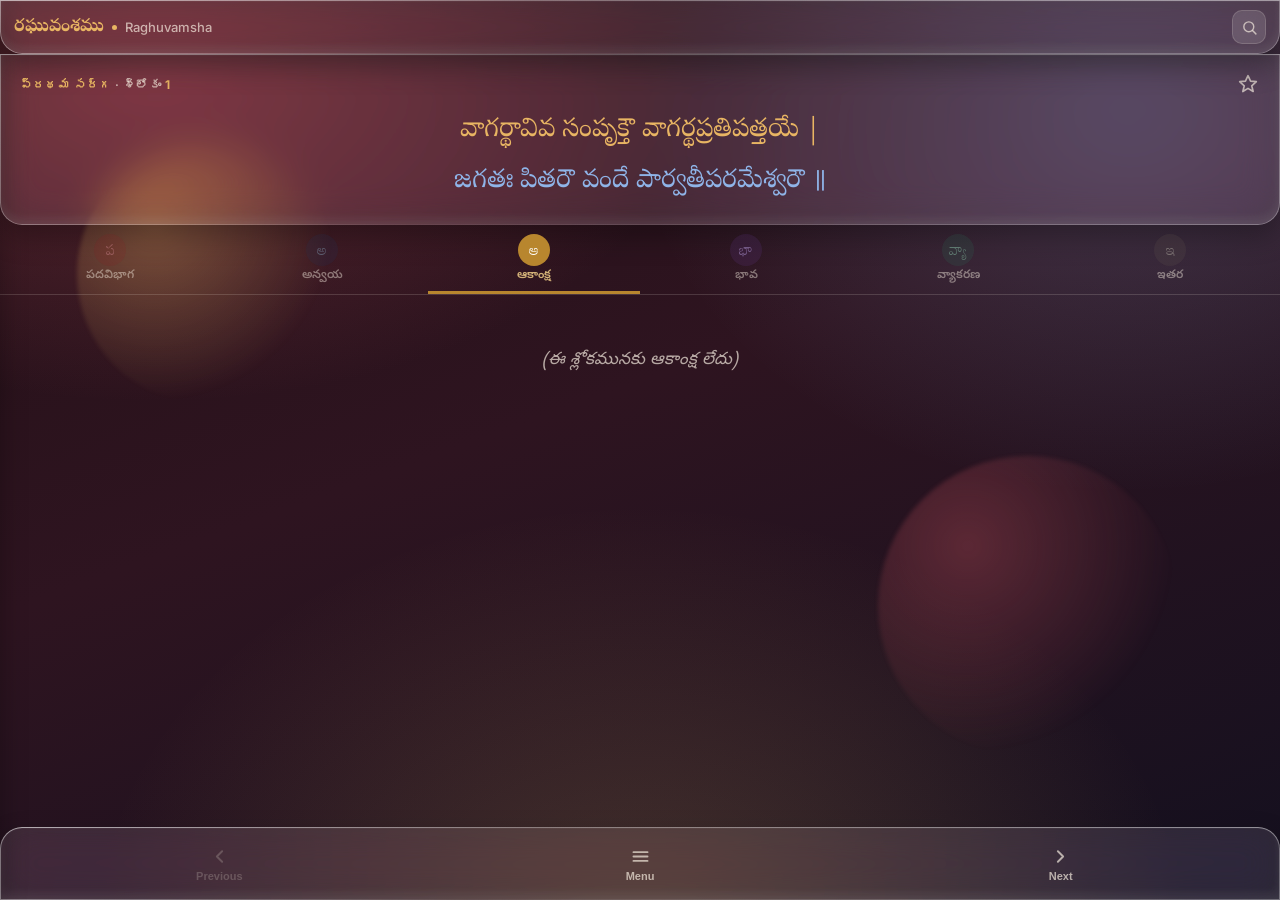
<file: index.html>
<!DOCTYPE html>
<html lang="te">
<head>
<meta charset="UTF-8">
<meta name="viewport" content="width=device-width, initial-scale=1.0, maximum-scale=1, user-scalable=no, viewport-fit=cover">
<title>రఘువంశము — Raghuvamsha Reader</title>

<script>
  /* iOS WebKit bug, confirmed via on-device diagnostics (2026-08-11): at a
     cold launch of a standalone/home-screen PWA specifically, window.innerHeight,
     visualViewport.height, and CSS vh/dvh can all under-report the true
     viewport height by exactly safe-area-inset-top — as if
     viewport-fit=cover hadn't taken effect yet — and this persists
     indefinitely until a genuine orientation change forces WebKit to
     recompute it. Crucially, position:fixed's own bottom:0 anchor is tied
     to this same buggy internal value, so it's not immune either.
     screen.width/screen.height were confirmed stable and correct across
     both the broken and self-corrected (post-rotation) states there — but
     ONLY because standalone mode has no browser chrome, making screen
     dimensions a valid stand-in for the viewport. In a REGULAR browser tab
     (any platform, including plain Safari on iPhone), screen dimensions
     are the full physical display and are LARGER than the real,
     chrome-shrunk viewport — confirmed via diagnostics from Windows,
     Android, and Mac/iPad Safari all showing plain dvh already working
     correctly there. Applying this override outside standalone iOS mode
     was an earlier mistake that pushed the footer off-screen everywhere
     else. navigator.standalone exists ONLY in iOS Safari and is true ONLY
     for a Home Screen launch, making it a precise gate for exactly (and
     only) the one broken scenario. */
  (function () {
    var isIOSStandalone = (window.navigator && window.navigator.standalone === true);
    if (!isIOSStandalone) return; // everywhere else: plain CSS dvh already works correctly, untouched

    function computeTrueHeight() {
      var portrait = true;
      try {
        if (window.matchMedia) portrait = window.matchMedia('(orientation: portrait)').matches;
        else portrait = window.innerWidth <= window.innerHeight;
      } catch (e) { /* keep default: portrait */ }
      var longSide = Math.max(screen.width, screen.height);
      var shortSide = Math.min(screen.width, screen.height);
      return portrait ? longSide : shortSide;
    }
    function apply() {
      try {
        document.documentElement.style.setProperty('--true-vh', computeTrueHeight() + 'px');
      } catch (e) { /* CSS custom properties unsupported or screen API unavailable — dvh fallback in CSS still applies */ }
    }
    apply();
    window.addEventListener('resize', apply);
    window.addEventListener('orientationchange', function () { setTimeout(apply, 50); });
    if (window.visualViewport) window.visualViewport.addEventListener('resize', apply);
    window.__applyTrueHeight = apply; // exposed for the manual "Fix Layout" button in app.js
  })();
</script>

<!-- PWA -->
<link rel="manifest" href="./manifest.json">
<meta name="theme-color" content="#1a0f14">
<meta name="apple-mobile-web-app-capable" content="yes">
<meta name="apple-mobile-web-app-status-bar-style" content="black-translucent">
<meta name="apple-mobile-web-app-title" content="రఘువంశము">
<link rel="apple-touch-icon" href="./icons/apple-touch-icon.png">
<link rel="icon" type="image/png" sizes="32x32" href="./icons/favicon-32.png">

<link rel="preconnect" href="https://fonts.googleapis.com">
<link rel="preconnect" href="https://fonts.gstatic.com" crossorigin>
<link href="https://fonts.googleapis.com/css2?family=Mandali&family=Noto+Serif+Telugu:wght@400;600;700&family=Noto+Sans+Telugu:wght@400;500;600&family=Inter:wght@400;500;600;700&display=swap" rel="stylesheet">
<style>
  :root{
    /* "Temple dusk" palette — same glass technique as the reference (blur,
       translucent fill, gradient rim-light border) but warm maroon/gold/
       indigo tones instead of neon, to fit a classical Telugu/Sanskrit text
       rather than a tech demo. */
    --bg-deep:#1a0f14;
    --maroon:#C4525E;
    --maroon-deep:#8C1F28;
    --indigo:#8FB4E8;
    --gold:#E8B563;
    --cream:#F7EFE2;
    --ink:#F7EFE2;
    --ink-soft:rgba(247,239,226,0.68);
    --line:rgba(247,239,226,0.16);
    --sloka-font-size:26px;
    --shadow: 0 12px 28px rgba(0,0,0,0.35);

    --blur:18px;
    --glass-fill:rgba(255,255,255,0.10);
    --glass-fill-hover:rgba(255,255,255,0.16);
    --glass-border:rgba(255,255,255,0.45);
    --glass-shadow:rgba(0,0,0,0.30);
  }

  *{box-sizing:border-box;}
  html{
    /* --true-vh comes from the inline <head> script above (screen.width/
       height + orientation) — proven correct at cold launch when
       window.innerHeight/dvh were not. The dvh fallback only matters for
       the near-instant window before that script's first apply() call,
       and for browsers where matchMedia/screen sizing isn't available. */
    height:100vh;
    height:100dvh;
    height:var(--true-vh, 100dvh);
    overflow:hidden;
    background:var(--bg-deep);
  }
  body{
    margin:0; padding:0;
    position:relative;
    background:
      radial-gradient(1000px 600px at 12% 8%, rgba(196,82,94,0.35) 0%, transparent 55%),
      radial-gradient(900px 700px at 88% 12%, rgba(143,180,232,0.22) 0%, transparent 55%),
      radial-gradient(1000px 800px at 50% 105%, rgba(232,181,99,0.20) 0%, transparent 55%),
      linear-gradient(160deg, #241016 0%, #2e1420 45%, #14101f 100%);
    color:var(--ink);
    font-family:'Inter',system-ui,sans-serif;
    -webkit-tap-highlight-color: transparent;
    height:100%;
    overflow:hidden;
    overscroll-behavior:none;
    display:flex; flex-direction:column;
  }
  /* Slow-drifting soft light blobs, same technique as the reference —
     purely decorative, sit behind everything (z-index 0), ignore taps. */
  body::before, body::after{
    content:""; position:fixed; border-radius:50%; filter:blur(2px);
    opacity:.35; pointer-events:none; z-index:0;
    animation: raghu-float 18s ease-in-out infinite;
  }
  body::before{
    width:260px; height:260px; top:16%; left:6%;
    background:radial-gradient(circle at 30% 30%, var(--gold), transparent 70%);
  }
  body::after{
    width:300px; height:300px; bottom:16%; right:8%;
    background:radial-gradient(circle at 30% 30%, var(--maroon), transparent 70%);
    animation-delay:-9s;
  }
  @keyframes raghu-float{
    0%,100%{ transform:translate(0,0); }
    50%{ transform:translate(18px,-26px); }
  }

  /* ---------- Glass panel base, shared by header/footer/sloka/menu/modals ---------- */
  .glass{
    background:var(--glass-fill);
    -webkit-backdrop-filter:blur(var(--blur)) saturate(150%);
    backdrop-filter:blur(var(--blur)) saturate(150%);
    box-shadow:
      0 1px 1px rgba(255,255,255,0.35) inset,
      0 -6px 10px rgba(255,255,255,0.08) inset,
      0 12px 28px var(--glass-shadow);
    position:relative; isolation:isolate;
  }
  .glass::before{
    content:""; position:absolute; inset:0; border-radius:inherit; padding:1px;
    background:linear-gradient(135deg, var(--glass-border), rgba(255,255,255,0.04) 40%, rgba(255,255,255,0.28) 100%);
    -webkit-mask:linear-gradient(#000 0 0) content-box, linear-gradient(#000 0 0);
    -webkit-mask-composite:xor; mask-composite:exclude;
    pointer-events:none; z-index:1;
  }

  /* ---------- Header ---------- */
  .app-header{
    flex:0 0 auto;
    display:flex; align-items:center; justify-content:space-between;
    padding:10px 14px;
    padding-top: calc(10px + env(safe-area-inset-top));
    padding-left: calc(14px + env(safe-area-inset-left));
    padding-right: calc(14px + env(safe-area-inset-right));
    border-radius:0 0 22px 22px;
    z-index:20;
  }
  .app-title{
    font-family:'Noto Serif Telugu',serif;
    font-size:18px; font-weight:700; color:var(--gold);
    display:flex; align-items:center; gap:8px;
  }
  .app-title .divider-dot{ width:5px;height:5px;border-radius:50%;background:var(--gold); }
  .header-controls{display:flex; align-items:center; gap:6px;}
  .icon-btn{
    background:var(--glass-fill); border:1px solid var(--line); border-radius:10px;
    width:34px; height:34px; display:flex; align-items:center; justify-content:center;
    cursor:pointer; color:var(--ink-soft); transition:.15s;
    -webkit-backdrop-filter:blur(var(--blur)); backdrop-filter:blur(var(--blur));
  }
  .icon-btn:hover, .icon-btn:active{ background:var(--glass-fill-hover); color:var(--gold); border-color:var(--gold);}
  .icon-btn svg{width:17px;height:17px;}

  /* ---------- Back-to-bookmark banner (shown only while viewing a search result) ---------- */
  .bookmark-banner{
    flex:0 0 auto; display:flex; align-items:center; justify-content:space-between; gap:10px;
    padding:8px 14px;
    background:rgba(232,181,99,0.16); border-bottom:1px solid var(--gold);
    -webkit-backdrop-filter:blur(var(--blur)); backdrop-filter:blur(var(--blur));
    font-family:'Noto Sans Telugu',sans-serif; font-size:13px; color:var(--ink);
  }
  .bookmark-banner[hidden]{ display:none; }
  .bookmark-banner button{
    background:var(--maroon-deep); color:#fff; border:none; border-radius:16px;
    padding:6px 12px; font-size:12px; font-family:'Noto Sans Telugu',sans-serif;
    font-weight:600; cursor:pointer; white-space:nowrap;
  }

  /* ---------- Search overlay ---------- */
  .search-overlay{
    position:fixed; inset:0; background:rgba(10,6,10,0.45); z-index:60;
    display:none; align-items:flex-start; justify-content:center; padding-top:14vh;
  }
  .search-overlay.open{display:flex;}
  .search-box{
    width:min(92vw,480px); border-radius:18px;
    max-height:70vh; display:flex; flex-direction:column; overflow:hidden;
  }
  .search-input-row{ display:flex; align-items:center; gap:8px; padding:12px; border-bottom:1px solid var(--line);}
  .search-input-row input{
    flex:1; border:none; outline:none; font-size:17px; font-family:'Noto Sans Telugu','Inter',sans-serif;
    background:transparent; color:var(--ink);
  }
  .search-input-row input::placeholder{ color:var(--ink-soft); }
  .search-results{ overflow-y:auto; overscroll-behavior:none; -webkit-overflow-scrolling:touch; }
  .search-result{ padding:12px 14px; border-bottom:1px solid var(--line); cursor:pointer; }
  .search-result:hover{background:var(--glass-fill-hover);}
  .search-result .meta{font-size:11px; color:var(--gold); font-weight:600; letter-spacing:.03em; text-transform:uppercase; margin-bottom:3px;}
  .search-result .snippet{font-family:'Noto Sans Telugu',sans-serif; font-size:15px; color:var(--ink); line-height:1.5;}
  .search-empty{padding:24px; text-align:center; color:var(--ink-soft); font-size:14px;}
  mark.hl, .search-result mark{ background:rgba(232,181,99,0.45); color:var(--gold); border-radius:2px; padding:0 1px; font-weight:600; }

  /* ---------- Sloka fixed panel ---------- */
  .sloka-wrap{
    flex:0 0 auto; padding:18px 20px 16px;
    border-radius:0 0 22px 22px;
    position:relative; z-index:15;
  }
  .sloka-meta{ display:flex; align-items:center; justify-content:space-between; margin-bottom:10px; }
  .sloka-meta .ref{ font-size:12px; letter-spacing:.05em; text-transform:uppercase; color:var(--ink-soft); font-weight:600; }
  .sloka-meta .ref b{ color:var(--gold); font-weight:700; }
  .star-btn{ background:none; border:none; cursor:pointer; padding:2px; display:flex; align-items:center; }
  .star-btn svg{width:20px;height:20px; transition:.15s;}
  .star-btn.saved svg{ fill:var(--gold); stroke:var(--gold); }
  .star-btn:not(.saved) svg{ fill:none; stroke:var(--ink-soft); }

  .sloka-text{ font-family:'Noto Serif Telugu',serif; font-size:var(--sloka-font-size); line-height:1.9; text-align:center; }
  .sloka-line{ padding:1px 0; }
  .sloka-line.line-a{ color:var(--gold); }
  .sloka-line.line-b{ color:var(--indigo); }

  /* ---------- Topic icon row (Mandali-letter badges) ---------- */
  .topic-row{ flex:0 0 auto; display:flex; padding:7px 4px 0; border-bottom:1px solid var(--line); position:relative; z-index:15; }
  .topic-btn{
    flex:1 1 0; min-width:0;
    display:flex; flex-direction:column; align-items:center; justify-content:flex-end; gap:4px;
    padding:2px 2px 8px; background:none; border:none; cursor:pointer;
    opacity:.65; border-bottom:3px solid transparent; transition:opacity .15s, border-color .15s;
  }
  .topic-glyph{
    width:32px; height:32px; border-radius:50%;
    display:flex; align-items:center; justify-content:center;
    font-family:'Mandali', sans-serif; font-size:15px; line-height:1;
    /* Topic accent colors (set inline via --topic-color) were designed as dark
       text on a light background — lightened here via color-mix so they stay
       legible as text against this dark glass panel, without needing to
       change the actual color values shared with the active-state fill. */
    color:color-mix(in srgb, var(--topic-color, var(--ink-soft)) 65%, white);
    background:color-mix(in srgb, var(--topic-color, var(--ink-soft)) 26%, transparent);
    transition:.15s;
  }
  .topic-btn .label-te{ font-size:12px; font-weight:600; font-family:'Noto Sans Telugu',sans-serif; line-height:1.1; white-space:nowrap; color:var(--ink-soft); }
  .topic-btn.active{ opacity:1; border-bottom-color:var(--topic-color); }
  .topic-btn.active .topic-glyph{ background:var(--topic-color); color:#fff; }
  .topic-btn.active .label-te{ color:color-mix(in srgb, var(--topic-color) 65%, white); }
  .topic-btn:active{ opacity:.85; }

  /* ---------- Content panel (swipeable) ---------- */
  .content-panel{
    flex:1 1 auto; overflow-y:auto; overscroll-behavior:none; -webkit-overflow-scrolling:touch;
    padding:20px 18px 28px;
    position:relative; z-index:5;
  }
  .content-inner{
    font-family:'Noto Sans Telugu',sans-serif; font-size:var(--content-font-size, 17px); line-height:1.85; color:var(--ink);
    white-space:pre-line; max-width:640px; margin:0 auto; animation: fadein .18s ease;
  }
  @keyframes fadein{ from{opacity:0; transform:translateY(4px);} to{opacity:1; transform:translateY(0);} }
  .content-empty{ color:var(--ink-soft); font-style:italic; text-align:center; margin-top:30px; }
  .content-line{ padding:3px 0; }
  .content-line.line-a{ color:var(--gold); }
  .content-line.line-b{ color:var(--indigo); }

  /* ---------- Footer nav ---------- */
  /* Still a normal flex child (flex:0 0 auto, last in the body flex
     column) — position:fixed;bottom:0 was tried previously, but on-device
     diagnostics showed bottom:0 is anchored to the same buggy internal
     WebKit viewport value as dvh/window.innerHeight at cold launch on iOS,
     so it wasn't actually immune to the bug either. html/body's height is
     sourced from --true-vh there (screen dimensions, proven correct even
     when WebKit's own viewport primitives weren't), so a plain flex child
     reliably lands at the true bottom without needing any WebKit-native
     "fixed to viewport" mechanism at all. */
  .app-footer{
    flex:0 0 auto;
    display:flex; gap:10px;
    padding:10px 14px;
    padding-bottom: calc(10px + env(safe-area-inset-bottom));
    padding-left: calc(14px + env(safe-area-inset-left));
    padding-right: calc(14px + env(safe-area-inset-right));
    border-radius:22px 22px 0 0;
    z-index:20;
  }
  .foot-btn{
    flex:1; display:flex; flex-direction:column; align-items:center; gap:3px;
    padding:9px 4px 8px; background:none; border:none; cursor:pointer; color:var(--ink-soft);
    -webkit-user-select:none; user-select:none;
    border-radius:16px; transition:background .15s, transform .15s;
  }
  .foot-btn:not(:disabled):hover{ background:var(--glass-fill-hover); }
  .foot-btn:not(:disabled):active{ color:var(--gold); transform:scale(.94); }
  .foot-btn svg{width:21px;height:21px;}
  .foot-btn .flabel{font-size:11px; font-weight:600;}
  .foot-btn:disabled{opacity:.3; cursor:default;}

  /* ---------- Hamburger side menu ---------- */
  .menu-backdrop{
    position:fixed; inset:0; background:rgba(10,6,10,0.45); z-index:70;
    opacity:0; pointer-events:none; transition:opacity .2s;
  }
  .menu-backdrop.open{ opacity:1; pointer-events:auto; }
  .menu-drawer{
    position:fixed; top:0; left:0; bottom:0; width:min(86vw, 340px);
    z-index:71;
    transform:translateX(-100%); transition:transform .22s ease;
    display:flex; flex-direction:column;
    padding-left: env(safe-area-inset-left);
    padding-bottom: env(safe-area-inset-bottom);
    border-radius:0 22px 22px 0;
  }
  .menu-drawer.open{ transform:translateX(0); }
  .menu-head{
    flex:0 0 auto; display:flex; align-items:center; justify-content:space-between;
    padding:14px 16px; border-bottom:1px solid var(--line);
    padding-top: calc(14px + env(safe-area-inset-top));
  }
  .menu-title{ font-family:'Noto Serif Telugu',serif; font-weight:700; color:var(--gold); font-size:17px; }
  .menu-body{ flex:1 1 auto; overflow-y:auto; overscroll-behavior:none; -webkit-overflow-scrolling:touch; padding:6px 0 20px; }
  .menu-section{ padding:14px 16px; border-bottom:1px solid var(--line); }
  .menu-section h4{
    margin:0 0 10px; font-size:12px; letter-spacing:.04em; text-transform:uppercase;
    color:var(--gold); font-weight:700; font-family:'Inter',sans-serif;
  }
  .menu-about-text{
    margin:0; font-family:'Noto Sans Telugu',sans-serif; font-size:14px; line-height:1.7; color:var(--ink-soft);
  }
  .about-update-row{ display:flex; align-items:center; justify-content:space-between; gap:8px; margin-top:10px; }
  .last-updated-label{ font-size:11.5px; color:var(--ink-soft); font-family:'Noto Sans Telugu',sans-serif; }
  .about-update-row button{
    background:var(--glass-fill); border:1px solid var(--line); border-radius:14px; padding:5px 11px;
    font-size:11.5px; font-family:'Noto Sans Telugu',sans-serif; font-weight:600; color:var(--gold); cursor:pointer;
  }
  .menu-font-controls{ display:flex; gap:8px; }
  .menu-font-controls button{
    width:38px; height:38px; border-radius:10px; border:1px solid var(--line); background:var(--glass-fill);
    font-size:15px; font-weight:600; color:var(--gold); cursor:pointer;
  }

  .menu-bookmark-list, .menu-sarga-list{ display:flex; flex-direction:column; gap:2px; }
  .menu-empty{ font-size:13px; color:var(--ink-soft); font-style:italic; padding:6px 2px; }

  .bm-summary-row{ display:flex; align-items:center; justify-content:space-between; gap:10px; flex-wrap:wrap; }
  .bm-summary-row .bm-count{ font-family:'Noto Sans Telugu',sans-serif; font-size:14px; color:var(--ink-soft); }
  .bm-summary-actions{ display:flex; gap:8px; }
  .bm-summary-row button{
    background:var(--maroon-deep); color:#fff; border:none; border-radius:16px; padding:6px 13px;
    font-size:12px; font-family:'Noto Sans Telugu',sans-serif; font-weight:600; cursor:pointer;
  }
  .bm-summary-row button.secondary{
    background:none; color:var(--gold); border:1px solid var(--gold);
  }

  .bm-row{
    display:flex; align-items:center; justify-content:space-between; gap:8px;
    padding:11px 14px; border-bottom:1px solid var(--line); cursor:pointer;
  }
  .bm-row:hover{ background:var(--glass-fill-hover); }
  .bm-row .bm-ref{ font-size:13px; font-weight:600; color:var(--ink); font-family:'Noto Sans Telugu',sans-serif; }
  .bm-row .bm-snip{ font-size:12.5px; color:var(--ink-soft); font-family:'Noto Sans Telugu',sans-serif; margin-top:2px; max-width:280px; overflow:hidden; text-overflow:ellipsis; white-space:nowrap; }
  .bm-row .bm-remove{ background:none; border:none; color:#E28080; cursor:pointer; font-size:16px; padding:6px 8px; flex:0 0 auto; }

  .sarga-group{ border-radius:8px; overflow:hidden; }
  .sarga-header{
    width:100%; display:flex; align-items:center; justify-content:space-between; gap:8px;
    padding:10px 8px; background:none; border:none; cursor:pointer; text-align:left;
    font-family:'Noto Sans Telugu',sans-serif; font-size:14px; font-weight:600; color:var(--ink);
  }
  .sarga-header:hover{ background:var(--glass-fill-hover); }
  .sarga-header .count{ font-size:11px; color:var(--ink-soft); font-family:'Inter',sans-serif; font-weight:500; margin-left:4px; }
  .sarga-header .chev{ color:var(--gold); transition:transform .15s; flex:0 0 auto; }
  .sarga-header.expanded .chev{ transform:rotate(90deg); }
  .sarga-slokas{ display:flex; flex-direction:column; padding:0 0 6px 10px; }
  .sarga-slokas[hidden]{ display:none; }
  .sloka-item{
    text-align:left; background:none; border:none; cursor:pointer; padding:7px 8px;
    font-family:'Noto Sans Telugu',sans-serif; font-size:13.5px; color:var(--ink-soft);
    border-radius:6px; display:flex; gap:6px;
  }
  .sloka-item:hover{ background:var(--glass-fill-hover); color:var(--ink); }
  .sloka-item .snum{ color:var(--gold); font-weight:700; flex:0 0 auto; }
  .sloka-item.current{ background:color-mix(in srgb, var(--gold) 16%, transparent); color:var(--gold); font-weight:600; }

  .toast{
    position:fixed; bottom:70px; left:50%; transform:translateX(-50%) translateY(10px);
    background:rgba(20,12,18,0.85); color:#fff; padding:8px 16px; border-radius:20px; font-size:13px;
    -webkit-backdrop-filter:blur(var(--blur)); backdrop-filter:blur(var(--blur));
    border:1px solid var(--line);
    opacity:0; pointer-events:none; transition:.2s; z-index:80;
  }
  .toast.show{opacity:1; transform:translateX(-50%) translateY(0);}

  @media (prefers-reduced-motion: reduce){ *{animation:none !important; transition:none !important;} }
</style>
</head>
<body>

  <!-- HEADER -->
  <header class="app-header glass">
    <div class="app-title"><span>రఘువంశము</span><span class="divider-dot"></span><span style="font-size:13px;color:var(--ink-soft);font-family:Inter;font-weight:500;">Raghuvamsha</span></div>
    <div class="header-controls">
      <button class="icon-btn" id="searchOpenBtn" title="Search" aria-label="Search">
        <svg viewBox="0 0 24 24" fill="none" stroke="currentColor" stroke-width="2" stroke-linecap="round"><circle cx="11" cy="11" r="7"/><line x1="21" y1="21" x2="16.65" y2="16.65"/></svg>
      </button>
    </div>
  </header>

  <!-- NEW DATA AVAILABLE BANNER (shown when LAST_UPDATED changes since last visit) -->
  <div class="bookmark-banner" id="updateBanner" hidden>
    <span>కొత్త డేటా అందుబాటులో ఉంది</span>
    <button id="refreshDataBtn">రిఫ్రెష్ చేయండి</button>
  </div>

  <!-- BACK-TO-BOOKMARK BANNER (only while viewing a search result) -->
  <div class="bookmark-banner" id="bookmarkBanner" hidden>
    <span id="bookmarkBannerText">ప్రధాన బుక్‌మార్క్ నుండి వేరుగా చూస్తున్నారు</span>
    <button id="backToBookmarkBtn">ప్రధాన బుక్‌మార్క్‌కు ↩</button>
  </div>

  <!-- SLOKA -->
  <section class="sloka-wrap glass" id="slokaWrap">
    <div class="sloka-meta">
      <span class="ref" id="slokaRef">Sarga <b>—</b> · Verse <b>—</b></span>
      <button class="star-btn" id="starBtn" title="Save bookmark" aria-label="Save bookmark">
        <svg viewBox="0 0 24 24" stroke-width="2" stroke-linejoin="round"><polygon points="12 2 15.09 8.63 22 9.24 16.5 14.14 18.18 21 12 17.27 5.82 21 7.5 14.14 2 9.24 8.91 8.63 12 2"/></svg>
      </button>
    </div>
    <div class="sloka-text" id="slokaText"></div>
  </section>

  <!-- TOPIC ICONS -->
  <nav class="topic-row" id="topicRow"></nav>

  <!-- CONTENT -->
  <main class="content-panel" id="contentPanel">
    <div class="content-inner" id="contentInner"></div>
  </main>

  <!-- FOOTER -->
  <footer class="app-footer glass">
    <button class="foot-btn" id="prevBtn">
      <svg viewBox="0 0 24 24" fill="none" stroke="currentColor" stroke-width="2.2" stroke-linecap="round" stroke-linejoin="round"><polyline points="15 18 9 12 15 6"/></svg>
      <span class="flabel">Previous</span>
    </button>
    <button class="foot-btn" id="homeBtn">
      <svg viewBox="0 0 24 24" fill="none" stroke="currentColor" stroke-width="2.2" stroke-linecap="round" stroke-linejoin="round"><line x1="4" y1="7" x2="20" y2="7"/><line x1="4" y1="12" x2="20" y2="12"/><line x1="4" y1="17" x2="20" y2="17"/></svg>
      <span class="flabel">Menu</span>
    </button>
    <button class="foot-btn" id="nextBtn">
      <svg viewBox="0 0 24 24" fill="none" stroke="currentColor" stroke-width="2.2" stroke-linecap="round" stroke-linejoin="round"><polyline points="9 6 15 12 9 18"/></svg>
      <span class="flabel">Next</span>
    </button>
  </footer>

  <!-- SEARCH OVERLAY -->
  <div class="search-overlay" id="searchOverlay">
    <div class="search-box glass">
      <div class="search-input-row">
        <svg width="17" height="17" viewBox="0 0 24 24" fill="none" stroke="currentColor" style="color:var(--ink-soft)" stroke-width="2" stroke-linecap="round"><circle cx="11" cy="11" r="7"/><line x1="21" y1="21" x2="16.65" y2="16.65"/></svg>
        <input type="text" id="searchInput" placeholder="శ్లోకంలో వెతకండి... (search)" autocomplete="off">
        <button class="icon-btn" id="searchCloseBtn" style="border:none;">✕</button>
      </div>
      <div class="search-results" id="searchResults"></div>
    </div>
  </div>

  <!-- HAMBURGER SIDE MENU -->
  <div class="menu-backdrop" id="menuBackdrop"></div>
  <aside class="menu-drawer glass" id="menuDrawer">
    <div class="menu-head">
      <div class="menu-title">రఘువంశము</div>
      <button class="icon-btn" id="menuCloseBtn" style="border:none;">✕</button>
    </div>
    <div class="menu-body">
      <section class="menu-section">
        <h4>గురించి</h4>
        <p class="menu-about-text">మహాకవి కాళిదాస విరచిత రఘువంశం కావ్యమునకు శ్రీ సాంప్రతి సురేంద్రనాథ్ గారి రఘువంశ కావ్య అధ్యయనంలో భాగంగా అందించిన డేటా ఆధారంగా ఇది నిర్మితం.</p>
        <div class="about-update-row">
          <span id="lastUpdatedLabel" class="last-updated-label"></span>
          <button id="checkUpdateBtn">తనిఖీ చేయండి</button>
        </div>
      </section>
      <section class="menu-section">
        <h4>అక్షర పరిమాణం</h4>
        <div class="menu-font-controls">
          <button id="mFontDec">A-</button>
          <button id="mFontReset">A</button>
          <button id="mFontInc">A+</button>
        </div>
      </section>
      <section class="menu-section">
        <h4>గుర్తు పెట్టిన శ్లోకాలు</h4>
        <div id="menuBookmarkSummary"></div>
      </section>
      <section class="menu-section">
        <h4>సర్గలు</h4>
        <div class="menu-sarga-list" id="menuSargaList"></div>
      </section>
      <section class="menu-section">
        <h4>సమస్య నివేదిక</h4>
        <p class="menu-about-text" style="margin-bottom:10px;">యాప్‌లో ఏదైనా సమస్య కనిపిస్తే, కింద నొక్కి వివరాల ఫైల్‌ను పంపండి.</p>
        <div class="about-update-row">
          <span class="last-updated-label"></span>
          <button id="shareDiagBtn">నివేదికను పంపండి</button>
        </div>
        <p class="menu-about-text" style="margin:12px 0 6px;">ఫుటర్ కింద ఖాళీ కనిపిస్తే (బహుశా ఫోన్ తిప్పితే సరిపోతుంది), ఇక్కడ నొక్కండి:</p>
        <div class="about-update-row">
          <span class="last-updated-label"></span>
          <button id="fixLayoutBtn">లేఅవుట్ సరిచేయండి</button>
        </div>
      </section>
    </div>
  </aside>

  <!-- BOOKMARKS MODAL (sorted, scrollable list of all starred slokas) -->
  <div class="search-overlay" id="bmModalOverlay">
    <div class="search-box glass">
      <div class="search-input-row">
        <span style="font-family:'Noto Sans Telugu',sans-serif; font-weight:700; color:var(--maroon); flex:1;">గుర్తు పెట్టిన శ్లోకాలు</span>
        <button class="icon-btn" id="bmModalCloseBtn" style="border:none;">✕</button>
      </div>
      <div class="search-results" id="bmModalList"></div>
    </div>
  </div>

  <div class="toast" id="toast"></div>

  <!-- Primary data source: hosted raghu.json (still JS-assignment syntax: defines
       global `raghu`). Falls back to the embedded copy below if unreachable.
       TODO: migrate to IndexedDB-backed loading once dataset is finalized. -->
  <script src="https://gvssmark.github.io/raghu/raghu.json" onerror="window.__raghuExternalFailed=true"></script>
  <!-- Defines LAST_UPDATED, a "ddmmyyyyhhmmss" timestamp string, used to detect
       when the data has changed since the reader's last visit. -->
  <script src="https://gvssmark.github.io/raghu/updated.js" onerror="window.__updatedExternalFailed=true"></script>
  <script>
  var RAGHU_FALLBACK = [{"Sarga": "ప్రథమస్పర్గః", "SargaNo": 1, "SlokamNo": 1, "Slokam": "సేనాపరిచ్ఛదస్తస్య ద్వయమేవార్థసాధనమ్ \nశాస్త్రేష్వకుణ్ణితా బుద్ధి: మౌర్వీ ధనుషిచాతతా ", "Padavibhaga": "సేనా-పరి+ఛదః+తస్య-ద్వయమ్+ఏవ+అర్థ-సాధనమ్ శాస్త్రేషు +అకుణ్ణితా-బుద్ధిః-మౌర్వీ-ధనుషి చ+ఆతతా ", "Anvyaya": "తస్య సేనా పరిచ్ఛదః (ఆసీత్) శాస్త్రేషు అకుణ్ణితా బుద్ధిః ధనుషి ఆతతా మౌర్వీ చ (ఏతత్ ) ద్వయమ్ ఏవ అర్థసాధనమ్ (బభూవ)\n", "Akanksha": "బభూవ- అధ్యాహారక్రియాపదము - ఆయెను..\nకిమ్..?ఏది..?\nద్వయమేవ - రెండే\nకిమర్థమ్... - దేనికి రెండే..?\nఅర్థసాధనమ్ - ప్రయోజనమునకు సాధనము\nకాచ- ఏది..?\nమౌర్వీ - వింటినారి/ అల్లెత్రాడు\nమౌర్వీ కథం భూతా..? - అల్లెత్రాడు ఎలా ఉన్నది..\nఅతతా- ఎక్కడపెట్టబడి ఉన్నది.. ఆరోపణము చేయబడి. ఉన్నది\nకస్మిన్..? - దేనియందు ఆరోపణము చేయబడి ఉన్నది.?\nధనుషి.. - ధనువు నందు\nఅపరా కాచ..?-రెండవది ఏది..\nబుద్ధిః - మేధ, బుద్ధి, ధిషణా, మతి, ప్రజ్ఞ, ధీ,మనీష, ప్రతిభ\nబుద్ధి: కథం భూతా..? బుద్ధి ఎటువంటిది..?\nఅకుణ్ణితా - అప్రతిహతమైనది.. స్థిరమైనది.. మొక్కవోనిది\nకేషు..? - వేని యందు...\nశాస్త్రేషు - శాస్త్రములయందు\nతథా చేత్.. అలా అయితే.. మరి..\nసేనా-సేనాబలము /పరివారము..\nకా బభూవ..? ఇవి ఏమైనవి..?\nపరిచ్ఛదః - కేవలము ఉపకరణములు మాత్రమే..\nప్రయోజనమును సిద్ధించుటకై కాదు..\n", "Bhava": "దిలీపమహారాజుకు సేనా, రాజోద్యోగయంత్రాంగము- ఇవన్నీ కేవలము రాజోచితము, రాజ్యాంగభాగములైన అలంకారములు మాత్రమే.. కార్యసాధన, ప్రజానురంజన పరిపాలనావ్యవస్థ, ప్రజోపయోగకరణప్రణాళికావిధానము, యజ్ఞయాగాది వైదిక కార్యనివేశము, విద్య, కళాపోషణ, దేశ అంతర్ బహిః రక్షణ, దండనీతి, - ఇన్నిన్ని కార్యములను సమర్థముగ ఫలవంతముగ నిర్వహించుటకు.. కేవలము చతుర్దశమహావిద్యానీతి శాస్త్రములలో మొక్కవోని పరిశ్రమ, రాజానుశాసనమునకై ఎప్పుడూ సంధించిఉంచిన ధనుస్సం విల్లు, వింటినారి - ఈ రెండే కారణము..", "Vyakarana": "దిలీపమహారాజుకు సేనా, రాజోద్యోగయంత్రాంగము- ఇవన్నీ కేవలము రాజోచితము, రాజ్యాంగభాగములైన అలంకారములు మాత్రమే.. కార్యసాధన, ప్రజానురంజన పరిపాలనావ్యవస్థ, ప్రజోపయోగకరణప్రణాళికావిధానము, యజ్ఞయాగాది వైదిక కార్యనివేశము, విద్య, కళాపోషణ, దేశ అంతర్ బహిః రక్షణ, దండనీతి, - ఇన్నిన్ని కార్యములను సమర్థముగ ఫలవంతముగ నిర్వహించుటకు.. కేవలము ", "Others": "ఇతర విశేష అంశాలు "}, {"Sarga": "ప్రథమస్పర్గః", "SargaNo": 1, "SlokamNo": 2, "Slokam": "సేనాపరిచ్ఛదస్తస్య ద్వయమేవార్థసాధనమ్ \nశాస్త్రేష్వకుణ్ణితా బుద్ధి: మౌర్వీ ధనుషిచాతతా ", "Padavibhaga": "సేనా-పరి+ఛదః+తస్య-ద్వయమ్+ఏవ+అర్థ-సాధనమ్ శాస్త్రేషు +అకుణ్ణితా-బుద్ధిః-మౌర్వీ-ధనుషి చ+ఆతతా ", "Anvyaya": "తస్య సేనా పరిచ్ఛదః (ఆసీత్) శాస్త్రేషు అకుణ్ణితా బుద్ధిః ధనుషి ఆతతా మౌర్వీ చ (ఏతత్ ) ద్వయమ్ ఏవ అర్థసాధనమ్ (బభూవ)\n", "Akanksha": "బభూవ- అధ్యాహారక్రియాపదము - ఆయెను..\nకిమ్..?ఏది..?\nద్వయమేవ - రెండే\nకిమర్థమ్... - దేనికి రెండే..?\nఅర్థసాధనమ్ - ప్రయోజనమునకు సాధనము\nకాచ- ఏది..?\nమౌర్వీ - వింటినారి/ అల్లెత్రాడు\nమౌర్వీ కథం భూతా..? - అల్లెత్రాడు ఎలా ఉన్నది..\nఅతతా- ఎక్కడపెట్టబడి ఉన్నది.. ఆరోపణము చేయబడి. ఉన్నది\nకస్మిన్..? - దేనియందు ఆరోపణము చేయబడి ఉన్నది.?\nధనుషి.. - ధనువు నందు\nఅపరా కాచ..?-రెండవది ఏది..\nబుద్ధిః - మేధ, బుద్ధి, ధిషణా, మతి, ప్రజ్ఞ, ధీ,మనీష, ప్రతిభ\nబుద్ధి: కథం భూతా..? బుద్ధి ఎటువంటిది..?\nఅకుణ్ణితా - అప్రతిహతమైనది.. స్థిరమైనది.. మొక్కవోనిది\nకేషు..? - వేని యందు...\nశాస్త్రేషు - శాస్త్రములయందు\nతథా చేత్.. అలా అయితే.. మరి..\nసేనా-సేనాబలము /పరివారము..\nకా బభూవ..? ఇవి ఏమైనవి..?\nపరిచ్ఛదః - కేవలము ఉపకరణములు మాత్రమే..\nప్రయోజనమును సిద్ధించుటకై కాదు..\n", "Bhava": "దిలీపమహారాజుకు సేనా, రాజోద్యోగయంత్రాంగము- ఇవన్నీ కేవలము రాజోచితము, రాజ్యాంగభాగములైన అలంకారములు మాత్రమే.. కార్యసాధన, ప్రజానురంజన పరిపాలనావ్యవస్థ, ప్రజోపయోగకరణప్రణాళికావిధానము, యజ్ఞయాగాది వైదిక కార్యనివేశము, విద్య, కళాపోషణ, దేశ అంతర్ బహిః రక్షణ, దండనీతి, - ఇన్నిన్ని కార్యములను సమర్థముగ ఫలవంతముగ నిర్వహించుటకు.. కేవలము చతుర్దశమహావిద్యానీతి శాస్త్రములలో మొక్కవోని పరిశ్రమ, రాజానుశాసనమునకై ఎప్పుడూ సంధించిఉంచిన ధనుస్సం విల్లు, వింటినారి - ఈ రెండే కారణము..", "Vyakarana": "దిలీపమహారాజుకు సేనా, రాజోద్యోగయంత్రాంగము- ఇవన్నీ కేవలము రాజోచితము, రాజ్యాంగభాగములైన అలంకారములు మాత్రమే.. కార్యసాధన, ప్రజానురంజన పరిపాలనావ్యవస్థ, ప్రజోపయోగకరణప్రణాళికావిధానము, యజ్ఞయాగాది వైదిక కార్యనివేశము, విద్య, కళాపోషణ, దేశ అంతర్ బహిః రక్షణ, దండనీతి, - ఇన్నిన్ని కార్యములను సమర్థముగ ఫలవంతముగ నిర్వహించుటకు.. కేవలము ", "Others": "ఇతర విశేష అంశాలు "}, {"Sarga": "ప్రథమస్పర్గః", "SargaNo": 1, "SlokamNo": 3, "Slokam": "సేనాపరిచ్ఛదస్తస్య ద్వయమేవార్థసాధనమ్ \nశాస్త్రేష్వకుణ్ణితా బుద్ధి: మౌర్వీ ధనుషిచాతతా ", "Padavibhaga": "సేనా-పరి+ఛదః+తస్య-ద్వయమ్+ఏవ+అర్థ-సాధనమ్ శాస్త్రేషు +అకుణ్ణితా-బుద్ధిః-మౌర్వీ-ధనుషి చ+ఆతతా ", "Anvyaya": "తస్య సేనా పరిచ్ఛదః (ఆసీత్) శాస్త్రేషు అకుణ్ణితా బుద్ధిః ధనుషి ఆతతా మౌర్వీ చ (ఏతత్ ) ద్వయమ్ ఏవ అర్థసాధనమ్ (బభూవ)\n", "Akanksha": "బభూవ- అధ్యాహారక్రియాపదము - ఆయెను..\nకిమ్..?ఏది..?\nద్వయమేవ - రెండే\nకిమర్థమ్... - దేనికి రెండే..?\nఅర్థసాధనమ్ - ప్రయోజనమునకు సాధనము\nకాచ- ఏది..?\nమౌర్వీ - వింటినారి/ అల్లెత్రాడు\nమౌర్వీ కథం భూతా..? - అల్లెత్రాడు ఎలా ఉన్నది..\nఅతతా- ఎక్కడపెట్టబడి ఉన్నది.. ఆరోపణము చేయబడి. ఉన్నది\nకస్మిన్..? - దేనియందు ఆరోపణము చేయబడి ఉన్నది.?\nధనుషి.. - ధనువు నందు\nఅపరా కాచ..?-రెండవది ఏది..\nబుద్ధిః - మేధ, బుద్ధి, ధిషణా, మతి, ప్రజ్ఞ, ధీ,మనీష, ప్రతిభ\nబుద్ధి: కథం భూతా..? బుద్ధి ఎటువంటిది..?\nఅకుణ్ణితా - అప్రతిహతమైనది.. స్థిరమైనది.. మొక్కవోనిది\nకేషు..? - వేని యందు...\nశాస్త్రేషు - శాస్త్రములయందు\nతథా చేత్.. అలా అయితే.. మరి..\nసేనా-సేనాబలము /పరివారము..\nకా బభూవ..? ఇవి ఏమైనవి..?\nపరిచ్ఛదః - కేవలము ఉపకరణములు మాత్రమే..\nప్రయోజనమును సిద్ధించుటకై కాదు..\n", "Bhava": "దిలీపమహారాజుకు సేనా, రాజోద్యోగయంత్రాంగము- ఇవన్నీ కేవలము రాజోచితము, రాజ్యాంగభాగములైన అలంకారములు మాత్రమే.. కార్యసాధన, ప్రజానురంజన పరిపాలనావ్యవస్థ, ప్రజోపయోగకరణప్రణాళికావిధానము, యజ్ఞయాగాది వైదిక కార్యనివేశము, విద్య, కళాపోషణ, దేశ అంతర్ బహిః రక్షణ, దండనీతి, - ఇన్నిన్ని కార్యములను సమర్థముగ ఫలవంతముగ నిర్వహించుటకు.. కేవలము చతుర్దశమహావిద్యానీతి శాస్త్రములలో మొక్కవోని పరిశ్రమ, రాజానుశాసనమునకై ఎప్పుడూ సంధించిఉంచిన ధనుస్సం విల్లు, వింటినారి - ఈ రెండే కారణము..", "Vyakarana": "దిలీపమహారాజుకు సేనా, రాజోద్యోగయంత్రాంగము- ఇవన్నీ కేవలము రాజోచితము, రాజ్యాంగభాగములైన అలంకారములు మాత్రమే.. కార్యసాధన, ప్రజానురంజన పరిపాలనావ్యవస్థ, ప్రజోపయోగకరణప్రణాళికావిధానము, యజ్ఞయాగాది వైదిక కార్యనివేశము, విద్య, కళాపోషణ, దేశ అంతర్ బహిః రక్షణ, దండనీతి, - ఇన్నిన్ని కార్యములను సమర్థముగ ఫలవంతముగ నిర్వహించుటకు.. కేవలము ", "Others": "ఇతర విశేష అంశాలు "}, {"Sarga": "ప్రథమస్పర్గః", "SargaNo": 1, "SlokamNo": 4, "Slokam": "సేనాపరిచ్ఛదస్తస్య ద్వయమేవార్థసాధనమ్ \nశాస్త్రేష్వకుణ్ణితా బుద్ధి: మౌర్వీ ధనుషిచాతతా ", "Padavibhaga": "సేనా-పరి+ఛదః+తస్య-ద్వయమ్+ఏవ+అర్థ-సాధనమ్ శాస్త్రేషు +అకుణ్ణితా-బుద్ధిః-మౌర్వీ-ధనుషి చ+ఆతతా ", "Anvyaya": "తస్య సేనా పరిచ్ఛదః (ఆసీత్) శాస్త్రేషు అకుణ్ణితా బుద్ధిః ధనుషి ఆతతా మౌర్వీ చ (ఏతత్ ) ద్వయమ్ ఏవ అర్థసాధనమ్ (బభూవ)\n", "Akanksha": "బభూవ- అధ్యాహారక్రియాపదము - ఆయెను..\nకిమ్..?ఏది..?\nద్వయమేవ - రెండే\nకిమర్థమ్... - దేనికి రెండే..?\nఅర్థసాధనమ్ - ప్రయోజనమునకు సాధనము\nకాచ- ఏది..?\nమౌర్వీ - వింటినారి/ అల్లెత్రాడు\nమౌర్వీ కథం భూతా..? - అల్లెత్రాడు ఎలా ఉన్నది..\nఅతతా- ఎక్కడపెట్టబడి ఉన్నది.. ఆరోపణము చేయబడి. ఉన్నది\nకస్మిన్..? - దేనియందు ఆరోపణము చేయబడి ఉన్నది.?\nధనుషి.. - ధనువు నందు\nఅపరా కాచ..?-రెండవది ఏది..\nబుద్ధిః - మేధ, బుద్ధి, ధిషణా, మతి, ప్రజ్ఞ, ధీ,మనీష, ప్రతిభ\nబుద్ధి: కథం భూతా..? బుద్ధి ఎటువంటిది..?\nఅకుణ్ణితా - అప్రతిహతమైనది.. స్థిరమైనది.. మొక్కవోనిది\nకేషు..? - వేని యందు...\nశాస్త్రేషు - శాస్త్రములయందు\nతథా చేత్.. అలా అయితే.. మరి..\nసేనా-సేనాబలము /పరివారము..\nకా బభూవ..? ఇవి ఏమైనవి..?\nపరిచ్ఛదః - కేవలము ఉపకరణములు మాత్రమే..\nప్రయోజనమును సిద్ధించుటకై కాదు..\n", "Bhava": "దిలీపమహారాజుకు సేనా, రాజోద్యోగయంత్రాంగము- ఇవన్నీ కేవలము రాజోచితము, రాజ్యాంగభాగములైన అలంకారములు మాత్రమే.. కార్యసాధన, ప్రజానురంజన పరిపాలనావ్యవస్థ, ప్రజోపయోగకరణప్రణాళికావిధానము, యజ్ఞయాగాది వైదిక కార్యనివేశము, విద్య, కళాపోషణ, దేశ అంతర్ బహిః రక్షణ, దండనీతి, - ఇన్నిన్ని కార్యములను సమర్థముగ ఫలవంతముగ నిర్వహించుటకు.. కేవలము చతుర్దశమహావిద్యానీతి శాస్త్రములలో మొక్కవోని పరిశ్రమ, రాజానుశాసనమునకై ఎప్పుడూ సంధించిఉంచిన ధనుస్సం విల్లు, వింటినారి - ఈ రెండే కారణము..", "Vyakarana": "దిలీపమహారాజుకు సేనా, రాజోద్యోగయంత్రాంగము- ఇవన్నీ కేవలము రాజోచితము, రాజ్యాంగభాగములైన అలంకారములు మాత్రమే.. కార్యసాధన, ప్రజానురంజన పరిపాలనావ్యవస్థ, ప్రజోపయోగకరణప్రణాళికావిధానము, యజ్ఞయాగాది వైదిక కార్యనివేశము, విద్య, కళాపోషణ, దేశ అంతర్ బహిః రక్షణ, దండనీతి, - ఇన్నిన్ని కార్యములను సమర్థముగ ఫలవంతముగ నిర్వహించుటకు.. కేవలము ", "Others": "ఇతర విశేష అంశాలు "}, {"Sarga": "ప్రథమస్పర్గః", "SargaNo": 1, "SlokamNo": 5, "Slokam": "సేనాపరిచ్ఛదస్తస్య ద్వయమేవార్థసాధనమ్ \nశాస్త్రేష్వకుణ్ణితా బుద్ధి: మౌర్వీ ధనుషిచాతతా ", "Padavibhaga": "సేనా-పరి+ఛదః+తస్య-ద్వయమ్+ఏవ+అర్థ-సాధనమ్ శాస్త్రేషు +అకుణ్ణితా-బుద్ధిః-మౌర్వీ-ధనుషి చ+ఆతతా ", "Anvyaya": "తస్య సేనా పరిచ్ఛదః (ఆసీత్) శాస్త్రేషు అకుణ్ణితా బుద్ధిః ధనుషి ఆతతా మౌర్వీ చ (ఏతత్ ) ద్వయమ్ ఏవ అర్థసాధనమ్ (బభూవ)\n", "Akanksha": "బభూవ- అధ్యాహారక్రియాపదము - ఆయెను..\nకిమ్..?ఏది..?\nద్వయమేవ - రెండే\nకిమర్థమ్... - దేనికి రెండే..?\nఅర్థసాధనమ్ - ప్రయోజనమునకు సాధనము\nకాచ- ఏది..?\nమౌర్వీ - వింటినారి/ అల్లెత్రాడు\nమౌర్వీ కథం భూతా..? - అల్లెత్రాడు ఎలా ఉన్నది..\nఅతతా- ఎక్కడపెట్టబడి ఉన్నది.. ఆరోపణము చేయబడి. ఉన్నది\nకస్మిన్..? - దేనియందు ఆరోపణము చేయబడి ఉన్నది.?\nధనుషి.. - ధనువు నందు\nఅపరా కాచ..?-రెండవది ఏది..\nబుద్ధిః - మేధ, బుద్ధి, ధిషణా, మతి, ప్రజ్ఞ, ధీ,మనీష, ప్రతిభ\nబుద్ధి: కథం భూతా..? బుద్ధి ఎటువంటిది..?\nఅకుణ్ణితా - అప్రతిహతమైనది.. స్థిరమైనది.. మొక్కవోనిది\nకేషు..? - వేని యందు...\nశాస్త్రేషు - శాస్త్రములయందు\nతథా చేత్.. అలా అయితే.. మరి..\nసేనా-సేనాబలము /పరివారము..\nకా బభూవ..? ఇవి ఏమైనవి..?\nపరిచ్ఛదః - కేవలము ఉపకరణములు మాత్రమే..\nప్రయోజనమును సిద్ధించుటకై కాదు..\n", "Bhava": "దిలీపమహారాజుకు సేనా, రాజోద్యోగయంత్రాంగము- ఇవన్నీ కేవలము రాజోచితము, రాజ్యాంగభాగములైన అలంకారములు మాత్రమే.. కార్యసాధన, ప్రజానురంజన పరిపాలనావ్యవస్థ, ప్రజోపయోగకరణప్రణాళికావిధానము, యజ్ఞయాగాది వైదిక కార్యనివేశము, విద్య, కళాపోషణ, దేశ అంతర్ బహిః రక్షణ, దండనీతి, - ఇన్నిన్ని కార్యములను సమర్థముగ ఫలవంతముగ నిర్వహించుటకు.. కేవలము చతుర్దశమహావిద్యానీతి శాస్త్రములలో మొక్కవోని పరిశ్రమ, రాజానుశాసనమునకై ఎప్పుడూ సంధించిఉంచిన ధనుస్సం విల్లు, వింటినారి - ఈ రెండే కారణము..", "Vyakarana": "దిలీపమహారాజుకు సేనా, రాజోద్యోగయంత్రాంగము- ఇవన్నీ కేవలము రాజోచితము, రాజ్యాంగభాగములైన అలంకారములు మాత్రమే.. కార్యసాధన, ప్రజానురంజన పరిపాలనావ్యవస్థ, ప్రజోపయోగకరణప్రణాళికావిధానము, యజ్ఞయాగాది వైదిక కార్యనివేశము, విద్య, కళాపోషణ, దేశ అంతర్ బహిః రక్షణ, దండనీతి, - ఇన్నిన్ని కార్యములను సమర్థముగ ఫలవంతముగ నిర్వహించుటకు.. కేవలము ", "Others": "ఇతర విశేష అంశాలు "}, {"Sarga": "ప్రథమస్పర్గః", "SargaNo": 1, "SlokamNo": 6, "Slokam": "సేనాపరిచ్ఛదస్తస్య ద్వయమేవార్థసాధనమ్ \nశాస్త్రేష్వకుణ్ణితా బుద్ధి: మౌర్వీ ధనుషిచాతతా ", "Padavibhaga": "సేనా-పరి+ఛదః+తస్య-ద్వయమ్+ఏవ+అర్థ-సాధనమ్ శాస్త్రేషు +అకుణ్ణితా-బుద్ధిః-మౌర్వీ-ధనుషి చ+ఆతతా ", "Anvyaya": "తస్య సేనా పరిచ్ఛదః (ఆసీత్) శాస్త్రేషు అకుణ్ణితా బుద్ధిః ధనుషి ఆతతా మౌర్వీ చ (ఏతత్ ) ద్వయమ్ ఏవ అర్థసాధనమ్ (బభూవ)\n", "Akanksha": "బభూవ- అధ్యాహారక్రియాపదము - ఆయెను..\nకిమ్..?ఏది..?\nద్వయమేవ - రెండే\nకిమర్థమ్... - దేనికి రెండే..?\nఅర్థసాధనమ్ - ప్రయోజనమునకు సాధనము\nకాచ- ఏది..?\nమౌర్వీ - వింటినారి/ అల్లెత్రాడు\nమౌర్వీ కథం భూతా..? - అల్లెత్రాడు ఎలా ఉన్నది..\nఅతతా- ఎక్కడపెట్టబడి ఉన్నది.. ఆరోపణము చేయబడి. ఉన్నది\nకస్మిన్..? - దేనియందు ఆరోపణము చేయబడి ఉన్నది.?\nధనుషి.. - ధనువు నందు\nఅపరా కాచ..?-రెండవది ఏది..\nబుద్ధిః - మేధ, బుద్ధి, ధిషణా, మతి, ప్రజ్ఞ, ధీ,మనీష, ప్రతిభ\nబుద్ధి: కథం భూతా..? బుద్ధి ఎటువంటిది..?\nఅకుణ్ణితా - అప్రతిహతమైనది.. స్థిరమైనది.. మొక్కవోనిది\nకేషు..? - వేని యందు...\nశాస్త్రేషు - శాస్త్రములయందు\nతథా చేత్.. అలా అయితే.. మరి..\nసేనా-సేనాబలము /పరివారము..\nకా బభూవ..? ఇవి ఏమైనవి..?\nపరిచ్ఛదః - కేవలము ఉపకరణములు మాత్రమే..\nప్రయోజనమును సిద్ధించుటకై కాదు..\n", "Bhava": "దిలీపమహారాజుకు సేనా, రాజోద్యోగయంత్రాంగము- ఇవన్నీ కేవలము రాజోచితము, రాజ్యాంగభాగములైన అలంకారములు మాత్రమే.. కార్యసాధన, ప్రజానురంజన పరిపాలనావ్యవస్థ, ప్రజోపయోగకరణప్రణాళికావిధానము, యజ్ఞయాగాది వైదిక కార్యనివేశము, విద్య, కళాపోషణ, దేశ అంతర్ బహిః రక్షణ, దండనీతి, - ఇన్నిన్ని కార్యములను సమర్థముగ ఫలవంతముగ నిర్వహించుటకు.. కేవలము చతుర్దశమహావిద్యానీతి శాస్త్రములలో మొక్కవోని పరిశ్రమ, రాజానుశాసనమునకై ఎప్పుడూ సంధించిఉంచిన ధనుస్సం విల్లు, వింటినారి - ఈ రెండే కారణము..", "Vyakarana": "దిలీపమహారాజుకు సేనా, రాజోద్యోగయంత్రాంగము- ఇవన్నీ కేవలము రాజోచితము, రాజ్యాంగభాగములైన అలంకారములు మాత్రమే.. కార్యసాధన, ప్రజానురంజన పరిపాలనావ్యవస్థ, ప్రజోపయోగకరణప్రణాళికావిధానము, యజ్ఞయాగాది వైదిక కార్యనివేశము, విద్య, కళాపోషణ, దేశ అంతర్ బహిః రక్షణ, దండనీతి, - ఇన్నిన్ని కార్యములను సమర్థముగ ఫలవంతముగ నిర్వహించుటకు.. కేవలము ", "Others": "ఇతర విశేష అంశాలు "}, {"Sarga": "ప్రథమస్పర్గః", "SargaNo": 1, "SlokamNo": 7, "Slokam": "సేనాపరిచ్ఛదస్తస్య ద్వయమేవార్థసాధనమ్ \nశాస్త్రేష్వకుణ్ణితా బుద్ధి: మౌర్వీ ధనుషిచాతతా ", "Padavibhaga": "సేనా-పరి+ఛదః+తస్య-ద్వయమ్+ఏవ+అర్థ-సాధనమ్ శాస్త్రేషు +అకుణ్ణితా-బుద్ధిః-మౌర్వీ-ధనుషి చ+ఆతతా ", "Anvyaya": "తస్య సేనా పరిచ్ఛదః (ఆసీత్) శాస్త్రేషు అకుణ్ణితా బుద్ధిః ధనుషి ఆతతా మౌర్వీ చ (ఏతత్ ) ద్వయమ్ ఏవ అర్థసాధనమ్ (బభూవ)\n", "Akanksha": "బభూవ- అధ్యాహారక్రియాపదము - ఆయెను..\nకిమ్..?ఏది..?\nద్వయమేవ - రెండే\nకిమర్థమ్... - దేనికి రెండే..?\nఅర్థసాధనమ్ - ప్రయోజనమునకు సాధనము\nకాచ- ఏది..?\nమౌర్వీ - వింటినారి/ అల్లెత్రాడు\nమౌర్వీ కథం భూతా..? - అల్లెత్రాడు ఎలా ఉన్నది..\nఅతతా- ఎక్కడపెట్టబడి ఉన్నది.. ఆరోపణము చేయబడి. ఉన్నది\nకస్మిన్..? - దేనియందు ఆరోపణము చేయబడి ఉన్నది.?\nధనుషి.. - ధనువు నందు\nఅపరా కాచ..?-రెండవది ఏది..\nబుద్ధిః - మేధ, బుద్ధి, ధిషణా, మతి, ప్రజ్ఞ, ధీ,మనీష, ప్రతిభ\nబుద్ధి: కథం భూతా..? బుద్ధి ఎటువంటిది..?\nఅకుణ్ణితా - అప్రతిహతమైనది.. స్థిరమైనది.. మొక్కవోనిది\nకేషు..? - వేని యందు...\nశాస్త్రేషు - శాస్త్రములయందు\nతథా చేత్.. అలా అయితే.. మరి..\nసేనా-సేనాబలము /పరివారము..\nకా బభూవ..? ఇవి ఏమైనవి..?\nపరిచ్ఛదః - కేవలము ఉపకరణములు మాత్రమే..\nప్రయోజనమును సిద్ధించుటకై కాదు..\n", "Bhava": "దిలీపమహారాజుకు సేనా, రాజోద్యోగయంత్రాంగము- ఇవన్నీ కేవలము రాజోచితము, రాజ్యాంగభాగములైన అలంకారములు మాత్రమే.. కార్యసాధన, ప్రజానురంజన పరిపాలనావ్యవస్థ, ప్రజోపయోగకరణప్రణాళికావిధానము, యజ్ఞయాగాది వైదిక కార్యనివేశము, విద్య, కళాపోషణ, దేశ అంతర్ బహిః రక్షణ, దండనీతి, - ఇన్నిన్ని కార్యములను సమర్థముగ ఫలవంతముగ నిర్వహించుటకు.. కేవలము చతుర్దశమహావిద్యానీతి శాస్త్రములలో మొక్కవోని పరిశ్రమ, రాజానుశాసనమునకై ఎప్పుడూ సంధించిఉంచిన ధనుస్సం విల్లు, వింటినారి - ఈ రెండే కారణము..", "Vyakarana": "దిలీపమహారాజుకు సేనా, రాజోద్యోగయంత్రాంగము- ఇవన్నీ కేవలము రాజోచితము, రాజ్యాంగభాగములైన అలంకారములు మాత్రమే.. కార్యసాధన, ప్రజానురంజన పరిపాలనావ్యవస్థ, ప్రజోపయోగకరణప్రణాళికావిధానము, యజ్ఞయాగాది వైదిక కార్యనివేశము, విద్య, కళాపోషణ, దేశ అంతర్ బహిః రక్షణ, దండనీతి, - ఇన్నిన్ని కార్యములను సమర్థముగ ఫలవంతముగ నిర్వహించుటకు.. కేవలము ", "Others": "ఇతర విశేష అంశాలు "}, {"Sarga": "ప్రథమస్పర్గః", "SargaNo": 1, "SlokamNo": 8, "Slokam": "సేనాపరిచ్ఛదస్తస్య ద్వయమేవార్థసాధనమ్ \nశాస్త్రేష్వకుణ్ణితా బుద్ధి: మౌర్వీ ధనుషిచాతతా ", "Padavibhaga": "సేనా-పరి+ఛదః+తస్య-ద్వయమ్+ఏవ+అర్థ-సాధనమ్ శాస్త్రేషు +అకుణ్ణితా-బుద్ధిః-మౌర్వీ-ధనుషి చ+ఆతతా ", "Anvyaya": "తస్య సేనా పరిచ్ఛదః (ఆసీత్) శాస్త్రేషు అకుణ్ణితా బుద్ధిః ధనుషి ఆతతా మౌర్వీ చ (ఏతత్ ) ద్వయమ్ ఏవ అర్థసాధనమ్ (బభూవ)\n", "Akanksha": "బభూవ- అధ్యాహారక్రియాపదము - ఆయెను..\nకిమ్..?ఏది..?\nద్వయమేవ - రెండే\nకిమర్థమ్... - దేనికి రెండే..?\nఅర్థసాధనమ్ - ప్రయోజనమునకు సాధనము\nకాచ- ఏది..?\nమౌర్వీ - వింటినారి/ అల్లెత్రాడు\nమౌర్వీ కథం భూతా..? - అల్లెత్రాడు ఎలా ఉన్నది..\nఅతతా- ఎక్కడపెట్టబడి ఉన్నది.. ఆరోపణము చేయబడి. ఉన్నది\nకస్మిన్..? - దేనియందు ఆరోపణము చేయబడి ఉన్నది.?\nధనుషి.. - ధనువు నందు\nఅపరా కాచ..?-రెండవది ఏది..\nబుద్ధిః - మేధ, బుద్ధి, ధిషణా, మతి, ప్రజ్ఞ, ధీ,మనీష, ప్రతిభ\nబుద్ధి: కథం భూతా..? బుద్ధి ఎటువంటిది..?\nఅకుణ్ణితా - అప్రతిహతమైనది.. స్థిరమైనది.. మొక్కవోనిది\nకేషు..? - వేని యందు...\nశాస్త్రేషు - శాస్త్రములయందు\nతథా చేత్.. అలా అయితే.. మరి..\nసేనా-సేనాబలము /పరివారము..\nకా బభూవ..? ఇవి ఏమైనవి..?\nపరిచ్ఛదః - కేవలము ఉపకరణములు మాత్రమే..\nప్రయోజనమును సిద్ధించుటకై కాదు..\n", "Bhava": "దిలీపమహారాజుకు సేనా, రాజోద్యోగయంత్రాంగము- ఇవన్నీ కేవలము రాజోచితము, రాజ్యాంగభాగములైన అలంకారములు మాత్రమే.. కార్యసాధన, ప్రజానురంజన పరిపాలనావ్యవస్థ, ప్రజోపయోగకరణప్రణాళికావిధానము, యజ్ఞయాగాది వైదిక కార్యనివేశము, విద్య, కళాపోషణ, దేశ అంతర్ బహిః రక్షణ, దండనీతి, - ఇన్నిన్ని కార్యములను సమర్థముగ ఫలవంతముగ నిర్వహించుటకు.. కేవలము చతుర్దశమహావిద్యానీతి శాస్త్రములలో మొక్కవోని పరిశ్రమ, రాజానుశాసనమునకై ఎప్పుడూ సంధించిఉంచిన ధనుస్సం విల్లు, వింటినారి - ఈ రెండే కారణము..", "Vyakarana": "దిలీపమహారాజుకు సేనా, రాజోద్యోగయంత్రాంగము- ఇవన్నీ కేవలము రాజోచితము, రాజ్యాంగభాగములైన అలంకారములు మాత్రమే.. కార్యసాధన, ప్రజానురంజన పరిపాలనావ్యవస్థ, ప్రజోపయోగకరణప్రణాళికావిధానము, యజ్ఞయాగాది వైదిక కార్యనివేశము, విద్య, కళాపోషణ, దేశ అంతర్ బహిః రక్షణ, దండనీతి, - ఇన్నిన్ని కార్యములను సమర్థముగ ఫలవంతముగ నిర్వహించుటకు.. కేవలము ", "Others": "ఇతర విశేష అంశాలు "}, {"Sarga": "ప్రథమస్పర్గః", "SargaNo": 1, "SlokamNo": 9, "Slokam": "సేనాపరిచ్ఛదస్తస్య ద్వయమేవార్థసాధనమ్ \nశాస్త్రేష్వకుణ్ణితా బుద్ధి: మౌర్వీ ధనుషిచాతతా ", "Padavibhaga": "సేనా-పరి+ఛదః+తస్య-ద్వయమ్+ఏవ+అర్థ-సాధనమ్ శాస్త్రేషు +అకుణ్ణితా-బుద్ధిః-మౌర్వీ-ధనుషి చ+ఆతతా ", "Anvyaya": "తస్య సేనా పరిచ్ఛదః (ఆసీత్) శాస్త్రేషు అకుణ్ణితా బుద్ధిః ధనుషి ఆతతా మౌర్వీ చ (ఏతత్ ) ద్వయమ్ ఏవ అర్థసాధనమ్ (బభూవ)\n", "Akanksha": "బభూవ- అధ్యాహారక్రియాపదము - ఆయెను..\nకిమ్..?ఏది..?\nద్వయమేవ - రెండే\nకిమర్థమ్... - దేనికి రెండే..?\nఅర్థసాధనమ్ - ప్రయోజనమునకు సాధనము\nకాచ- ఏది..?\nమౌర్వీ - వింటినారి/ అల్లెత్రాడు\nమౌర్వీ కథం భూతా..? - అల్లెత్రాడు ఎలా ఉన్నది..\nఅతతా- ఎక్కడపెట్టబడి ఉన్నది.. ఆరోపణము చేయబడి. ఉన్నది\nకస్మిన్..? - దేనియందు ఆరోపణము చేయబడి ఉన్నది.?\nధనుషి.. - ధనువు నందు\nఅపరా కాచ..?-రెండవది ఏది..\nబుద్ధిః - మేధ, బుద్ధి, ధిషణా, మతి, ప్రజ్ఞ, ధీ,మనీష, ప్రతిభ\nబుద్ధి: కథం భూతా..? బుద్ధి ఎటువంటిది..?\nఅకుణ్ణితా - అప్రతిహతమైనది.. స్థిరమైనది.. మొక్కవోనిది\nకేషు..? - వేని యందు...\nశాస్త్రేషు - శాస్త్రములయందు\nతథా చేత్.. అలా అయితే.. మరి..\nసేనా-సేనాబలము /పరివారము..\nకా బభూవ..? ఇవి ఏమైనవి..?\nపరిచ్ఛదః - కేవలము ఉపకరణములు మాత్రమే..\nప్రయోజనమును సిద్ధించుటకై కాదు..\n", "Bhava": "దిలీపమహారాజుకు సేనా, రాజోద్యోగయంత్రాంగము- ఇవన్నీ కేవలము రాజోచితము, రాజ్యాంగభాగములైన అలంకారములు మాత్రమే.. కార్యసాధన, ప్రజానురంజన పరిపాలనావ్యవస్థ, ప్రజోపయోగకరణప్రణాళికావిధానము, యజ్ఞయాగాది వైదిక కార్యనివేశము, విద్య, కళాపోషణ, దేశ అంతర్ బహిః రక్షణ, దండనీతి, - ఇన్నిన్ని కార్యములను సమర్థముగ ఫలవంతముగ నిర్వహించుటకు.. కేవలము చతుర్దశమహావిద్యానీతి శాస్త్రములలో మొక్కవోని పరిశ్రమ, రాజానుశాసనమునకై ఎప్పుడూ సంధించిఉంచిన ధనుస్సం విల్లు, వింటినారి - ఈ రెండే కారణము..", "Vyakarana": "దిలీపమహారాజుకు సేనా, రాజోద్యోగయంత్రాంగము- ఇవన్నీ కేవలము రాజోచితము, రాజ్యాంగభాగములైన అలంకారములు మాత్రమే.. కార్యసాధన, ప్రజానురంజన పరిపాలనావ్యవస్థ, ప్రజోపయోగకరణప్రణాళికావిధానము, యజ్ఞయాగాది వైదిక కార్యనివేశము, విద్య, కళాపోషణ, దేశ అంతర్ బహిః రక్షణ, దండనీతి, - ఇన్నిన్ని కార్యములను సమర్థముగ ఫలవంతముగ నిర్వహించుటకు.. కేవలము ", "Others": "ఇతర విశేష అంశాలు "}];
  </script>
  <script src="app.js"></script>
</body>
</html>
</file>
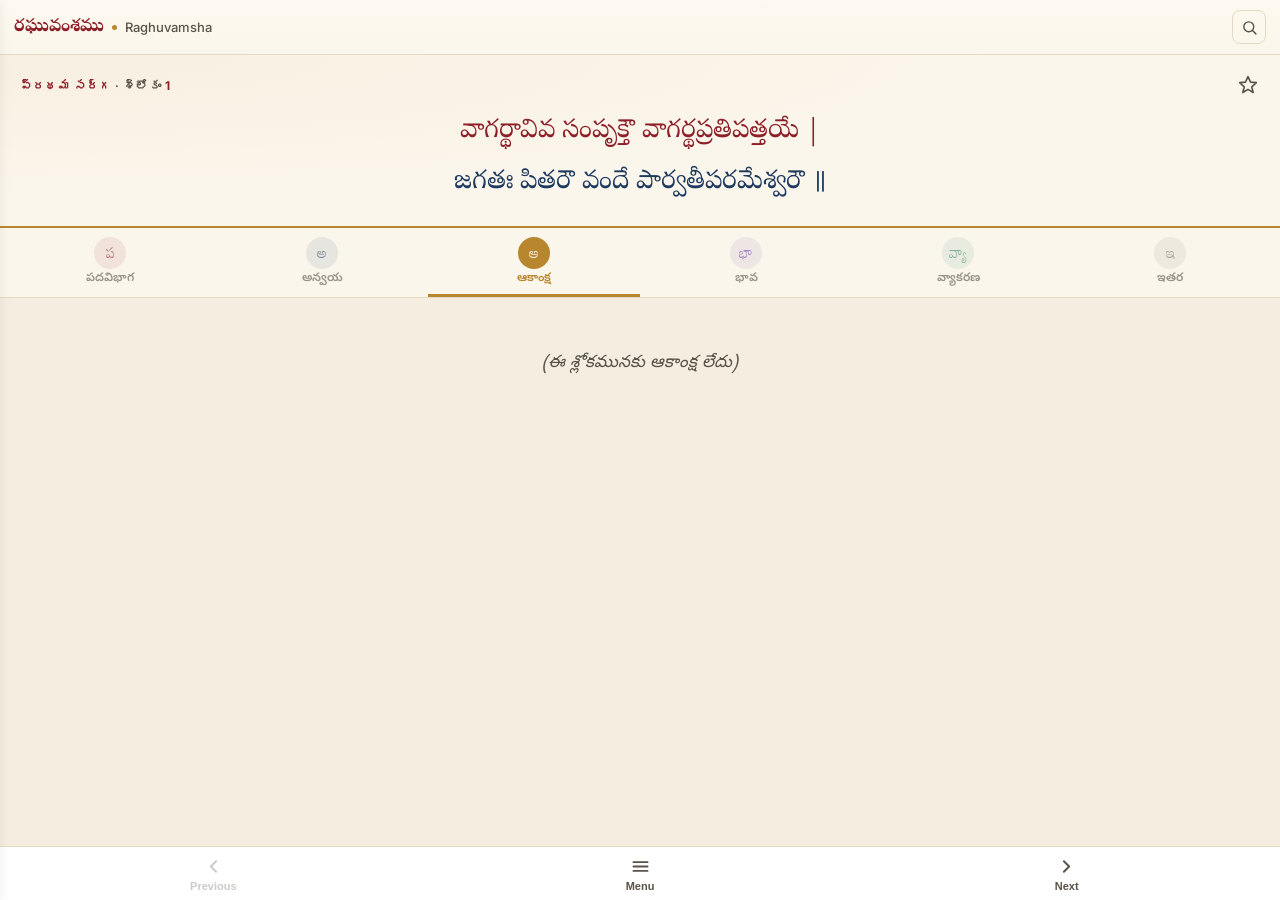
<file: iphone/index.html>
<!DOCTYPE html>
<html lang="te">
<head>
<meta charset="UTF-8">
<meta name="viewport" content="width=device-width, initial-scale=1.0, maximum-scale=1, user-scalable=no, viewport-fit=cover">
<title>రఘువంశము — Raghuvamsha Reader</title>

<script>
  /* iOS Safari/WebKit bug workaround: 100dvh is supposed to track the real
     visible viewport, but WebKit only recomputes it in response to scrolling
     on the *document* — and this app intentionally sets body{overflow:hidden}
     (all real scrolling happens in inner panels), so on iOS the dvh value can
     get "stuck" at whatever it was on first paint. That's most visible in
     home-screen/standalone mode, where it shows up as a gap under the footer
     (or the footer being pushed off-screen) that never corrects itself.
     Android's WebView/Chrome doesn't have this bug, which is why it only
     shows up on iPhone. Fix: compute the real height in JS from
     visualViewport (falls back to innerHeight) and drive layout off that via
     a custom property, re-running on every resize/orientation/visualViewport
     event so it tracks address-bar show/hide and the keyboard too.

     Gotcha (found via iPhone screenshot, standalone/home-screen mode):
     window.visualViewport.height on iOS comes back a bit SHORTER than
     window.innerHeight even when nothing is actually obscuring the
     viewport — it seems to exclude the home-indicator safe area in
     standalone mode. Taking visualViewport.height at face value there
     made the body a few dozen px shorter than the real screen, leaving
     a gap of the <html> background showing below the footer. A real
     on-screen keyboard shrinks the viewport by 100s of px, so only trust
     visualViewport when the gap from innerHeight is keyboard-sized;
     otherwise innerHeight is the true full-screen value to use. */
  (function () {
    function setAppHeight () {
      var vv = window.visualViewport;
      var vvH = vv ? vv.height : window.innerHeight;
      var winH = window.innerHeight;
      // Small gap (<100px) = safe-area quirk, not a keyboard -> use innerHeight.
      // Large gap = real keyboard -> trust the smaller visualViewport value.
      var h = (winH - vvH < 100) ? winH : vvH;
      document.documentElement.style.setProperty('--app-vh', h + 'px');
    }
    setAppHeight();
    window.addEventListener('resize', setAppHeight);
    window.addEventListener('orientationchange', setAppHeight);
    if (window.visualViewport) {
      window.visualViewport.addEventListener('resize', setAppHeight);
      window.visualViewport.addEventListener('scroll', setAppHeight);
    }
  })();
</script>

<!-- PWA -->
<link rel="manifest" href="./manifest.json">
<meta name="theme-color" content="#FBF6EC">
<meta name="apple-mobile-web-app-capable" content="yes">
<meta name="apple-mobile-web-app-status-bar-style" content="black-translucent">
<meta name="apple-mobile-web-app-title" content="రఘువంశము">
<link rel="apple-touch-icon" href="./icons/apple-touch-icon.png">
<link rel="icon" type="image/png" sizes="32x32" href="./icons/favicon-32.png">

<link rel="preconnect" href="https://fonts.googleapis.com">
<link rel="preconnect" href="https://fonts.gstatic.com" crossorigin>
<link href="https://fonts.googleapis.com/css2?family=Mandali&family=Noto+Serif+Telugu:wght@400;600;700&family=Noto+Sans+Telugu:wght@400;500;600&family=Inter:wght@400;500;600;700&display=swap" rel="stylesheet">
<style>
  :root{
    --cream:#FBF6EC;
    --cream-panel:#F4EDE0;
    --maroon:#8C1F28;
    --indigo:#1E3A5F;
    --gold:#B8862E;
    --ink:#2B2620;
    --ink-soft:#5A5347;
    --line:#E4D9C3;
    --sloka-font-size:26px;
    --shadow: 0 2px 10px rgba(43,38,32,0.08);
  }

  *{box-sizing:border-box;}
  html{
    height:100%;
    background:var(--cream);
  }
  body{
    margin:0; padding:0;
    background:var(--cream);
    color:var(--ink);
    font-family:'Inter',system-ui,sans-serif;
    -webkit-tap-highlight-color: transparent;
    /* Size exactly to the real visible viewport (dvh tracks this reliably on iOS,
       including the home-indicator safe area — position:fixed;inset:0 does not
       always agree with it in standalone/home-screen mode, which is what was
       leaving a gap below the footer). overflow:hidden means body itself has
       nothing to scroll/bounce; all real scrolling happens inside the panels
       below, each with its own overscroll-behavior + momentum scroll. */
    height:100vh;   /* fallback for older engines */
    height:100dvh;
    height:var(--app-vh, 100dvh);  /* JS-corrected value, see <script> in <head> */
    overflow:hidden;
    overscroll-behavior:none;
    display:flex; flex-direction:column;
  }

  /* ---------- Header ---------- */
  .app-header{
    flex:0 0 auto;
    display:flex; align-items:center; justify-content:space-between;
    padding:10px 14px;
    padding-top: calc(10px + env(safe-area-inset-top));
    padding-left: calc(14px + env(safe-area-inset-left));
    padding-right: calc(14px + env(safe-area-inset-right));
    border-bottom:1px solid var(--line);
    background:linear-gradient(180deg,#FDF9F0,var(--cream));
  }
  .app-title{
    font-family:'Noto Serif Telugu',serif;
    font-size:18px; font-weight:700; color:var(--maroon);
    display:flex; align-items:center; gap:8px;
  }
  .app-title .divider-dot{ width:5px;height:5px;border-radius:50%;background:var(--gold); }
  .header-controls{display:flex; align-items:center; gap:6px;}
  .icon-btn{
    background:none; border:1px solid var(--line); border-radius:8px;
    width:34px; height:34px; display:flex; align-items:center; justify-content:center;
    cursor:pointer; color:var(--ink-soft); transition:.15s;
  }
  .icon-btn:hover, .icon-btn:active{ background:var(--cream-panel); color:var(--maroon); border-color:var(--gold);}
  .icon-btn svg{width:17px;height:17px;}

  /* ---------- Back-to-bookmark banner (shown only while viewing a search result) ---------- */
  .bookmark-banner{
    flex:0 0 auto; display:flex; align-items:center; justify-content:space-between; gap:10px;
    padding:8px 14px; background:#FBEFD2; border-bottom:1px solid var(--gold);
    font-family:'Noto Sans Telugu',sans-serif; font-size:13px; color:var(--ink);
  }
  .bookmark-banner[hidden]{ display:none; }
  .bookmark-banner button{
    background:var(--maroon); color:#fff; border:none; border-radius:16px;
    padding:6px 12px; font-size:12px; font-family:'Noto Sans Telugu',sans-serif;
    font-weight:600; cursor:pointer; white-space:nowrap;
  }

  /* ---------- Search overlay ---------- */
  .search-overlay{
    position:fixed; inset:0; background:rgba(43,38,32,0.35); z-index:60;
    display:none; align-items:flex-start; justify-content:center; padding-top:14vh;
  }
  .search-overlay.open{display:flex;}
  .search-box{
    background:#fff; width:min(92vw,480px); border-radius:14px; box-shadow:var(--shadow);
    max-height:70vh; display:flex; flex-direction:column; overflow:hidden;
  }
  .search-input-row{ display:flex; align-items:center; gap:8px; padding:12px; border-bottom:1px solid var(--line);}
  .search-input-row input{
    flex:1; border:none; outline:none; font-size:17px; font-family:'Noto Sans Telugu','Inter',sans-serif;
    background:transparent; color:var(--ink);
  }
  .search-results{ overflow-y:auto; overscroll-behavior:none; -webkit-overflow-scrolling:touch; }
  .search-result{ padding:12px 14px; border-bottom:1px solid var(--line); cursor:pointer; }
  .search-result:hover{background:var(--cream-panel);}
  .search-result .meta{font-size:11px; color:var(--gold); font-weight:600; letter-spacing:.03em; text-transform:uppercase; margin-bottom:3px;}
  .search-result .snippet{font-family:'Noto Sans Telugu',sans-serif; font-size:15px; color:var(--ink); line-height:1.5;}
  .search-empty{padding:24px; text-align:center; color:var(--ink-soft); font-size:14px;}
  mark.hl, .search-result mark{ background:#F3D9A6; color:var(--maroon); border-radius:2px; padding:0 1px; font-weight:600; }

  /* ---------- Sloka fixed panel ---------- */
  .sloka-wrap{
    flex:0 0 auto; padding:18px 20px 16px;
    background: radial-gradient(ellipse at top left, rgba(184,134,46,0.06), transparent 60%), var(--cream);
    border-bottom:2px solid var(--gold); position:relative;
  }
  .sloka-meta{ display:flex; align-items:center; justify-content:space-between; margin-bottom:10px; }
  .sloka-meta .ref{ font-size:12px; letter-spacing:.05em; text-transform:uppercase; color:var(--ink-soft); font-weight:600; }
  .sloka-meta .ref b{ color:var(--maroon); font-weight:700; }
  .star-btn{ background:none; border:none; cursor:pointer; padding:2px; display:flex; align-items:center; }
  .star-btn svg{width:20px;height:20px; transition:.15s;}
  .star-btn.saved svg{ fill:var(--gold); stroke:var(--gold); }
  .star-btn:not(.saved) svg{ fill:none; stroke:var(--ink-soft); }

  .sloka-text{ font-family:'Noto Serif Telugu',serif; font-size:var(--sloka-font-size); line-height:1.9; text-align:center; }
  .sloka-line{ padding:1px 0; }
  .sloka-line.line-a{ color:var(--maroon); }
  .sloka-line.line-b{ color:var(--indigo); }

  /* ---------- Topic icon row (Mandali-letter badges) ---------- */
  .topic-row{ flex:0 0 auto; display:flex; padding:7px 4px 0; background:var(--cream); border-bottom:1px solid var(--line); }
  .topic-btn{
    flex:1 1 0; min-width:0;
    display:flex; flex-direction:column; align-items:center; justify-content:flex-end; gap:4px;
    padding:2px 2px 8px; background:none; border:none; cursor:pointer;
    opacity:.6; border-bottom:3px solid transparent; transition:opacity .15s, border-color .15s;
  }
  .topic-glyph{
    width:32px; height:32px; border-radius:50%;
    display:flex; align-items:center; justify-content:center;
    font-family:'Mandali', sans-serif; font-size:15px; line-height:1;
    color:var(--topic-color, var(--ink-soft));
    background:color-mix(in srgb, var(--topic-color, var(--ink-soft)) 14%, transparent);
    transition:.15s;
  }
  .topic-btn .label-te{ font-size:12px; font-weight:600; font-family:'Noto Sans Telugu',sans-serif; line-height:1.1; white-space:nowrap; color:var(--ink-soft); }
  .topic-btn.active{ opacity:1; border-bottom-color:var(--topic-color); }
  .topic-btn.active .topic-glyph{ background:var(--topic-color); color:#fff; }
  .topic-btn.active .label-te{ color:var(--topic-color); }
  .topic-btn:active{ opacity:.85; }

  /* ---------- Content panel (swipeable) ---------- */
  .content-panel{ flex:1 1 auto; overflow-y:auto; overscroll-behavior:none; -webkit-overflow-scrolling:touch; padding:20px 18px 28px; background:var(--cream-panel); }
  .content-inner{
    font-family:'Noto Sans Telugu',sans-serif; font-size:var(--content-font-size, 17px); line-height:1.85; color:var(--ink);
    white-space:pre-line; max-width:640px; margin:0 auto; animation: fadein .18s ease;
  }
  @keyframes fadein{ from{opacity:0; transform:translateY(4px);} to{opacity:1; transform:translateY(0);} }
  .content-empty{ color:var(--ink-soft); font-style:italic; text-align:center; margin-top:30px; }
  .content-line{ padding:3px 0; }
  .content-line.line-a{ color:var(--maroon); }
  .content-line.line-b{ color:var(--indigo); }

  /* ---------- Footer nav ---------- */
  .app-footer{
    flex:0 0 auto; display:flex; border-top:1px solid var(--line); background:#fff;
    padding-bottom: env(safe-area-inset-bottom);
    padding-left: env(safe-area-inset-left);
    padding-right: env(safe-area-inset-right);
  }
  .foot-btn{
    flex:1; display:flex; flex-direction:column; align-items:center; gap:3px;
    padding:9px 4px 8px; background:none; border:none; cursor:pointer; color:var(--ink-soft);
    -webkit-user-select:none; user-select:none;
  }
  .foot-btn svg{width:21px;height:21px;}
  .foot-btn .flabel{font-size:11px; font-weight:600;}
  .foot-btn:disabled{opacity:.3; cursor:default;}
  .foot-btn:not(:disabled):active{color:var(--maroon);}

  /* ---------- Hamburger side menu ---------- */
  .menu-backdrop{
    position:fixed; inset:0; background:rgba(43,38,32,0.4); z-index:70;
    opacity:0; pointer-events:none; transition:opacity .2s;
  }
  .menu-backdrop.open{ opacity:1; pointer-events:auto; }
  .menu-drawer{
    position:fixed; top:0; left:0; bottom:0; width:min(86vw, 340px);
    background:var(--cream); z-index:71; box-shadow:var(--shadow);
    transform:translateX(-100%); transition:transform .22s ease;
    display:flex; flex-direction:column;
    padding-left: env(safe-area-inset-left);
    padding-bottom: env(safe-area-inset-bottom);
  }
  .menu-drawer.open{ transform:translateX(0); }
  .menu-head{
    flex:0 0 auto; display:flex; align-items:center; justify-content:space-between;
    padding:14px 16px; border-bottom:1px solid var(--line);
    padding-top: calc(14px + env(safe-area-inset-top));
  }
  .menu-title{ font-family:'Noto Serif Telugu',serif; font-weight:700; color:var(--maroon); font-size:17px; }
  .menu-body{ flex:1 1 auto; overflow-y:auto; overscroll-behavior:none; -webkit-overflow-scrolling:touch; padding:6px 0 20px; }
  .menu-section{ padding:14px 16px; border-bottom:1px solid var(--line); }
  .menu-section h4{
    margin:0 0 10px; font-size:12px; letter-spacing:.04em; text-transform:uppercase;
    color:var(--gold); font-weight:700; font-family:'Inter',sans-serif;
  }
  .menu-about-text{
    margin:0; font-family:'Noto Sans Telugu',sans-serif; font-size:14px; line-height:1.7; color:var(--ink-soft);
  }
  .about-update-row{ display:flex; align-items:center; justify-content:space-between; gap:8px; margin-top:10px; }
  .last-updated-label{ font-size:11.5px; color:var(--ink-soft); font-family:'Noto Sans Telugu',sans-serif; }
  .about-update-row button{
    background:none; border:1px solid var(--line); border-radius:14px; padding:5px 11px;
    font-size:11.5px; font-family:'Noto Sans Telugu',sans-serif; font-weight:600; color:var(--maroon); cursor:pointer;
  }
  .menu-font-controls{ display:flex; gap:8px; }
  .menu-font-controls button{
    width:38px; height:38px; border-radius:8px; border:1px solid var(--line); background:#fff;
    font-size:15px; font-weight:600; color:var(--maroon); cursor:pointer;
  }

  .menu-bookmark-list, .menu-sarga-list{ display:flex; flex-direction:column; gap:2px; }
  .menu-empty{ font-size:13px; color:var(--ink-soft); font-style:italic; padding:6px 2px; }

  .bm-summary-row{ display:flex; align-items:center; justify-content:space-between; gap:10px; }
  .bm-summary-row .bm-count{ font-family:'Noto Sans Telugu',sans-serif; font-size:14px; color:var(--ink-soft); }
  .bm-summary-row button{
    background:var(--maroon); color:#fff; border:none; border-radius:16px; padding:6px 13px;
    font-size:12px; font-family:'Noto Sans Telugu',sans-serif; font-weight:600; cursor:pointer;
  }

  .bm-row{
    display:flex; align-items:center; justify-content:space-between; gap:8px;
    padding:11px 14px; border-bottom:1px solid var(--line); cursor:pointer;
  }
  .bm-row:hover{ background:var(--cream-panel); }
  .bm-row .bm-ref{ font-size:13px; font-weight:600; color:var(--ink); font-family:'Noto Sans Telugu',sans-serif; }
  .bm-row .bm-snip{ font-size:12.5px; color:var(--ink-soft); font-family:'Noto Sans Telugu',sans-serif; margin-top:2px; max-width:280px; overflow:hidden; text-overflow:ellipsis; white-space:nowrap; }
  .bm-row .bm-remove{ background:none; border:none; color:#B85C5C; cursor:pointer; font-size:16px; padding:6px 8px; flex:0 0 auto; }

  .sarga-group{ border-radius:8px; overflow:hidden; }
  .sarga-header{
    width:100%; display:flex; align-items:center; justify-content:space-between; gap:8px;
    padding:10px 8px; background:none; border:none; cursor:pointer; text-align:left;
    font-family:'Noto Sans Telugu',sans-serif; font-size:14px; font-weight:600; color:var(--ink);
  }
  .sarga-header:hover{ background:var(--cream-panel); }
  .sarga-header .count{ font-size:11px; color:var(--ink-soft); font-family:'Inter',sans-serif; font-weight:500; margin-left:4px; }
  .sarga-header .chev{ color:var(--gold); transition:transform .15s; flex:0 0 auto; }
  .sarga-header.expanded .chev{ transform:rotate(90deg); }
  .sarga-slokas{ display:flex; flex-direction:column; padding:0 0 6px 10px; }
  .sarga-slokas[hidden]{ display:none; }
  .sloka-item{
    text-align:left; background:none; border:none; cursor:pointer; padding:7px 8px;
    font-family:'Noto Sans Telugu',sans-serif; font-size:13.5px; color:var(--ink-soft);
    border-radius:6px; display:flex; gap:6px;
  }
  .sloka-item:hover{ background:var(--cream-panel); color:var(--ink); }
  .sloka-item .snum{ color:var(--gold); font-weight:700; flex:0 0 auto; }
  .sloka-item.current{ background:color-mix(in srgb, var(--maroon) 10%, transparent); color:var(--maroon); font-weight:600; }

  .toast{
    position:fixed; bottom:70px; left:50%; transform:translateX(-50%) translateY(10px);
    background:var(--ink); color:#fff; padding:8px 16px; border-radius:20px; font-size:13px;
    opacity:0; pointer-events:none; transition:.2s; z-index:80;
  }
  .toast.show{opacity:1; transform:translateX(-50%) translateY(0);}

  @media (prefers-reduced-motion: reduce){ *{animation:none !important; transition:none !important;} }
</style>
</head>
<body>

  <!-- HEADER -->
  <header class="app-header">
    <div class="app-title"><span>రఘువంశము</span><span class="divider-dot"></span><span style="font-size:13px;color:var(--ink-soft);font-family:Inter;font-weight:500;">Raghuvamsha</span></div>
    <div class="header-controls">
      <button class="icon-btn" id="searchOpenBtn" title="Search" aria-label="Search">
        <svg viewBox="0 0 24 24" fill="none" stroke="currentColor" stroke-width="2" stroke-linecap="round"><circle cx="11" cy="11" r="7"/><line x1="21" y1="21" x2="16.65" y2="16.65"/></svg>
      </button>
    </div>
  </header>

  <!-- NEW DATA AVAILABLE BANNER (shown when LAST_UPDATED changes since last visit) -->
  <div class="bookmark-banner" id="updateBanner" hidden>
    <span>కొత్త డేటా అందుబాటులో ఉంది</span>
    <button id="refreshDataBtn">రిఫ్రెష్ చేయండి</button>
  </div>

  <!-- BACK-TO-BOOKMARK BANNER (only while viewing a search result) -->
  <div class="bookmark-banner" id="bookmarkBanner" hidden>
    <span>ప్రధాన బుక్‌మార్క్ నుండి వేరుగా చూస్తున్నారు</span>
    <button id="backToBookmarkBtn">ప్రధాన బుక్‌మార్క్‌కు ↩</button>
  </div>

  <!-- SLOKA -->
  <section class="sloka-wrap" id="slokaWrap">
    <div class="sloka-meta">
      <span class="ref" id="slokaRef">Sarga <b>—</b> · Verse <b>—</b></span>
      <button class="star-btn" id="starBtn" title="Save bookmark" aria-label="Save bookmark">
        <svg viewBox="0 0 24 24" stroke-width="2" stroke-linejoin="round"><polygon points="12 2 15.09 8.63 22 9.24 16.5 14.14 18.18 21 12 17.27 5.82 21 7.5 14.14 2 9.24 8.91 8.63 12 2"/></svg>
      </button>
    </div>
    <div class="sloka-text" id="slokaText"></div>
  </section>

  <!-- TOPIC ICONS -->
  <nav class="topic-row" id="topicRow"></nav>

  <!-- CONTENT -->
  <main class="content-panel" id="contentPanel">
    <div class="content-inner" id="contentInner"></div>
  </main>

  <!-- FOOTER -->
  <footer class="app-footer">
    <button class="foot-btn" id="prevBtn">
      <svg viewBox="0 0 24 24" fill="none" stroke="currentColor" stroke-width="2.2" stroke-linecap="round" stroke-linejoin="round"><polyline points="15 18 9 12 15 6"/></svg>
      <span class="flabel">Previous</span>
    </button>
    <button class="foot-btn" id="homeBtn">
      <svg viewBox="0 0 24 24" fill="none" stroke="currentColor" stroke-width="2.2" stroke-linecap="round" stroke-linejoin="round"><line x1="4" y1="7" x2="20" y2="7"/><line x1="4" y1="12" x2="20" y2="12"/><line x1="4" y1="17" x2="20" y2="17"/></svg>
      <span class="flabel">Menu</span>
    </button>
    <button class="foot-btn" id="nextBtn">
      <svg viewBox="0 0 24 24" fill="none" stroke="currentColor" stroke-width="2.2" stroke-linecap="round" stroke-linejoin="round"><polyline points="9 6 15 12 9 18"/></svg>
      <span class="flabel">Next</span>
    </button>
  </footer>

  <!-- SEARCH OVERLAY -->
  <div class="search-overlay" id="searchOverlay">
    <div class="search-box">
      <div class="search-input-row">
        <svg width="17" height="17" viewBox="0 0 24 24" fill="none" stroke="#8a8071" stroke-width="2" stroke-linecap="round"><circle cx="11" cy="11" r="7"/><line x1="21" y1="21" x2="16.65" y2="16.65"/></svg>
        <input type="text" id="searchInput" placeholder="శ్లోకంలో వెతకండి... (search)" autocomplete="off">
        <button class="icon-btn" id="searchCloseBtn" style="border:none;">✕</button>
      </div>
      <div class="search-results" id="searchResults"></div>
    </div>
  </div>

  <!-- HAMBURGER SIDE MENU -->
  <div class="menu-backdrop" id="menuBackdrop"></div>
  <aside class="menu-drawer" id="menuDrawer">
    <div class="menu-head">
      <div class="menu-title">రఘువంశము</div>
      <button class="icon-btn" id="menuCloseBtn" style="border:none;">✕</button>
    </div>
    <div class="menu-body">
      <section class="menu-section">
        <h4>గురించి</h4>
        <p class="menu-about-text">మహాకవి కాళిదాస విరచిత రఘువంశం కావ్యమునకు శ్రీ సాంప్రతి సురేంద్రనాథ్ గారి రఘువంశ కావ్య అధ్యయనంలో భాగంగా అందించిన డేటా ఆధారంగా ఇది నిర్మితం.</p>
        <div class="about-update-row">
          <span id="lastUpdatedLabel" class="last-updated-label"></span>
          <button id="checkUpdateBtn">తనిఖీ చేయండి</button>
        </div>
      </section>
      <section class="menu-section">
        <h4>అక్షర పరిమాణం</h4>
        <div class="menu-font-controls">
          <button id="mFontDec">A-</button>
          <button id="mFontReset">A</button>
          <button id="mFontInc">A+</button>
        </div>
      </section>
      <section class="menu-section">
        <h4>గుర్తు పెట్టిన శ్లోకాలు</h4>
        <div id="menuBookmarkSummary"></div>
      </section>
      <section class="menu-section">
        <h4>సర్గలు</h4>
        <div class="menu-sarga-list" id="menuSargaList"></div>
      </section>
    </div>
  </aside>

  <!-- BOOKMARKS MODAL (sorted, scrollable list of all starred slokas) -->
  <div class="search-overlay" id="bmModalOverlay">
    <div class="search-box">
      <div class="search-input-row">
        <span style="font-family:'Noto Sans Telugu',sans-serif; font-weight:700; color:var(--maroon); flex:1;">గుర్తు పెట్టిన శ్లోకాలు</span>
        <button class="icon-btn" id="bmModalCloseBtn" style="border:none;">✕</button>
      </div>
      <div class="search-results" id="bmModalList"></div>
    </div>
  </div>

  <div class="toast" id="toast"></div>

  <!-- Primary data source: hosted raghu.json (still JS-assignment syntax: defines
       global `raghu`). Falls back to the embedded copy below if unreachable.
       TODO: migrate to IndexedDB-backed loading once dataset is finalized. -->
  <script src="https://gvssmark.github.io/raghu/raghu.json" onerror="window.__raghuExternalFailed=true"></script>
  <!-- Defines LAST_UPDATED, a "ddmmyyyyhhmmss" timestamp string, used to detect
       when the data has changed since the reader's last visit. -->
  <script src="https://gvssmark.github.io/raghu/updated.js" onerror="window.__updatedExternalFailed=true"></script>
  <script>
  var RAGHU_FALLBACK = [{"Sarga": "ప్రథమస్పర్గః", "SargaNo": 1, "SlokamNo": 1, "Slokam": "సేనాపరిచ్ఛదస్తస్య ద్వయమేవార్థసాధనమ్ \nశాస్త్రేష్వకుణ్ణితా బుద్ధి: మౌర్వీ ధనుషిచాతతా ", "Padavibhaga": "సేనా-పరి+ఛదః+తస్య-ద్వయమ్+ఏవ+అర్థ-సాధనమ్ శాస్త్రేషు +అకుణ్ణితా-బుద్ధిః-మౌర్వీ-ధనుషి చ+ఆతతా ", "Anvyaya": "తస్య సేనా పరిచ్ఛదః (ఆసీత్) శాస్త్రేషు అకుణ్ణితా బుద్ధిః ధనుషి ఆతతా మౌర్వీ చ (ఏతత్ ) ద్వయమ్ ఏవ అర్థసాధనమ్ (బభూవ)\n", "Akanksha": "బభూవ- అధ్యాహారక్రియాపదము - ఆయెను..\nకిమ్..?ఏది..?\nద్వయమేవ - రెండే\nకిమర్థమ్... - దేనికి రెండే..?\nఅర్థసాధనమ్ - ప్రయోజనమునకు సాధనము\nకాచ- ఏది..?\nమౌర్వీ - వింటినారి/ అల్లెత్రాడు\nమౌర్వీ కథం భూతా..? - అల్లెత్రాడు ఎలా ఉన్నది..\nఅతతా- ఎక్కడపెట్టబడి ఉన్నది.. ఆరోపణము చేయబడి. ఉన్నది\nకస్మిన్..? - దేనియందు ఆరోపణము చేయబడి ఉన్నది.?\nధనుషి.. - ధనువు నందు\nఅపరా కాచ..?-రెండవది ఏది..\nబుద్ధిః - మేధ, బుద్ధి, ధిషణా, మతి, ప్రజ్ఞ, ధీ,మనీష, ప్రతిభ\nబుద్ధి: కథం భూతా..? బుద్ధి ఎటువంటిది..?\nఅకుణ్ణితా - అప్రతిహతమైనది.. స్థిరమైనది.. మొక్కవోనిది\nకేషు..? - వేని యందు...\nశాస్త్రేషు - శాస్త్రములయందు\nతథా చేత్.. అలా అయితే.. మరి..\nసేనా-సేనాబలము /పరివారము..\nకా బభూవ..? ఇవి ఏమైనవి..?\nపరిచ్ఛదః - కేవలము ఉపకరణములు మాత్రమే..\nప్రయోజనమును సిద్ధించుటకై కాదు..\n", "Bhava": "దిలీపమహారాజుకు సేనా, రాజోద్యోగయంత్రాంగము- ఇవన్నీ కేవలము రాజోచితము, రాజ్యాంగభాగములైన అలంకారములు మాత్రమే.. కార్యసాధన, ప్రజానురంజన పరిపాలనావ్యవస్థ, ప్రజోపయోగకరణప్రణాళికావిధానము, యజ్ఞయాగాది వైదిక కార్యనివేశము, విద్య, కళాపోషణ, దేశ అంతర్ బహిః రక్షణ, దండనీతి, - ఇన్నిన్ని కార్యములను సమర్థముగ ఫలవంతముగ నిర్వహించుటకు.. కేవలము చతుర్దశమహావిద్యానీతి శాస్త్రములలో మొక్కవోని పరిశ్రమ, రాజానుశాసనమునకై ఎప్పుడూ సంధించిఉంచిన ధనుస్సం విల్లు, వింటినారి - ఈ రెండే కారణము..", "Vyakarana": "దిలీపమహారాజుకు సేనా, రాజోద్యోగయంత్రాంగము- ఇవన్నీ కేవలము రాజోచితము, రాజ్యాంగభాగములైన అలంకారములు మాత్రమే.. కార్యసాధన, ప్రజానురంజన పరిపాలనావ్యవస్థ, ప్రజోపయోగకరణప్రణాళికావిధానము, యజ్ఞయాగాది వైదిక కార్యనివేశము, విద్య, కళాపోషణ, దేశ అంతర్ బహిః రక్షణ, దండనీతి, - ఇన్నిన్ని కార్యములను సమర్థముగ ఫలవంతముగ నిర్వహించుటకు.. కేవలము ", "Others": "ఇతర విశేష అంశాలు "}, {"Sarga": "ప్రథమస్పర్గః", "SargaNo": 1, "SlokamNo": 2, "Slokam": "సేనాపరిచ్ఛదస్తస్య ద్వయమేవార్థసాధనమ్ \nశాస్త్రేష్వకుణ్ణితా బుద్ధి: మౌర్వీ ధనుషిచాతతా ", "Padavibhaga": "సేనా-పరి+ఛదః+తస్య-ద్వయమ్+ఏవ+అర్థ-సాధనమ్ శాస్త్రేషు +అకుణ్ణితా-బుద్ధిః-మౌర్వీ-ధనుషి చ+ఆతతా ", "Anvyaya": "తస్య సేనా పరిచ్ఛదః (ఆసీత్) శాస్త్రేషు అకుణ్ణితా బుద్ధిః ధనుషి ఆతతా మౌర్వీ చ (ఏతత్ ) ద్వయమ్ ఏవ అర్థసాధనమ్ (బభూవ)\n", "Akanksha": "బభూవ- అధ్యాహారక్రియాపదము - ఆయెను..\nకిమ్..?ఏది..?\nద్వయమేవ - రెండే\nకిమర్థమ్... - దేనికి రెండే..?\nఅర్థసాధనమ్ - ప్రయోజనమునకు సాధనము\nకాచ- ఏది..?\nమౌర్వీ - వింటినారి/ అల్లెత్రాడు\nమౌర్వీ కథం భూతా..? - అల్లెత్రాడు ఎలా ఉన్నది..\nఅతతా- ఎక్కడపెట్టబడి ఉన్నది.. ఆరోపణము చేయబడి. ఉన్నది\nకస్మిన్..? - దేనియందు ఆరోపణము చేయబడి ఉన్నది.?\nధనుషి.. - ధనువు నందు\nఅపరా కాచ..?-రెండవది ఏది..\nబుద్ధిః - మేధ, బుద్ధి, ధిషణా, మతి, ప్రజ్ఞ, ధీ,మనీష, ప్రతిభ\nబుద్ధి: కథం భూతా..? బుద్ధి ఎటువంటిది..?\nఅకుణ్ణితా - అప్రతిహతమైనది.. స్థిరమైనది.. మొక్కవోనిది\nకేషు..? - వేని యందు...\nశాస్త్రేషు - శాస్త్రములయందు\nతథా చేత్.. అలా అయితే.. మరి..\nసేనా-సేనాబలము /పరివారము..\nకా బభూవ..? ఇవి ఏమైనవి..?\nపరిచ్ఛదః - కేవలము ఉపకరణములు మాత్రమే..\nప్రయోజనమును సిద్ధించుటకై కాదు..\n", "Bhava": "దిలీపమహారాజుకు సేనా, రాజోద్యోగయంత్రాంగము- ఇవన్నీ కేవలము రాజోచితము, రాజ్యాంగభాగములైన అలంకారములు మాత్రమే.. కార్యసాధన, ప్రజానురంజన పరిపాలనావ్యవస్థ, ప్రజోపయోగకరణప్రణాళికావిధానము, యజ్ఞయాగాది వైదిక కార్యనివేశము, విద్య, కళాపోషణ, దేశ అంతర్ బహిః రక్షణ, దండనీతి, - ఇన్నిన్ని కార్యములను సమర్థముగ ఫలవంతముగ నిర్వహించుటకు.. కేవలము చతుర్దశమహావిద్యానీతి శాస్త్రములలో మొక్కవోని పరిశ్రమ, రాజానుశాసనమునకై ఎప్పుడూ సంధించిఉంచిన ధనుస్సం విల్లు, వింటినారి - ఈ రెండే కారణము..", "Vyakarana": "దిలీపమహారాజుకు సేనా, రాజోద్యోగయంత్రాంగము- ఇవన్నీ కేవలము రాజోచితము, రాజ్యాంగభాగములైన అలంకారములు మాత్రమే.. కార్యసాధన, ప్రజానురంజన పరిపాలనావ్యవస్థ, ప్రజోపయోగకరణప్రణాళికావిధానము, యజ్ఞయాగాది వైదిక కార్యనివేశము, విద్య, కళాపోషణ, దేశ అంతర్ బహిః రక్షణ, దండనీతి, - ఇన్నిన్ని కార్యములను సమర్థముగ ఫలవంతముగ నిర్వహించుటకు.. కేవలము ", "Others": "ఇతర విశేష అంశాలు "}, {"Sarga": "ప్రథమస్పర్గః", "SargaNo": 1, "SlokamNo": 3, "Slokam": "సేనాపరిచ్ఛదస్తస్య ద్వయమేవార్థసాధనమ్ \nశాస్త్రేష్వకుణ్ణితా బుద్ధి: మౌర్వీ ధనుషిచాతతా ", "Padavibhaga": "సేనా-పరి+ఛదః+తస్య-ద్వయమ్+ఏవ+అర్థ-సాధనమ్ శాస్త్రేషు +అకుణ్ణితా-బుద్ధిః-మౌర్వీ-ధనుషి చ+ఆతతా ", "Anvyaya": "తస్య సేనా పరిచ్ఛదః (ఆసీత్) శాస్త్రేషు అకుణ్ణితా బుద్ధిః ధనుషి ఆతతా మౌర్వీ చ (ఏతత్ ) ద్వయమ్ ఏవ అర్థసాధనమ్ (బభూవ)\n", "Akanksha": "బభూవ- అధ్యాహారక్రియాపదము - ఆయెను..\nకిమ్..?ఏది..?\nద్వయమేవ - రెండే\nకిమర్థమ్... - దేనికి రెండే..?\nఅర్థసాధనమ్ - ప్రయోజనమునకు సాధనము\nకాచ- ఏది..?\nమౌర్వీ - వింటినారి/ అల్లెత్రాడు\nమౌర్వీ కథం భూతా..? - అల్లెత్రాడు ఎలా ఉన్నది..\nఅతతా- ఎక్కడపెట్టబడి ఉన్నది.. ఆరోపణము చేయబడి. ఉన్నది\nకస్మిన్..? - దేనియందు ఆరోపణము చేయబడి ఉన్నది.?\nధనుషి.. - ధనువు నందు\nఅపరా కాచ..?-రెండవది ఏది..\nబుద్ధిః - మేధ, బుద్ధి, ధిషణా, మతి, ప్రజ్ఞ, ధీ,మనీష, ప్రతిభ\nబుద్ధి: కథం భూతా..? బుద్ధి ఎటువంటిది..?\nఅకుణ్ణితా - అప్రతిహతమైనది.. స్థిరమైనది.. మొక్కవోనిది\nకేషు..? - వేని యందు...\nశాస్త్రేషు - శాస్త్రములయందు\nతథా చేత్.. అలా అయితే.. మరి..\nసేనా-సేనాబలము /పరివారము..\nకా బభూవ..? ఇవి ఏమైనవి..?\nపరిచ్ఛదః - కేవలము ఉపకరణములు మాత్రమే..\nప్రయోజనమును సిద్ధించుటకై కాదు..\n", "Bhava": "దిలీపమహారాజుకు సేనా, రాజోద్యోగయంత్రాంగము- ఇవన్నీ కేవలము రాజోచితము, రాజ్యాంగభాగములైన అలంకారములు మాత్రమే.. కార్యసాధన, ప్రజానురంజన పరిపాలనావ్యవస్థ, ప్రజోపయోగకరణప్రణాళికావిధానము, యజ్ఞయాగాది వైదిక కార్యనివేశము, విద్య, కళాపోషణ, దేశ అంతర్ బహిః రక్షణ, దండనీతి, - ఇన్నిన్ని కార్యములను సమర్థముగ ఫలవంతముగ నిర్వహించుటకు.. కేవలము చతుర్దశమహావిద్యానీతి శాస్త్రములలో మొక్కవోని పరిశ్రమ, రాజానుశాసనమునకై ఎప్పుడూ సంధించిఉంచిన ధనుస్సం విల్లు, వింటినారి - ఈ రెండే కారణము..", "Vyakarana": "దిలీపమహారాజుకు సేనా, రాజోద్యోగయంత్రాంగము- ఇవన్నీ కేవలము రాజోచితము, రాజ్యాంగభాగములైన అలంకారములు మాత్రమే.. కార్యసాధన, ప్రజానురంజన పరిపాలనావ్యవస్థ, ప్రజోపయోగకరణప్రణాళికావిధానము, యజ్ఞయాగాది వైదిక కార్యనివేశము, విద్య, కళాపోషణ, దేశ అంతర్ బహిః రక్షణ, దండనీతి, - ఇన్నిన్ని కార్యములను సమర్థముగ ఫలవంతముగ నిర్వహించుటకు.. కేవలము ", "Others": "ఇతర విశేష అంశాలు "}, {"Sarga": "ప్రథమస్పర్గః", "SargaNo": 1, "SlokamNo": 4, "Slokam": "సేనాపరిచ్ఛదస్తస్య ద్వయమేవార్థసాధనమ్ \nశాస్త్రేష్వకుణ్ణితా బుద్ధి: మౌర్వీ ధనుషిచాతతా ", "Padavibhaga": "సేనా-పరి+ఛదః+తస్య-ద్వయమ్+ఏవ+అర్థ-సాధనమ్ శాస్త్రేషు +అకుణ్ణితా-బుద్ధిః-మౌర్వీ-ధనుషి చ+ఆతతా ", "Anvyaya": "తస్య సేనా పరిచ్ఛదః (ఆసీత్) శాస్త్రేషు అకుణ్ణితా బుద్ధిః ధనుషి ఆతతా మౌర్వీ చ (ఏతత్ ) ద్వయమ్ ఏవ అర్థసాధనమ్ (బభూవ)\n", "Akanksha": "బభూవ- అధ్యాహారక్రియాపదము - ఆయెను..\nకిమ్..?ఏది..?\nద్వయమేవ - రెండే\nకిమర్థమ్... - దేనికి రెండే..?\nఅర్థసాధనమ్ - ప్రయోజనమునకు సాధనము\nకాచ- ఏది..?\nమౌర్వీ - వింటినారి/ అల్లెత్రాడు\nమౌర్వీ కథం భూతా..? - అల్లెత్రాడు ఎలా ఉన్నది..\nఅతతా- ఎక్కడపెట్టబడి ఉన్నది.. ఆరోపణము చేయబడి. ఉన్నది\nకస్మిన్..? - దేనియందు ఆరోపణము చేయబడి ఉన్నది.?\nధనుషి.. - ధనువు నందు\nఅపరా కాచ..?-రెండవది ఏది..\nబుద్ధిః - మేధ, బుద్ధి, ధిషణా, మతి, ప్రజ్ఞ, ధీ,మనీష, ప్రతిభ\nబుద్ధి: కథం భూతా..? బుద్ధి ఎటువంటిది..?\nఅకుణ్ణితా - అప్రతిహతమైనది.. స్థిరమైనది.. మొక్కవోనిది\nకేషు..? - వేని యందు...\nశాస్త్రేషు - శాస్త్రములయందు\nతథా చేత్.. అలా అయితే.. మరి..\nసేనా-సేనాబలము /పరివారము..\nకా బభూవ..? ఇవి ఏమైనవి..?\nపరిచ్ఛదః - కేవలము ఉపకరణములు మాత్రమే..\nప్రయోజనమును సిద్ధించుటకై కాదు..\n", "Bhava": "దిలీపమహారాజుకు సేనా, రాజోద్యోగయంత్రాంగము- ఇవన్నీ కేవలము రాజోచితము, రాజ్యాంగభాగములైన అలంకారములు మాత్రమే.. కార్యసాధన, ప్రజానురంజన పరిపాలనావ్యవస్థ, ప్రజోపయోగకరణప్రణాళికావిధానము, యజ్ఞయాగాది వైదిక కార్యనివేశము, విద్య, కళాపోషణ, దేశ అంతర్ బహిః రక్షణ, దండనీతి, - ఇన్నిన్ని కార్యములను సమర్థముగ ఫలవంతముగ నిర్వహించుటకు.. కేవలము చతుర్దశమహావిద్యానీతి శాస్త్రములలో మొక్కవోని పరిశ్రమ, రాజానుశాసనమునకై ఎప్పుడూ సంధించిఉంచిన ధనుస్సం విల్లు, వింటినారి - ఈ రెండే కారణము..", "Vyakarana": "దిలీపమహారాజుకు సేనా, రాజోద్యోగయంత్రాంగము- ఇవన్నీ కేవలము రాజోచితము, రాజ్యాంగభాగములైన అలంకారములు మాత్రమే.. కార్యసాధన, ప్రజానురంజన పరిపాలనావ్యవస్థ, ప్రజోపయోగకరణప్రణాళికావిధానము, యజ్ఞయాగాది వైదిక కార్యనివేశము, విద్య, కళాపోషణ, దేశ అంతర్ బహిః రక్షణ, దండనీతి, - ఇన్నిన్ని కార్యములను సమర్థముగ ఫలవంతముగ నిర్వహించుటకు.. కేవలము ", "Others": "ఇతర విశేష అంశాలు "}, {"Sarga": "ప్రథమస్పర్గః", "SargaNo": 1, "SlokamNo": 5, "Slokam": "సేనాపరిచ్ఛదస్తస్య ద్వయమేవార్థసాధనమ్ \nశాస్త్రేష్వకుణ్ణితా బుద్ధి: మౌర్వీ ధనుషిచాతతా ", "Padavibhaga": "సేనా-పరి+ఛదః+తస్య-ద్వయమ్+ఏవ+అర్థ-సాధనమ్ శాస్త్రేషు +అకుణ్ణితా-బుద్ధిః-మౌర్వీ-ధనుషి చ+ఆతతా ", "Anvyaya": "తస్య సేనా పరిచ్ఛదః (ఆసీత్) శాస్త్రేషు అకుణ్ణితా బుద్ధిః ధనుషి ఆతతా మౌర్వీ చ (ఏతత్ ) ద్వయమ్ ఏవ అర్థసాధనమ్ (బభూవ)\n", "Akanksha": "బభూవ- అధ్యాహారక్రియాపదము - ఆయెను..\nకిమ్..?ఏది..?\nద్వయమేవ - రెండే\nకిమర్థమ్... - దేనికి రెండే..?\nఅర్థసాధనమ్ - ప్రయోజనమునకు సాధనము\nకాచ- ఏది..?\nమౌర్వీ - వింటినారి/ అల్లెత్రాడు\nమౌర్వీ కథం భూతా..? - అల్లెత్రాడు ఎలా ఉన్నది..\nఅతతా- ఎక్కడపెట్టబడి ఉన్నది.. ఆరోపణము చేయబడి. ఉన్నది\nకస్మిన్..? - దేనియందు ఆరోపణము చేయబడి ఉన్నది.?\nధనుషి.. - ధనువు నందు\nఅపరా కాచ..?-రెండవది ఏది..\nబుద్ధిః - మేధ, బుద్ధి, ధిషణా, మతి, ప్రజ్ఞ, ధీ,మనీష, ప్రతిభ\nబుద్ధి: కథం భూతా..? బుద్ధి ఎటువంటిది..?\nఅకుణ్ణితా - అప్రతిహతమైనది.. స్థిరమైనది.. మొక్కవోనిది\nకేషు..? - వేని యందు...\nశాస్త్రేషు - శాస్త్రములయందు\nతథా చేత్.. అలా అయితే.. మరి..\nసేనా-సేనాబలము /పరివారము..\nకా బభూవ..? ఇవి ఏమైనవి..?\nపరిచ్ఛదః - కేవలము ఉపకరణములు మాత్రమే..\nప్రయోజనమును సిద్ధించుటకై కాదు..\n", "Bhava": "దిలీపమహారాజుకు సేనా, రాజోద్యోగయంత్రాంగము- ఇవన్నీ కేవలము రాజోచితము, రాజ్యాంగభాగములైన అలంకారములు మాత్రమే.. కార్యసాధన, ప్రజానురంజన పరిపాలనావ్యవస్థ, ప్రజోపయోగకరణప్రణాళికావిధానము, యజ్ఞయాగాది వైదిక కార్యనివేశము, విద్య, కళాపోషణ, దేశ అంతర్ బహిః రక్షణ, దండనీతి, - ఇన్నిన్ని కార్యములను సమర్థముగ ఫలవంతముగ నిర్వహించుటకు.. కేవలము చతుర్దశమహావిద్యానీతి శాస్త్రములలో మొక్కవోని పరిశ్రమ, రాజానుశాసనమునకై ఎప్పుడూ సంధించిఉంచిన ధనుస్సం విల్లు, వింటినారి - ఈ రెండే కారణము..", "Vyakarana": "దిలీపమహారాజుకు సేనా, రాజోద్యోగయంత్రాంగము- ఇవన్నీ కేవలము రాజోచితము, రాజ్యాంగభాగములైన అలంకారములు మాత్రమే.. కార్యసాధన, ప్రజానురంజన పరిపాలనావ్యవస్థ, ప్రజోపయోగకరణప్రణాళికావిధానము, యజ్ఞయాగాది వైదిక కార్యనివేశము, విద్య, కళాపోషణ, దేశ అంతర్ బహిః రక్షణ, దండనీతి, - ఇన్నిన్ని కార్యములను సమర్థముగ ఫలవంతముగ నిర్వహించుటకు.. కేవలము ", "Others": "ఇతర విశేష అంశాలు "}, {"Sarga": "ప్రథమస్పర్గః", "SargaNo": 1, "SlokamNo": 6, "Slokam": "సేనాపరిచ్ఛదస్తస్య ద్వయమేవార్థసాధనమ్ \nశాస్త్రేష్వకుణ్ణితా బుద్ధి: మౌర్వీ ధనుషిచాతతా ", "Padavibhaga": "సేనా-పరి+ఛదః+తస్య-ద్వయమ్+ఏవ+అర్థ-సాధనమ్ శాస్త్రేషు +అకుణ్ణితా-బుద్ధిః-మౌర్వీ-ధనుషి చ+ఆతతా ", "Anvyaya": "తస్య సేనా పరిచ్ఛదః (ఆసీత్) శాస్త్రేషు అకుణ్ణితా బుద్ధిః ధనుషి ఆతతా మౌర్వీ చ (ఏతత్ ) ద్వయమ్ ఏవ అర్థసాధనమ్ (బభూవ)\n", "Akanksha": "బభూవ- అధ్యాహారక్రియాపదము - ఆయెను..\nకిమ్..?ఏది..?\nద్వయమేవ - రెండే\nకిమర్థమ్... - దేనికి రెండే..?\nఅర్థసాధనమ్ - ప్రయోజనమునకు సాధనము\nకాచ- ఏది..?\nమౌర్వీ - వింటినారి/ అల్లెత్రాడు\nమౌర్వీ కథం భూతా..? - అల్లెత్రాడు ఎలా ఉన్నది..\nఅతతా- ఎక్కడపెట్టబడి ఉన్నది.. ఆరోపణము చేయబడి. ఉన్నది\nకస్మిన్..? - దేనియందు ఆరోపణము చేయబడి ఉన్నది.?\nధనుషి.. - ధనువు నందు\nఅపరా కాచ..?-రెండవది ఏది..\nబుద్ధిః - మేధ, బుద్ధి, ధిషణా, మతి, ప్రజ్ఞ, ధీ,మనీష, ప్రతిభ\nబుద్ధి: కథం భూతా..? బుద్ధి ఎటువంటిది..?\nఅకుణ్ణితా - అప్రతిహతమైనది.. స్థిరమైనది.. మొక్కవోనిది\nకేషు..? - వేని యందు...\nశాస్త్రేషు - శాస్త్రములయందు\nతథా చేత్.. అలా అయితే.. మరి..\nసేనా-సేనాబలము /పరివారము..\nకా బభూవ..? ఇవి ఏమైనవి..?\nపరిచ్ఛదః - కేవలము ఉపకరణములు మాత్రమే..\nప్రయోజనమును సిద్ధించుటకై కాదు..\n", "Bhava": "దిలీపమహారాజుకు సేనా, రాజోద్యోగయంత్రాంగము- ఇవన్నీ కేవలము రాజోచితము, రాజ్యాంగభాగములైన అలంకారములు మాత్రమే.. కార్యసాధన, ప్రజానురంజన పరిపాలనావ్యవస్థ, ప్రజోపయోగకరణప్రణాళికావిధానము, యజ్ఞయాగాది వైదిక కార్యనివేశము, విద్య, కళాపోషణ, దేశ అంతర్ బహిః రక్షణ, దండనీతి, - ఇన్నిన్ని కార్యములను సమర్థముగ ఫలవంతముగ నిర్వహించుటకు.. కేవలము చతుర్దశమహావిద్యానీతి శాస్త్రములలో మొక్కవోని పరిశ్రమ, రాజానుశాసనమునకై ఎప్పుడూ సంధించిఉంచిన ధనుస్సం విల్లు, వింటినారి - ఈ రెండే కారణము..", "Vyakarana": "దిలీపమహారాజుకు సేనా, రాజోద్యోగయంత్రాంగము- ఇవన్నీ కేవలము రాజోచితము, రాజ్యాంగభాగములైన అలంకారములు మాత్రమే.. కార్యసాధన, ప్రజానురంజన పరిపాలనావ్యవస్థ, ప్రజోపయోగకరణప్రణాళికావిధానము, యజ్ఞయాగాది వైదిక కార్యనివేశము, విద్య, కళాపోషణ, దేశ అంతర్ బహిః రక్షణ, దండనీతి, - ఇన్నిన్ని కార్యములను సమర్థముగ ఫలవంతముగ నిర్వహించుటకు.. కేవలము ", "Others": "ఇతర విశేష అంశాలు "}, {"Sarga": "ప్రథమస్పర్గః", "SargaNo": 1, "SlokamNo": 7, "Slokam": "సేనాపరిచ్ఛదస్తస్య ద్వయమేవార్థసాధనమ్ \nశాస్త్రేష్వకుణ్ణితా బుద్ధి: మౌర్వీ ధనుషిచాతతా ", "Padavibhaga": "సేనా-పరి+ఛదః+తస్య-ద్వయమ్+ఏవ+అర్థ-సాధనమ్ శాస్త్రేషు +అకుణ్ణితా-బుద్ధిః-మౌర్వీ-ధనుషి చ+ఆతతా ", "Anvyaya": "తస్య సేనా పరిచ్ఛదః (ఆసీత్) శాస్త్రేషు అకుణ్ణితా బుద్ధిః ధనుషి ఆతతా మౌర్వీ చ (ఏతత్ ) ద్వయమ్ ఏవ అర్థసాధనమ్ (బభూవ)\n", "Akanksha": "బభూవ- అధ్యాహారక్రియాపదము - ఆయెను..\nకిమ్..?ఏది..?\nద్వయమేవ - రెండే\nకిమర్థమ్... - దేనికి రెండే..?\nఅర్థసాధనమ్ - ప్రయోజనమునకు సాధనము\nకాచ- ఏది..?\nమౌర్వీ - వింటినారి/ అల్లెత్రాడు\nమౌర్వీ కథం భూతా..? - అల్లెత్రాడు ఎలా ఉన్నది..\nఅతతా- ఎక్కడపెట్టబడి ఉన్నది.. ఆరోపణము చేయబడి. ఉన్నది\nకస్మిన్..? - దేనియందు ఆరోపణము చేయబడి ఉన్నది.?\nధనుషి.. - ధనువు నందు\nఅపరా కాచ..?-రెండవది ఏది..\nబుద్ధిః - మేధ, బుద్ధి, ధిషణా, మతి, ప్రజ్ఞ, ధీ,మనీష, ప్రతిభ\nబుద్ధి: కథం భూతా..? బుద్ధి ఎటువంటిది..?\nఅకుణ్ణితా - అప్రతిహతమైనది.. స్థిరమైనది.. మొక్కవోనిది\nకేషు..? - వేని యందు...\nశాస్త్రేషు - శాస్త్రములయందు\nతథా చేత్.. అలా అయితే.. మరి..\nసేనా-సేనాబలము /పరివారము..\nకా బభూవ..? ఇవి ఏమైనవి..?\nపరిచ్ఛదః - కేవలము ఉపకరణములు మాత్రమే..\nప్రయోజనమును సిద్ధించుటకై కాదు..\n", "Bhava": "దిలీపమహారాజుకు సేనా, రాజోద్యోగయంత్రాంగము- ఇవన్నీ కేవలము రాజోచితము, రాజ్యాంగభాగములైన అలంకారములు మాత్రమే.. కార్యసాధన, ప్రజానురంజన పరిపాలనావ్యవస్థ, ప్రజోపయోగకరణప్రణాళికావిధానము, యజ్ఞయాగాది వైదిక కార్యనివేశము, విద్య, కళాపోషణ, దేశ అంతర్ బహిః రక్షణ, దండనీతి, - ఇన్నిన్ని కార్యములను సమర్థముగ ఫలవంతముగ నిర్వహించుటకు.. కేవలము చతుర్దశమహావిద్యానీతి శాస్త్రములలో మొక్కవోని పరిశ్రమ, రాజానుశాసనమునకై ఎప్పుడూ సంధించిఉంచిన ధనుస్సం విల్లు, వింటినారి - ఈ రెండే కారణము..", "Vyakarana": "దిలీపమహారాజుకు సేనా, రాజోద్యోగయంత్రాంగము- ఇవన్నీ కేవలము రాజోచితము, రాజ్యాంగభాగములైన అలంకారములు మాత్రమే.. కార్యసాధన, ప్రజానురంజన పరిపాలనావ్యవస్థ, ప్రజోపయోగకరణప్రణాళికావిధానము, యజ్ఞయాగాది వైదిక కార్యనివేశము, విద్య, కళాపోషణ, దేశ అంతర్ బహిః రక్షణ, దండనీతి, - ఇన్నిన్ని కార్యములను సమర్థముగ ఫలవంతముగ నిర్వహించుటకు.. కేవలము ", "Others": "ఇతర విశేష అంశాలు "}, {"Sarga": "ప్రథమస్పర్గః", "SargaNo": 1, "SlokamNo": 8, "Slokam": "సేనాపరిచ్ఛదస్తస్య ద్వయమేవార్థసాధనమ్ \nశాస్త్రేష్వకుణ్ణితా బుద్ధి: మౌర్వీ ధనుషిచాతతా ", "Padavibhaga": "సేనా-పరి+ఛదః+తస్య-ద్వయమ్+ఏవ+అర్థ-సాధనమ్ శాస్త్రేషు +అకుణ్ణితా-బుద్ధిః-మౌర్వీ-ధనుషి చ+ఆతతా ", "Anvyaya": "తస్య సేనా పరిచ్ఛదః (ఆసీత్) శాస్త్రేషు అకుణ్ణితా బుద్ధిః ధనుషి ఆతతా మౌర్వీ చ (ఏతత్ ) ద్వయమ్ ఏవ అర్థసాధనమ్ (బభూవ)\n", "Akanksha": "బభూవ- అధ్యాహారక్రియాపదము - ఆయెను..\nకిమ్..?ఏది..?\nద్వయమేవ - రెండే\nకిమర్థమ్... - దేనికి రెండే..?\nఅర్థసాధనమ్ - ప్రయోజనమునకు సాధనము\nకాచ- ఏది..?\nమౌర్వీ - వింటినారి/ అల్లెత్రాడు\nమౌర్వీ కథం భూతా..? - అల్లెత్రాడు ఎలా ఉన్నది..\nఅతతా- ఎక్కడపెట్టబడి ఉన్నది.. ఆరోపణము చేయబడి. ఉన్నది\nకస్మిన్..? - దేనియందు ఆరోపణము చేయబడి ఉన్నది.?\nధనుషి.. - ధనువు నందు\nఅపరా కాచ..?-రెండవది ఏది..\nబుద్ధిః - మేధ, బుద్ధి, ధిషణా, మతి, ప్రజ్ఞ, ధీ,మనీష, ప్రతిభ\nబుద్ధి: కథం భూతా..? బుద్ధి ఎటువంటిది..?\nఅకుణ్ణితా - అప్రతిహతమైనది.. స్థిరమైనది.. మొక్కవోనిది\nకేషు..? - వేని యందు...\nశాస్త్రేషు - శాస్త్రములయందు\nతథా చేత్.. అలా అయితే.. మరి..\nసేనా-సేనాబలము /పరివారము..\nకా బభూవ..? ఇవి ఏమైనవి..?\nపరిచ్ఛదః - కేవలము ఉపకరణములు మాత్రమే..\nప్రయోజనమును సిద్ధించుటకై కాదు..\n", "Bhava": "దిలీపమహారాజుకు సేనా, రాజోద్యోగయంత్రాంగము- ఇవన్నీ కేవలము రాజోచితము, రాజ్యాంగభాగములైన అలంకారములు మాత్రమే.. కార్యసాధన, ప్రజానురంజన పరిపాలనావ్యవస్థ, ప్రజోపయోగకరణప్రణాళికావిధానము, యజ్ఞయాగాది వైదిక కార్యనివేశము, విద్య, కళాపోషణ, దేశ అంతర్ బహిః రక్షణ, దండనీతి, - ఇన్నిన్ని కార్యములను సమర్థముగ ఫలవంతముగ నిర్వహించుటకు.. కేవలము చతుర్దశమహావిద్యానీతి శాస్త్రములలో మొక్కవోని పరిశ్రమ, రాజానుశాసనమునకై ఎప్పుడూ సంధించిఉంచిన ధనుస్సం విల్లు, వింటినారి - ఈ రెండే కారణము..", "Vyakarana": "దిలీపమహారాజుకు సేనా, రాజోద్యోగయంత్రాంగము- ఇవన్నీ కేవలము రాజోచితము, రాజ్యాంగభాగములైన అలంకారములు మాత్రమే.. కార్యసాధన, ప్రజానురంజన పరిపాలనావ్యవస్థ, ప్రజోపయోగకరణప్రణాళికావిధానము, యజ్ఞయాగాది వైదిక కార్యనివేశము, విద్య, కళాపోషణ, దేశ అంతర్ బహిః రక్షణ, దండనీతి, - ఇన్నిన్ని కార్యములను సమర్థముగ ఫలవంతముగ నిర్వహించుటకు.. కేవలము ", "Others": "ఇతర విశేష అంశాలు "}, {"Sarga": "ప్రథమస్పర్గః", "SargaNo": 1, "SlokamNo": 9, "Slokam": "సేనాపరిచ్ఛదస్తస్య ద్వయమేవార్థసాధనమ్ \nశాస్త్రేష్వకుణ్ణితా బుద్ధి: మౌర్వీ ధనుషిచాతతా ", "Padavibhaga": "సేనా-పరి+ఛదః+తస్య-ద్వయమ్+ఏవ+అర్థ-సాధనమ్ శాస్త్రేషు +అకుణ్ణితా-బుద్ధిః-మౌర్వీ-ధనుషి చ+ఆతతా ", "Anvyaya": "తస్య సేనా పరిచ్ఛదః (ఆసీత్) శాస్త్రేషు అకుణ్ణితా బుద్ధిః ధనుషి ఆతతా మౌర్వీ చ (ఏతత్ ) ద్వయమ్ ఏవ అర్థసాధనమ్ (బభూవ)\n", "Akanksha": "బభూవ- అధ్యాహారక్రియాపదము - ఆయెను..\nకిమ్..?ఏది..?\nద్వయమేవ - రెండే\nకిమర్థమ్... - దేనికి రెండే..?\nఅర్థసాధనమ్ - ప్రయోజనమునకు సాధనము\nకాచ- ఏది..?\nమౌర్వీ - వింటినారి/ అల్లెత్రాడు\nమౌర్వీ కథం భూతా..? - అల్లెత్రాడు ఎలా ఉన్నది..\nఅతతా- ఎక్కడపెట్టబడి ఉన్నది.. ఆరోపణము చేయబడి. ఉన్నది\nకస్మిన్..? - దేనియందు ఆరోపణము చేయబడి ఉన్నది.?\nధనుషి.. - ధనువు నందు\nఅపరా కాచ..?-రెండవది ఏది..\nబుద్ధిః - మేధ, బుద్ధి, ధిషణా, మతి, ప్రజ్ఞ, ధీ,మనీష, ప్రతిభ\nబుద్ధి: కథం భూతా..? బుద్ధి ఎటువంటిది..?\nఅకుణ్ణితా - అప్రతిహతమైనది.. స్థిరమైనది.. మొక్కవోనిది\nకేషు..? - వేని యందు...\nశాస్త్రేషు - శాస్త్రములయందు\nతథా చేత్.. అలా అయితే.. మరి..\nసేనా-సేనాబలము /పరివారము..\nకా బభూవ..? ఇవి ఏమైనవి..?\nపరిచ్ఛదః - కేవలము ఉపకరణములు మాత్రమే..\nప్రయోజనమును సిద్ధించుటకై కాదు..\n", "Bhava": "దిలీపమహారాజుకు సేనా, రాజోద్యోగయంత్రాంగము- ఇవన్నీ కేవలము రాజోచితము, రాజ్యాంగభాగములైన అలంకారములు మాత్రమే.. కార్యసాధన, ప్రజానురంజన పరిపాలనావ్యవస్థ, ప్రజోపయోగకరణప్రణాళికావిధానము, యజ్ఞయాగాది వైదిక కార్యనివేశము, విద్య, కళాపోషణ, దేశ అంతర్ బహిః రక్షణ, దండనీతి, - ఇన్నిన్ని కార్యములను సమర్థముగ ఫలవంతముగ నిర్వహించుటకు.. కేవలము చతుర్దశమహావిద్యానీతి శాస్త్రములలో మొక్కవోని పరిశ్రమ, రాజానుశాసనమునకై ఎప్పుడూ సంధించిఉంచిన ధనుస్సం విల్లు, వింటినారి - ఈ రెండే కారణము..", "Vyakarana": "దిలీపమహారాజుకు సేనా, రాజోద్యోగయంత్రాంగము- ఇవన్నీ కేవలము రాజోచితము, రాజ్యాంగభాగములైన అలంకారములు మాత్రమే.. కార్యసాధన, ప్రజానురంజన పరిపాలనావ్యవస్థ, ప్రజోపయోగకరణప్రణాళికావిధానము, యజ్ఞయాగాది వైదిక కార్యనివేశము, విద్య, కళాపోషణ, దేశ అంతర్ బహిః రక్షణ, దండనీతి, - ఇన్నిన్ని కార్యములను సమర్థముగ ఫలవంతముగ నిర్వహించుటకు.. కేవలము ", "Others": "ఇతర విశేష అంశాలు "}];
  </script>
  <script src="app.js"></script>
</body>
</html>
</file>
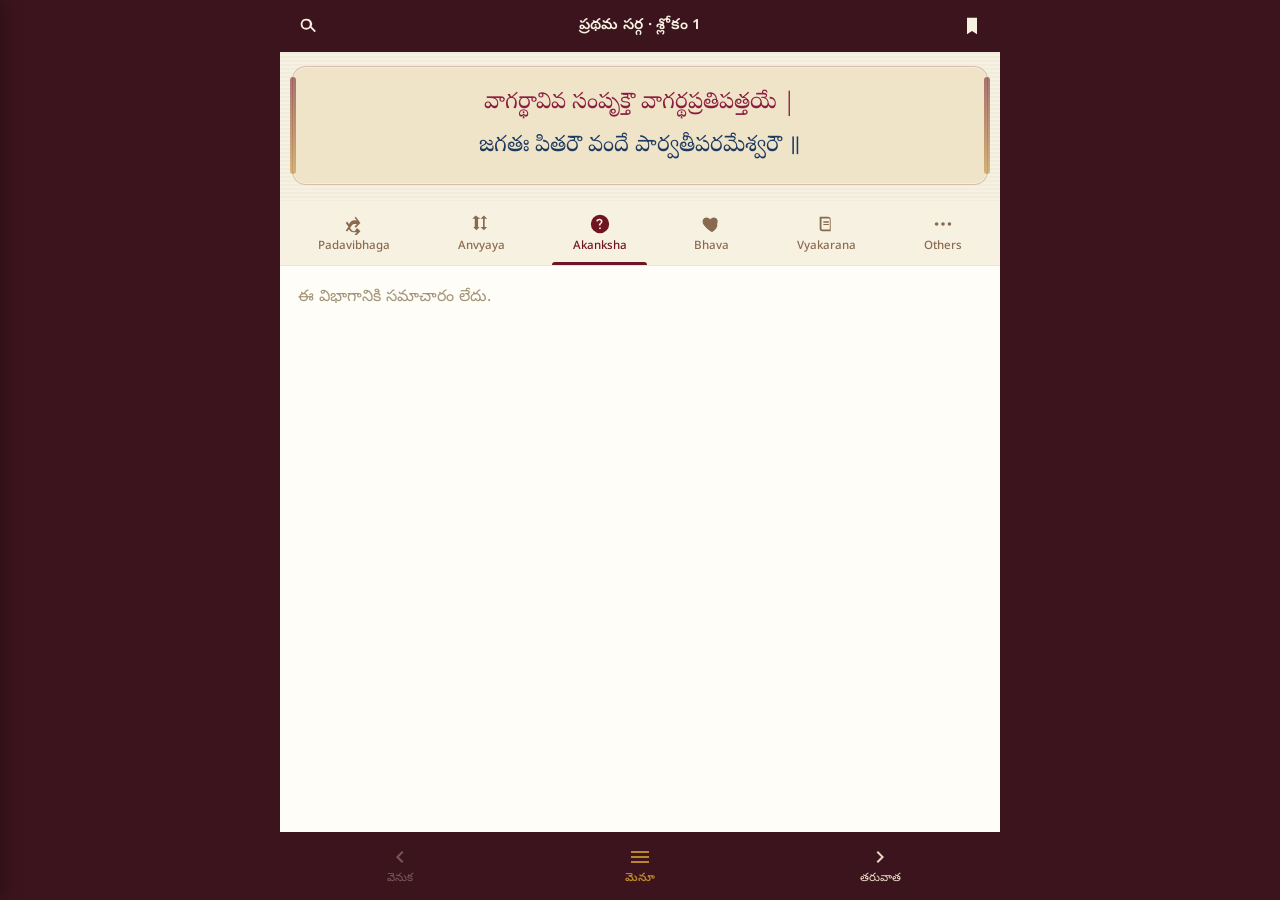
<file: v2/index.html>
<!DOCTYPE html>
<html lang="te">
<head>
<meta charset="UTF-8">
<meta name="viewport" content="width=device-width, initial-scale=1, viewport-fit=cover">
<meta name="theme-color" content="#3C141E">
<title>రఘువంశం &middot; Raghuvamsa</title>
<meta name="description" content="Raghuvamsa Mahakavyam — Telugu commentary reader">

<link rel="manifest" href="manifest.json">
<link rel="icon" href="icons/icon-192.png">
<link rel="apple-touch-icon" href="icons/icon-192.png">

<link rel="preconnect" href="https://fonts.googleapis.com">
<link rel="preconnect" href="https://fonts.gstatic.com" crossorigin>
<link href="https://fonts.googleapis.com/css2?family=Noto+Serif+Telugu:wght@400;600;700&family=Noto+Sans+Telugu:wght@400;500;600&display=swap" rel="stylesheet">

<link rel="stylesheet" href="style.css">
</head>
<body>

<!-- ===== Side menu (Home) ===== -->
<div class="menu-overlay" id="menuOverlay"></div>
<nav class="side-menu" id="sideMenu" aria-hidden="true">
  <div class="side-menu-header">
    <span class="side-menu-title">రఘువంశం</span>
    <button class="icon-btn" id="menuCloseBtn" aria-label="Close menu">&times;</button>
  </div>

  <div class="side-menu-section side-menu-section-tree">
    <span class="side-menu-label">సర్గలు &middot; శ్లోకాలు (Sargas &amp; Slokas)</span>
    <div class="sarga-tree" id="sargaTree"></div>
  </div>

  <div class="side-menu-section">
    <span class="side-menu-label">అక్షర పరిమాణం (Font size)</span>
    <div class="font-size-row">
      <button class="font-btn" id="fontDecBtn" aria-label="Decrease font size">A-</button>
      <span id="fontSizeLabel" class="font-size-label">100%</span>
      <button class="font-btn" id="fontIncBtn" aria-label="Increase font size">A+</button>
    </div>
  </div>

  <div class="side-menu-section">
    <span class="side-menu-label">స్థానం (Position)</span>
    <div class="menu-note" id="lastReadNote">—</div>
  </div>
</nav>

<div class="app">

  <!-- ===== Search bar ===== -->
  <header class="topbar">
    <button class="icon-btn" id="searchToggleBtn" aria-label="Search">
      <svg viewBox="0 0 24 24" width="22" height="22"><path d="M10 4a6 6 0 104.47 10.03l4.75 4.75 1.41-1.41-4.75-4.75A6 6 0 0010 4zm0 2a4 4 0 110 8 4 4 0 010-8z"/></svg>
    </button>
    <div class="topbar-title" id="topbarTitle">సర్గ 1 &middot; శ్లోకం 1</div>
    <button class="icon-btn" id="bookmarkIndicator" aria-label="Position saved" title="Last saved position">
      <svg viewBox="0 0 24 24" width="20" height="20"><path d="M6 2h12v20l-6-4-6 4V2z"/></svg>
    </button>
  </header>

  <div class="search-bar" id="searchBar" hidden>
    <div class="search-input-row">
      <input type="search" id="searchInput" class="search-input" placeholder="శ్లోకంలో పదం వెతకండి..." autocomplete="off">
      <button class="icon-btn search-clear-btn" id="searchClearBtn" aria-label="Clear search" hidden>&times;</button>
      <button class="icon-btn" id="searchCloseBtn" aria-label="Close search">&and;</button>
    </div>
    <div class="search-results" id="searchResults"></div>
  </div>

  <!-- ===== Search navigation banner ===== -->
  <button class="search-nav-banner" id="searchNavBanner" hidden>
    <span>శోధన ఫలితాల్లో నావిగేట్ చేస్తున్నారు &middot; బుక్‌మార్క్‌కు వెళ్లడానికి నొక్కండి</span>
  </button>

  <!-- ===== Fixed sloka panel ===== -->
  <section class="sloka-panel" id="slokaPanel" aria-live="polite">
    <div class="sloka-panel-inner" id="slokaPanelInner">
      <div class="sloka-lines" id="slokaLines">
        <p class="sloka-loading">లోడ్ అవుతోంది...</p>
      </div>
    </div>
  </section>

  <!-- ===== Topic tabs ===== -->
  <nav class="topic-tabs" id="topicTabs" role="tablist" aria-label="Topics"></nav>

  <!-- ===== Topic content (swipeable) ===== -->
  <main class="topic-content" id="topicContent" role="tabpanel">
    <div class="topic-text" id="topicText"></div>
  </main>

  <!-- ===== Footer nav (prev / home / next) ===== -->
  <footer class="footer-nav">
    <button class="nav-btn" id="prevBtn" aria-label="Previous sloka">
      <svg viewBox="0 0 24 24" width="24" height="24"><path d="M15.4 7.4L14 6l-6 6 6 6 1.4-1.4L10.8 12z"/></svg>
      <span>వెనుక</span>
    </button>
    <button class="nav-btn nav-btn-home" id="homeBtn" aria-label="Menu">
      <svg viewBox="0 0 24 24" width="24" height="24"><path d="M3 6h18v2H3zm0 5h18v2H3zm0 5h18v2H3z"/></svg>
      <span>మెనూ</span>
    </button>
    <button class="nav-btn" id="nextBtn" aria-label="Next sloka">
      <svg viewBox="0 0 24 24" width="24" height="24"><path d="M8.6 7.4L10 6l6 6-6 6-1.4-1.4L13.2 12z"/></svg>
      <span>తరువాత</span>
    </button>
  </footer>

</div>

<script src="app.js" defer></script>
</body>
</html>
</file>
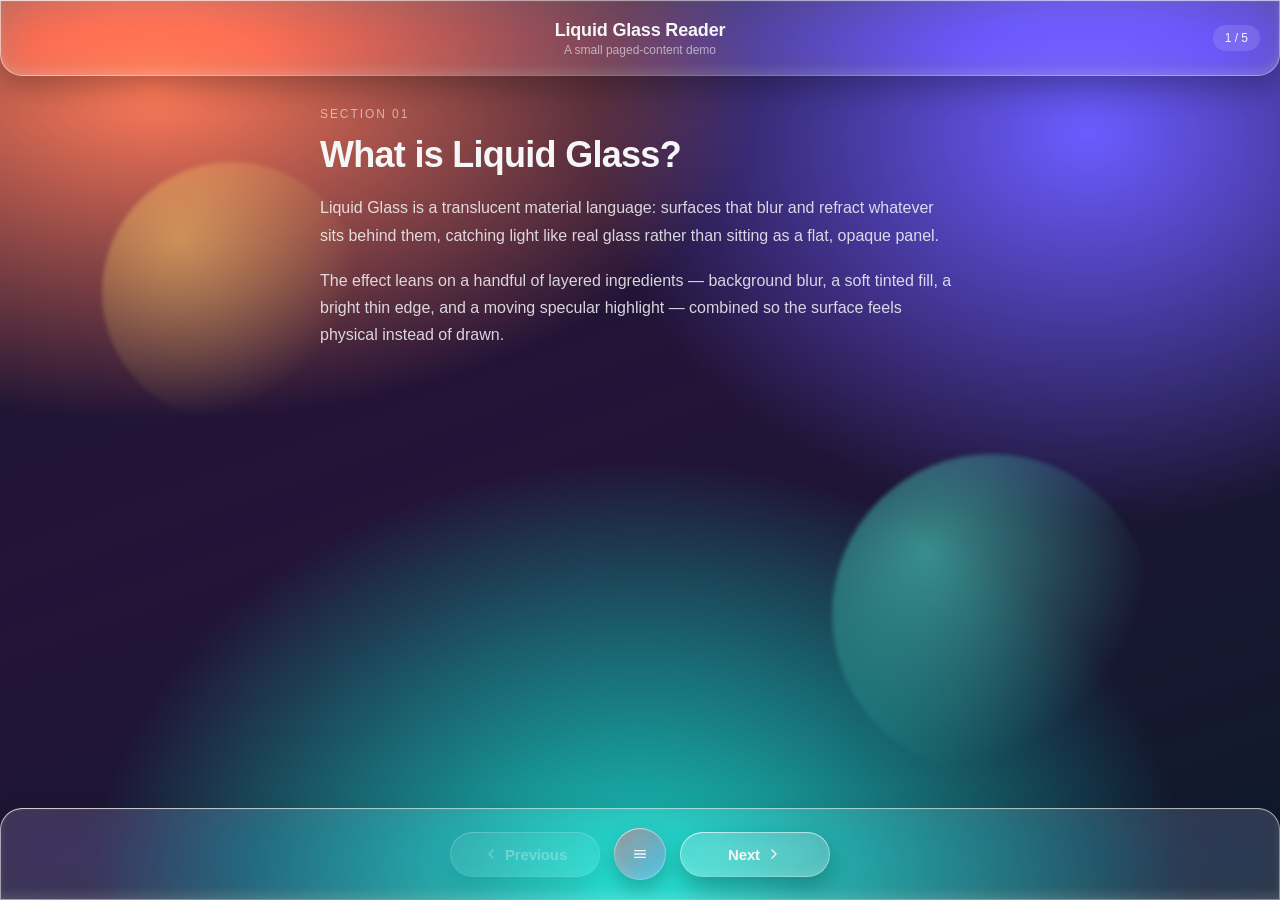
<file: liquid-glass-reader.html>
<!DOCTYPE html>
<html lang="en">
<head>
<meta charset="UTF-8">
<meta name="theme-color" content="#241338">
<meta name="viewport" content="width=device-width, initial-scale=1.0">
<title>Liquid Glass Reader</title>
<style>
  :root{
    --blur: 18px;
    --glass-fill: rgba(255,255,255,0.14);
    --glass-fill-hover: rgba(255,255,255,0.22);
    --glass-border: rgba(255,255,255,0.55);
    --glass-shadow: rgba(0,0,0,0.25);
    --text: #f5f6f8;
    --header-h: 76px;
    --footer-h: 92px;
  }

  *{ box-sizing: border-box; }

  html,body{
    margin:0;
    padding:0;
    height:100%;
    font-family: -apple-system, "SF Pro Display", "Segoe UI", Inter, Helvetica, Arial, sans-serif;
    color: var(--text);
  }

  body{
    position: relative;
    background:
      radial-gradient(1100px 600px at 12% 10%, #ff7a59 0%, transparent 55%),
      radial-gradient(900px 700px at 85% 15%, #6a5cff 0%, transparent 55%),
      radial-gradient(1000px 800px at 50% 100%, #17d1c4 0%, transparent 55%),
      linear-gradient(160deg, #1a1730 0%, #241338 45%, #0d1a2b 100%);
    overflow:hidden;
  }

  /* app shell: header + scrollable content + footer, all within one viewport-height column */
  .app{
    position:relative;
    z-index:1;
    height:100vh;
    height:100dvh;
    display:flex;
    flex-direction:column;
  }

  body::before, body::after{
    content:"";
    position:fixed;
    border-radius:50%;
    filter: blur(2px);
    opacity:0.5;
    animation: float 16s ease-in-out infinite;
    pointer-events:none;
    z-index:0;
  }
  body::before{
    width:260px; height:260px;
    background: radial-gradient(circle at 30% 30%, #ffd66b, transparent 70%);
    top:18%; left:8%;
  }
  body::after{
    width:320px; height:320px;
    background: radial-gradient(circle at 30% 30%, #56ffe0, transparent 70%);
    bottom:14%; right:10%;
    animation-delay: -8s;
  }
  @keyframes float{
    0%,100%{ transform: translateY(0) translateX(0); }
    50%{ transform: translateY(-30px) translateX(20px); }
  }

  /* ---------- glass base (shared by header, footer, buttons, menu) ---------- */
  .glass{
    background: var(--glass-fill);
    -webkit-backdrop-filter: blur(var(--blur)) saturate(160%);
    backdrop-filter: blur(var(--blur)) saturate(160%);
    box-shadow:
      0 1px 1px rgba(255,255,255,0.5) inset,
      0 -6px 10px rgba(255,255,255,0.12) inset,
      0 12px 28px var(--glass-shadow);
    position:relative;
    isolation:isolate;
  }
  .glass::before{
    content:"";
    position:absolute;
    inset:0;
    border-radius:inherit;
    padding:1px;
    background: linear-gradient(135deg, var(--glass-border), rgba(255,255,255,0.05) 40%, rgba(255,255,255,0.35) 100%);
    -webkit-mask: linear-gradient(#000 0 0) content-box, linear-gradient(#000 0 0);
    -webkit-mask-composite: xor;
    mask-composite: exclude;
    pointer-events:none;
  }

  /* ---------- header ---------- */
  header{
    flex: 0 0 var(--header-h);
    z-index:20;
    display:flex;
    align-items:center;
    justify-content:center;
    padding: 0 24px;
    border-radius: 0 0 22px 22px;
  }
  header h1{
    margin:0;
    font-size:18px;
    font-weight:600;
    letter-spacing:-0.01em;
  }
  header p{
    margin:2px 0 0;
    font-size:12px;
    opacity:0.6;
  }
  .header-inner{
    text-align:center;
  }
  #page-badge{
    position:absolute;
    right:20px;
    top:50%;
    transform:translateY(-50%);
    font-size:12px;
    padding:6px 12px;
    border-radius:999px;
    background: rgba(255,255,255,0.12);
  }

  /* ---------- scrollable content ---------- */
  main{
    position:relative;
    flex: 1 1 auto;
    min-height:0;
    overflow-y:auto;
    padding: 28px 20px 40px;
    scroll-behavior:smooth;
  }
  .content-wrap{
    max-width:640px;
    margin:0 auto;
  }
  .content-wrap .eyebrow{
    text-transform:uppercase;
    letter-spacing:0.16em;
    font-size:12px;
    opacity:0.6;
    margin:0 0 10px;
  }
  .content-wrap h2{
    font-size: clamp(26px, 4vw, 36px);
    margin:0 0 18px;
    letter-spacing:-0.02em;
  }
  .content-wrap p{
    font-size:16px;
    line-height:1.7;
    opacity:0.85;
    margin:0 0 18px;
  }
  .content-wrap.fade-in{
    animation: fadeIn 0.4s ease both;
  }
  @keyframes fadeIn{
    from{ opacity:0; transform: translateY(10px); }
    to{ opacity:1; transform: translateY(0); }
  }

  /* ---------- footer nav ---------- */
  footer{
    flex: 0 0 var(--footer-h);
    z-index:20;
    display:flex;
    align-items:center;
    justify-content:center;
    gap:14px;
    padding: 0 20px;
    border-radius: 22px 22px 0 0;
  }

  .nav-btn{
    position:relative;
    isolation:isolate;
    display:inline-flex;
    align-items:center;
    justify-content:center;
    gap:6px;
    border:0;
    cursor:pointer;
    color: var(--text);
    font-weight:600;
    letter-spacing:-0.01em;
    border-radius:999px;
    background: var(--glass-fill);
    -webkit-backdrop-filter: blur(var(--blur)) saturate(160%);
    backdrop-filter: blur(var(--blur)) saturate(160%);
    box-shadow:
      0 1px 1px rgba(255,255,255,0.5) inset,
      0 -6px 10px rgba(255,255,255,0.12) inset,
      0 10px 22px var(--glass-shadow);
    transition: transform 0.3s cubic-bezier(.2,.9,.3,1.3), background 0.3s ease, opacity 0.3s ease;
  }
  .nav-btn::before{
    content:"";
    position:absolute;
    inset:0;
    border-radius:inherit;
    padding:1px;
    background: linear-gradient(135deg, var(--glass-border), rgba(255,255,255,0.05) 40%, rgba(255,255,255,0.35) 100%);
    -webkit-mask: linear-gradient(#000 0 0) content-box, linear-gradient(#000 0 0);
    -webkit-mask-composite: xor;
    mask-composite: exclude;
    pointer-events:none;
  }
  .nav-btn:hover{ background: var(--glass-fill-hover); transform: translateY(-2px); }
  .nav-btn:active{ transform: translateY(0) scale(0.94); }
  .nav-btn:focus-visible{ outline:2px solid #fff; outline-offset:3px; }
  .nav-btn:disabled{
    opacity:0.35;
    cursor:not-allowed;
    transform:none;
  }
  .nav-btn svg{ width:16px; height:16px; flex-shrink:0; }

  .nav-btn.prev, .nav-btn.next{
    padding:14px 22px;
    font-size:15px;
    flex:1;
    max-width:150px;
  }
  .nav-btn.menu{
    width:52px;
    height:52px;
    padding:0;
    background: linear-gradient(135deg, rgba(255,95,109,0.5), rgba(94,140,255,0.35));
  }
  .nav-btn.menu:hover{
    background: linear-gradient(135deg, rgba(255,95,109,0.65), rgba(94,140,255,0.5));
  }

  /* ---------- menu sheet ---------- */
  .menu-overlay{
    position:fixed;
    inset:0;
    background: rgba(5,5,15,0.45);
    -webkit-backdrop-filter: blur(4px);
    backdrop-filter: blur(4px);
    z-index:30;
    opacity:0;
    pointer-events:none;
    transition: opacity 0.3s ease;
  }
  .menu-overlay.open{
    opacity:1;
    pointer-events:auto;
  }

  .menu-sheet{
    position:fixed;
    left:50%;
    bottom: calc(var(--footer-h) + 20px);
    transform: translate(-50%, 16px);
    width:min(360px, calc(100% - 40px));
    z-index:31;
    padding:14px;
    border-radius:24px;
    opacity:0;
    pointer-events:none;
    transition: opacity 0.3s ease, transform 0.3s ease;
  }
  .menu-overlay.open + .menu-sheet,
  .menu-sheet.open{
    opacity:1;
    transform: translate(-50%, 0);
    pointer-events:auto;
  }

  .menu-sheet h3{
    margin: 4px 8px 10px;
    font-size:13px;
    text-transform:uppercase;
    letter-spacing:0.14em;
    opacity:0.6;
  }
  .menu-item{
    display:flex;
    align-items:center;
    justify-content:space-between;
    width:100%;
    text-align:left;
    padding:12px 14px;
    margin-bottom:6px;
    border:0;
    border-radius:14px;
    background: rgba(255,255,255,0.06);
    color: var(--text);
    font-size:14px;
    cursor:pointer;
    transition: background 0.2s ease;
  }
  .menu-item:last-child{ margin-bottom:0; }
  .menu-item:hover{ background: rgba(255,255,255,0.16); }
  .menu-item.active{
    background: linear-gradient(135deg, rgba(255,95,109,0.4), rgba(94,140,255,0.3));
  }
  .menu-item span.n{
    opacity:0.5;
    font-size:12px;
  }

  @media (max-width: 480px){
    .nav-btn.prev span.label, .nav-btn.next span.label{ display:none; }
    .nav-btn.prev, .nav-btn.next{ max-width:none; padding:14px; }
  }

  @media (prefers-reduced-motion: reduce){
    *{ animation:none !important; transition:none !important; }
  }
</style>
</head>
<body>

  <div class="app">
    <header class="glass">
      <div class="header-inner">
        <h1>Liquid Glass Reader</h1>
        <p>A small paged-content demo</p>
      </div>
      <div id="page-badge">1 / 5</div>
    </header>

    <main id="main">
      <div class="content-wrap fade-in" id="content"></div>
    </main>

    <footer class="glass">
      <button class="nav-btn prev" id="prevBtn">
        <svg viewBox="0 0 24 24" fill="none" stroke="currentColor" stroke-width="2" stroke-linecap="round" stroke-linejoin="round"><path d="M15 6l-6 6 6 6"/></svg>
        <span class="label">Previous</span>
      </button>

      <button class="nav-btn menu" id="menuBtn" aria-label="Menu" aria-expanded="false">
        <svg viewBox="0 0 24 24" fill="none" stroke="currentColor" stroke-width="2" stroke-linecap="round"><path d="M4 7h16M4 12h16M4 17h16"/></svg>
      </button>

      <button class="nav-btn next" id="nextBtn">
        <span class="label">Next</span>
        <svg viewBox="0 0 24 24" fill="none" stroke="currentColor" stroke-width="2" stroke-linecap="round" stroke-linejoin="round"><path d="M9 6l6 6-6 6"/></svg>
      </button>
    </footer>
  </div>

  <div class="menu-overlay" id="menuOverlay"></div>
  <div class="menu-sheet glass" id="menuSheet">
    <h3>Jump to section</h3>
    <div id="menuList"></div>
  </div>

<script>
  const pages = [
    {
      eyebrow: "Section 01",
      title: "What is Liquid Glass?",
      body: [
        "Liquid Glass is a translucent material language: surfaces that blur and refract whatever sits behind them, catching light like real glass rather than sitting as a flat, opaque panel.",
        "The effect leans on a handful of layered ingredients — background blur, a soft tinted fill, a bright thin edge, and a moving specular highlight — combined so the surface feels physical instead of drawn."
      ]
    },
    {
      eyebrow: "Section 02",
      title: "Why blur matters",
      body: [
        "Backdrop blur is what separates glass from a plain semi-transparent panel. Without it, content behind a translucent layer just looks faded; with it, the layer reads as a pane of material floating above the page.",
        "A busy, colorful background is what makes the blur visible at all — flat backgrounds give the glass nothing to refract, so the effect quietly disappears."
      ]
    },
    {
      eyebrow: "Section 03",
      title: "Edges and highlights",
      body: [
        "Real glass catches light unevenly along its rim. A thin gradient border — bright where light would hit, faint elsewhere — does the same job here, giving each surface a believable edge instead of a hard outline.",
        "A diagonal highlight that sweeps across on hover mimics a reflection moving across a curved pane, which is what makes the buttons feel tactile rather than just tinted."
      ]
    },
    {
      eyebrow: "Section 04",
      title: "Motion and restraint",
      body: [
        "Glass surfaces should move like something with a little weight: a gentle lift on hover, a quick compress on press, nothing that overshoots or lingers.",
        "The trick is restraint — one highlight sweep, one lift, one press. Stacking more motion on top starts to look busy rather than physical."
      ]
    },
    {
      eyebrow: "Section 05",
      title: "Building it yourself",
      body: [
        "The core recipe is short: backdrop-filter for blur, a low-opacity fill, a masked gradient border for the rim, and a couple of transitions for hover and press states.",
        "From there it's mostly taste — how strong the blur is, how saturated the fill, how fast the highlight sweeps — tuned to whatever sits behind the glass."
      ]
    }
  ];

  const contentEl = document.getElementById('content');
  const pageBadge = document.getElementById('page-badge');
  const prevBtn = document.getElementById('prevBtn');
  const nextBtn = document.getElementById('nextBtn');
  const menuBtn = document.getElementById('menuBtn');
  const menuOverlay = document.getElementById('menuOverlay');
  const menuSheet = document.getElementById('menuSheet');
  const menuList = document.getElementById('menuList');
  const main = document.getElementById('main');

  let current = 0;

  function renderContent(){
    const p = pages[current];
    contentEl.classList.remove('fade-in');
    void contentEl.offsetWidth; // restart animation
    contentEl.innerHTML = `
      <p class="eyebrow">${p.eyebrow}</p>
      <h2>${p.title}</h2>
      ${p.body.map(t => `<p>${t}</p>`).join('')}
    `;
    contentEl.classList.add('fade-in');

    pageBadge.textContent = `${current + 1} / ${pages.length}`;
    prevBtn.disabled = current === 0;
    nextBtn.disabled = current === pages.length - 1;

    main.scrollTo({ top: 0, behavior: 'smooth' });
    renderMenu();
  }

  function renderMenu(){
    menuList.innerHTML = pages.map((p, i) => `
      <button class="menu-item ${i === current ? 'active' : ''}" data-index="${i}">
        ${p.title}
        <span class="n">${String(i + 1).padStart(2, '0')}</span>
      </button>
    `).join('');

    menuList.querySelectorAll('.menu-item').forEach(btn => {
      btn.addEventListener('click', () => {
        current = parseInt(btn.dataset.index, 10);
        renderContent();
        closeMenu();
      });
    });
  }

  function openMenu(){
    menuOverlay.classList.add('open');
    menuSheet.classList.add('open');
    menuBtn.setAttribute('aria-expanded', 'true');
  }
  function closeMenu(){
    menuOverlay.classList.remove('open');
    menuSheet.classList.remove('open');
    menuBtn.setAttribute('aria-expanded', 'false');
  }
  function toggleMenu(){
    menuSheet.classList.contains('open') ? closeMenu() : openMenu();
  }

  prevBtn.addEventListener('click', () => {
    if (current > 0){ current--; renderContent(); }
  });
  nextBtn.addEventListener('click', () => {
    if (current < pages.length - 1){ current++; renderContent(); }
  });
  menuBtn.addEventListener('click', toggleMenu);
  menuOverlay.addEventListener('click', closeMenu);

  document.addEventListener('keydown', (e) => {
    if (e.key === 'Escape') closeMenu();
    if (e.key === 'ArrowRight' && !nextBtn.disabled) nextBtn.click();
    if (e.key === 'ArrowLeft' && !prevBtn.disabled) prevBtn.click();
  });

  renderContent();
</script>

</body>
</html>
</file>
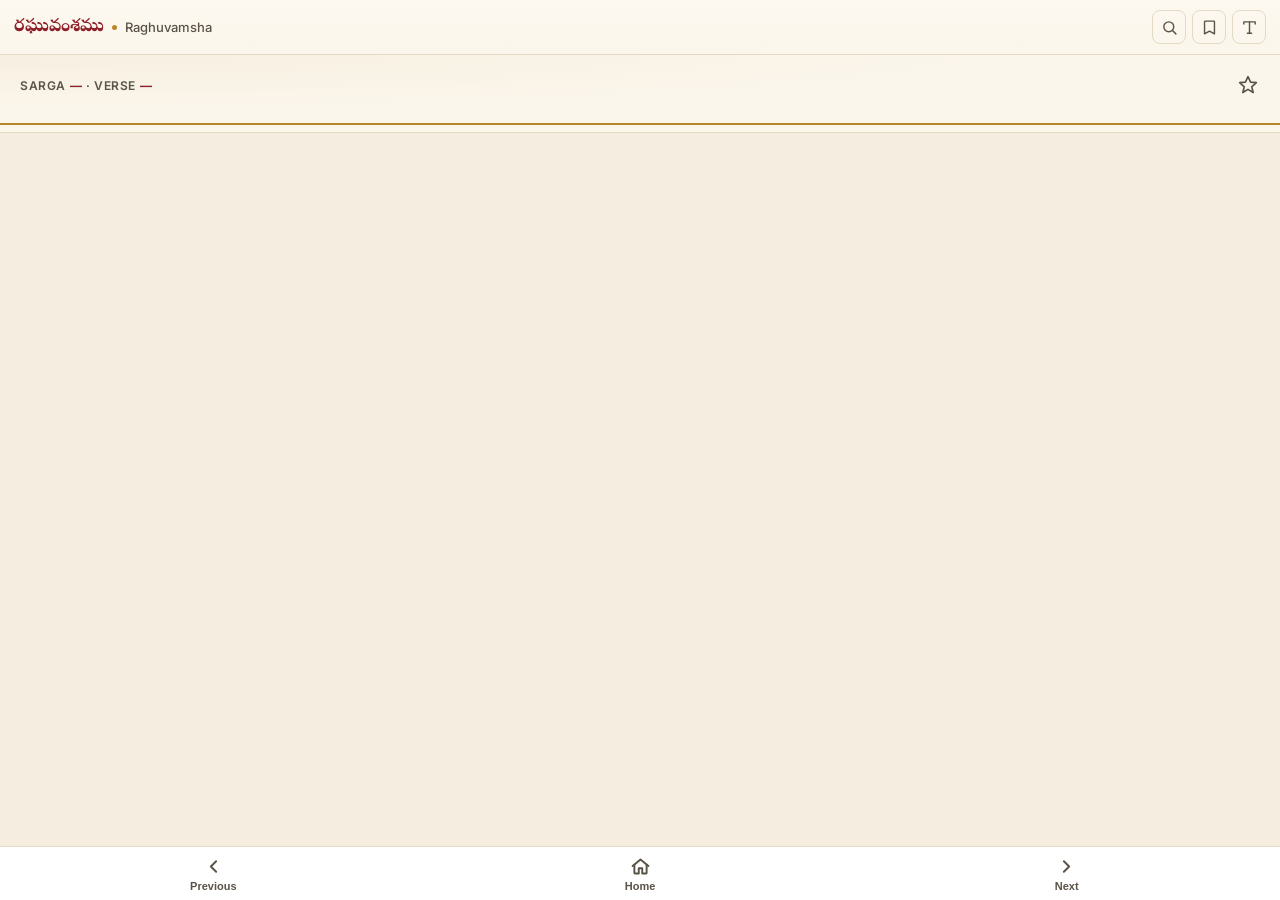
<file: raghu-reader.html>
<!DOCTYPE html>
<html lang="te">
<head>
<meta charset="UTF-8">
<meta name="viewport" content="width=device-width, initial-scale=1.0, maximum-scale=1, user-scalable=no">
<title>రఘువంశము — Raghuvamsha Reader</title>
<link rel="preconnect" href="https://fonts.googleapis.com">
<link rel="preconnect" href="https://fonts.gstatic.com" crossorigin>
<link href="https://fonts.googleapis.com/css2?family=Mandali&family=Noto+Serif+Telugu:wght@400;600;700&family=Noto+Sans+Telugu:wght@400;500;600&family=Inter:wght@400;500;600;700&display=swap" rel="stylesheet">
<style>
  :root{
    --cream:#FBF6EC;
    --cream-panel:#F4EDE0;
    --maroon:#8C1F28;
    --indigo:#1E3A5F;
    --gold:#B8862E;
    --ink:#2B2620;
    --ink-soft:#5A5347;
    --line:#E4D9C3;
    --sloka-font-size:26px;
    --shadow: 0 2px 10px rgba(43,38,32,0.08);
  }

  *{box-sizing:border-box;}
  html,body{
    margin:0; padding:0; height:100%;
    background:var(--cream);
    color:var(--ink);
    font-family:'Inter',system-ui,sans-serif;
    -webkit-tap-highlight-color: transparent;
    overscroll-behavior-y: contain;
  }
  body{
    display:flex; flex-direction:column; height:100vh; height:100dvh;
  }

  /* ---------- Manuscript texture header bar ---------- */
  .app-header{
    flex:0 0 auto;
    display:flex; align-items:center; justify-content:space-between;
    padding:10px 14px;
    border-bottom:1px solid var(--line);
    background:linear-gradient(180deg,#FDF9F0,var(--cream));
  }
  .app-title{
    font-family:'Noto Serif Telugu',serif;
    font-size:18px; font-weight:700; color:var(--maroon);
    display:flex; align-items:center; gap:8px;
  }
  .app-title .divider-dot{
    width:5px;height:5px;border-radius:50%;background:var(--gold);
  }
  .header-controls{display:flex; align-items:center; gap:6px;}
  .icon-btn{
    background:none; border:1px solid var(--line); border-radius:8px;
    width:34px; height:34px; display:flex; align-items:center; justify-content:center;
    cursor:pointer; color:var(--ink-soft); transition:.15s;
  }
  .icon-btn:hover, .icon-btn:active{ background:var(--cream-panel); color:var(--maroon); border-color:var(--gold);}
  .icon-btn svg{width:17px;height:17px;}

  /* ---------- Font size popover ---------- */
  .fontsize-pop{
    position:absolute; top:52px; right:14px; background:#fff; border:1px solid var(--line);
    border-radius:10px; box-shadow:var(--shadow); padding:8px; display:none; gap:6px; z-index:40;
  }
  .fontsize-pop.open{display:flex;}
  .fontsize-pop button{
    width:32px;height:32px;border-radius:7px;border:1px solid var(--line);background:var(--cream);
    font-size:15px; cursor:pointer; color:var(--maroon); font-weight:600;
  }

  /* ---------- Search overlay ---------- */
  .search-overlay{
    position:fixed; inset:0; background:rgba(43,38,32,0.35); z-index:60;
    display:none; align-items:flex-start; justify-content:center; padding-top:14vh;
  }
  .search-overlay.open{display:flex;}
  .search-box{
    background:#fff; width:min(92vw,480px); border-radius:14px; box-shadow:var(--shadow);
    max-height:70vh; display:flex; flex-direction:column; overflow:hidden;
  }
  .search-input-row{ display:flex; align-items:center; gap:8px; padding:12px; border-bottom:1px solid var(--line);}
  .search-input-row input{
    flex:1; border:none; outline:none; font-size:17px; font-family:'Noto Sans Telugu','Inter',sans-serif;
    background:transparent; color:var(--ink);
  }
  .search-results{ overflow-y:auto; }
  .search-result{
    padding:12px 14px; border-bottom:1px solid var(--line); cursor:pointer;
  }
  .search-result:hover{background:var(--cream-panel);}
  .search-result .meta{font-size:11px; color:var(--gold); font-weight:600; letter-spacing:.03em; text-transform:uppercase; margin-bottom:3px;}
  .search-result .snippet{font-family:'Noto Sans Telugu',sans-serif; font-size:15px; color:var(--ink); line-height:1.5;}
  .search-empty{padding:24px; text-align:center; color:var(--ink-soft); font-size:14px;}

  /* ---------- Sloka fixed panel ---------- */
  .sloka-wrap{
    flex:0 0 auto;
    padding:18px 20px 16px;
    background:
      radial-gradient(ellipse at top left, rgba(184,134,46,0.06), transparent 60%),
      var(--cream);
    border-bottom:2px solid var(--gold);
    position:relative;
  }
  .sloka-meta{
    display:flex; align-items:center; justify-content:space-between; margin-bottom:10px;
  }
  .sloka-meta .ref{
    font-size:12px; letter-spacing:.05em; text-transform:uppercase; color:var(--ink-soft); font-weight:600;
  }
  .sloka-meta .ref b{ color:var(--maroon); font-weight:700; }
  .star-btn{
    background:none; border:none; cursor:pointer; padding:2px; color:var(--line-dark,#C9BB9C);
    display:flex; align-items:center;
  }
  .star-btn svg{width:20px;height:20px; transition:.15s;}
  .star-btn.saved svg{ fill:var(--gold); stroke:var(--gold); }
  .star-btn:not(.saved) svg{ fill:none; stroke:var(--ink-soft); }

  .sloka-text{
    font-family:'Noto Serif Telugu',serif;
    font-size:var(--sloka-font-size);
    line-height:1.9;
    text-align:center;
  }
  .sloka-line{ padding:1px 0; }
  .sloka-line.line-a{ color:var(--maroon); }
  .sloka-line.line-b{ color:var(--indigo); }

  /* ---------- Topic icon row (Mandali-letter badges) ---------- */
  .topic-row{
    flex:0 0 auto;
    display:flex; padding:7px 4px 0;
    background:var(--cream);
    border-bottom:1px solid var(--line);
  }
  .topic-btn{
    flex:1 1 0; min-width:0;
    display:flex; flex-direction:column; align-items:center; justify-content:flex-end; gap:4px;
    padding:2px 2px 8px; background:none; border:none; cursor:pointer;
    opacity:.6; border-bottom:3px solid transparent;
    transition:opacity .15s, border-color .15s;
  }
  .topic-glyph{
    width:32px; height:32px; border-radius:50%;
    display:flex; align-items:center; justify-content:center;
    font-family:'Mandali', sans-serif;
    font-size:15px; line-height:1;
    color:var(--topic-color, var(--ink-soft));
    background:color-mix(in srgb, var(--topic-color, var(--ink-soft)) 14%, transparent);
    transition:.15s;
  }
  .topic-btn .label-te{
    font-size:12px; font-weight:600; font-family:'Noto Sans Telugu',sans-serif;
    line-height:1.1; white-space:nowrap; color:var(--ink-soft);
  }
  .topic-btn.active{ opacity:1; border-bottom-color:var(--topic-color); }
  .topic-btn.active .topic-glyph{ background:var(--topic-color); color:#fff; }
  .topic-btn.active .label-te{ color:var(--topic-color); }
  .topic-btn:active{ opacity:.85; }

  /* ---------- Content panel (swipeable) ---------- */
  .content-panel{
    flex:1 1 auto; overflow-y:auto; padding:20px 18px 28px;
    background:var(--cream-panel);
  }
  .content-inner{
    font-family:'Noto Sans Telugu',sans-serif;
    font-size:17px; line-height:1.85; color:var(--ink);
    white-space:pre-line;
    max-width:640px; margin:0 auto;
    animation: fadein .18s ease;
  }
  @keyframes fadein{ from{opacity:0; transform:translateY(4px);} to{opacity:1; transform:translateY(0);} }
  .content-empty{ color:var(--ink-soft); font-style:italic; text-align:center; margin-top:30px; }
  .content-line{ padding:3px 0; }
  .content-line.line-a{ color:var(--maroon); }
  .content-line.line-b{ color:var(--indigo); }
  mark.hl, .search-result mark{
    background:#F3D9A6; color:var(--maroon); border-radius:2px; padding:0 1px; font-weight:600;
  }
  .swipe-hint{
    text-align:center; font-size:11px; color:var(--ink-soft); opacity:.6; margin-top:22px;
  }

  /* ---------- Footer nav ---------- */
  .app-footer{
    flex:0 0 auto; display:flex; border-top:1px solid var(--line);
    background:#fff;
  }
  .foot-btn{
    flex:1; display:flex; flex-direction:column; align-items:center; gap:3px;
    padding:9px 4px 8px; background:none; border:none; cursor:pointer; color:var(--ink-soft);
    -webkit-user-select:none; user-select:none;
  }
  .foot-btn svg{width:21px;height:21px;}
  .foot-btn .flabel{font-size:11px; font-weight:600;}
  .foot-btn:disabled{opacity:.3; cursor:default;}
  .foot-btn:not(:disabled):active{color:var(--maroon);}
  .foot-btn.home{position:relative;}

  /* ---------- Bookmarks drawer ---------- */
  .bm-drawer{
    position:fixed; inset:0; background:rgba(43,38,32,0.35); z-index:70;
    display:none; align-items:flex-end; justify-content:center;
  }
  .bm-drawer.open{display:flex;}
  .bm-sheet{
    background:#fff; width:100%; max-width:560px; border-radius:16px 16px 0 0;
    max-height:70vh; display:flex; flex-direction:column; box-shadow:var(--shadow);
  }
  .bm-sheet-head{ padding:14px 16px; border-bottom:1px solid var(--line); display:flex; align-items:center; justify-content:space-between;}
  .bm-sheet-head h3{margin:0; font-size:15px; color:var(--maroon);}
  .bm-sheet-head button{background:none;border:none;font-size:20px;color:var(--ink-soft);cursor:pointer;}
  .bm-list{overflow-y:auto; padding:6px 0;}
  .bm-item{
    display:flex; align-items:center; justify-content:space-between;
    padding:11px 16px; border-bottom:1px solid var(--line); cursor:pointer;
  }
  .bm-item:hover{background:var(--cream-panel);}
  .bm-item .bm-ref{font-size:13px; font-weight:600; color:var(--ink);}
  .bm-item .bm-snip{font-size:12px; color:var(--ink-soft); font-family:'Noto Sans Telugu',sans-serif; margin-top:2px; max-width:320px; overflow:hidden; text-overflow:ellipsis; white-space:nowrap;}
  .bm-item .bm-remove{background:none;border:none;color:#B85C5C;cursor:pointer;font-size:16px; padding:6px;}
  .bm-empty{padding:26px; text-align:center; color:var(--ink-soft); font-size:13px;}

  .toast{
    position:fixed; bottom:70px; left:50%; transform:translateX(-50%) translateY(10px);
    background:var(--ink); color:#fff; padding:8px 16px; border-radius:20px; font-size:13px;
    opacity:0; pointer-events:none; transition:.2s; z-index:80;
  }
  .toast.show{opacity:1; transform:translateX(-50%) translateY(0);}

  @media (prefers-reduced-motion: reduce){
    *{animation:none !important; transition:none !important;}
  }
</style>
</head>
<body>

  <!-- HEADER -->
  <header class="app-header">
    <div class="app-title"><span>రఘువంశము</span><span class="divider-dot"></span><span style="font-size:13px;color:var(--ink-soft);font-family:Inter;font-weight:500;">Raghuvamsha</span></div>
    <div class="header-controls">
      <button class="icon-btn" id="searchOpenBtn" title="Search" aria-label="Search">
        <svg viewBox="0 0 24 24" fill="none" stroke="currentColor" stroke-width="2" stroke-linecap="round"><circle cx="11" cy="11" r="7"/><line x1="21" y1="21" x2="16.65" y2="16.65"/></svg>
      </button>
      <button class="icon-btn" id="bmOpenBtn" title="Saved bookmarks" aria-label="Saved bookmarks">
        <svg viewBox="0 0 24 24" fill="none" stroke="currentColor" stroke-width="2" stroke-linecap="round" stroke-linejoin="round"><path d="M6 3h12a1 1 0 0 1 1 1v17l-7-4-7 4V4a1 1 0 0 1 1-1Z"/></svg>
      </button>
      <div style="position:relative;">
        <button class="icon-btn" id="fontOpenBtn" title="Font size" aria-label="Font size">
          <svg viewBox="0 0 24 24" fill="none" stroke="currentColor" stroke-width="2" stroke-linecap="round" stroke-linejoin="round"><polyline points="4 7 4 4 20 4 20 7"/><line x1="9" y1="20" x2="15" y2="20"/><line x1="12" y1="4" x2="12" y2="20"/></svg>
        </button>
        <div class="fontsize-pop" id="fontPop">
          <button id="fontDec">A-</button>
          <button id="fontReset">A</button>
          <button id="fontInc">A+</button>
        </div>
      </div>
    </div>
  </header>

  <!-- SLOKA -->
  <section class="sloka-wrap" id="slokaWrap">
    <div class="sloka-meta">
      <span class="ref" id="slokaRef">Sarga <b>—</b> · Verse <b>—</b></span>
      <button class="star-btn" id="starBtn" title="Save bookmark" aria-label="Save bookmark">
        <svg viewBox="0 0 24 24" stroke-width="2" stroke-linejoin="round"><polygon points="12 2 15.09 8.63 22 9.24 16.5 14.14 18.18 21 12 17.27 5.82 21 7.5 14.14 2 9.24 8.91 8.63 12 2"/></svg>
      </button>
    </div>
    <div class="sloka-text" id="slokaText"></div>
  </section>

  <!-- TOPIC ICONS -->
  <nav class="topic-row" id="topicRow"></nav>

  <!-- CONTENT -->
  <main class="content-panel" id="contentPanel">
    <div class="content-inner" id="contentInner"></div>
  </main>

  <!-- FOOTER -->
  <footer class="app-footer">
    <button class="foot-btn" id="prevBtn">
      <svg viewBox="0 0 24 24" fill="none" stroke="currentColor" stroke-width="2.2" stroke-linecap="round" stroke-linejoin="round"><polyline points="15 18 9 12 15 6"/></svg>
      <span class="flabel">Previous</span>
    </button>
    <button class="foot-btn home" id="homeBtn">
      <svg viewBox="0 0 24 24" fill="none" stroke="currentColor" stroke-width="2.2" stroke-linecap="round" stroke-linejoin="round"><path d="M3 11.5 12 4l9 7.5"/><path d="M5 10v9a1 1 0 0 0 1 1h4v-6h4v6h4a1 1 0 0 0 1-1v-9"/></svg>
      <span class="flabel">Home</span>
    </button>
    <button class="foot-btn" id="nextBtn">
      <svg viewBox="0 0 24 24" fill="none" stroke="currentColor" stroke-width="2.2" stroke-linecap="round" stroke-linejoin="round"><polyline points="9 6 15 12 9 18"/></svg>
      <span class="flabel">Next</span>
    </button>
  </footer>

  <!-- SEARCH OVERLAY -->
  <div class="search-overlay" id="searchOverlay">
    <div class="search-box">
      <div class="search-input-row">
        <svg width="17" height="17" viewBox="0 0 24 24" fill="none" stroke="#8a8071" stroke-width="2" stroke-linecap="round"><circle cx="11" cy="11" r="7"/><line x1="21" y1="21" x2="16.65" y2="16.65"/></svg>
        <input type="text" id="searchInput" placeholder="శ్లోకంలో వెతకండి... (search)" autocomplete="off">
        <button class="icon-btn" id="searchCloseBtn" style="border:none;">✕</button>
      </div>
      <div class="search-results" id="searchResults"></div>
    </div>
  </div>

  <!-- BOOKMARKS DRAWER -->
  <div class="bm-drawer" id="bmDrawer">
    <div class="bm-sheet">
      <div class="bm-sheet-head">
        <h3>Saved bookmarks</h3>
        <button id="bmCloseBtn">✕</button>
      </div>
      <div class="bm-list" id="bmList"></div>
    </div>
  </div>

  <div class="toast" id="toast"></div>

  <!-- Primary data source: hosted raghu.json (still JS-assignment syntax: defines
       global `raghu`). Falls back to the embedded copy below if unreachable.
       TODO: migrate to IndexedDB-backed loading once dataset is finalized. -->
  <script src="https://gvssmark.github.io/raghu/raghu.json" onerror="window.__raghuExternalFailed=true"></script>
  <script>
  var RAGHU_FALLBACK = [{"Sarga": "ప్రథమస్పర్గః", "SargaNo": 1, "SlokamNo": 1, "Slokam": "సేనాపరిచ్ఛదస్తస్య ద్వయమేవార్థసాధనమ్ \nశాస్త్రేష్వకుణ్ణితా బుద్ధి: మౌర్వీ ధనుషిచాతతా ", "Padavibhaga": "సేనా-పరి+ఛదః+తస్య-ద్వయమ్+ఏవ+అర్థ-సాధనమ్ శాస్త్రేషు +అకుణ్ణితా-బుద్ధిః-మౌర్వీ-ధనుషి చ+ఆతతా ", "Anvyaya": "తస్య సేనా పరిచ్ఛదః (ఆసీత్) శాస్త్రేషు అకుణ్ణితా బుద్ధిః ధనుషి ఆతతా మౌర్వీ చ (ఏతత్ ) ద్వయమ్ ఏవ అర్థసాధనమ్ (బభూవ)\n", "Akanksha": "బభూవ- అధ్యాహారక్రియాపదము - ఆయెను..\nకిమ్..?ఏది..?\nద్వయమేవ - రెండే\nకిమర్థమ్... - దేనికి రెండే..?\nఅర్థసాధనమ్ - ప్రయోజనమునకు సాధనము\nకాచ- ఏది..?\nమౌర్వీ - వింటినారి/ అల్లెత్రాడు\nమౌర్వీ కథం భూతా..? - అల్లెత్రాడు ఎలా ఉన్నది..\nఅతతా- ఎక్కడపెట్టబడి ఉన్నది.. ఆరోపణము చేయబడి. ఉన్నది\nకస్మిన్..? - దేనియందు ఆరోపణము చేయబడి ఉన్నది.?\nధనుషి.. - ధనువు నందు\nఅపరా కాచ..?-రెండవది ఏది..\nబుద్ధిః - మేధ, బుద్ధి, ధిషణా, మతి, ప్రజ్ఞ, ధీ,మనీష, ప్రతిభ\nబుద్ధి: కథం భూతా..? బుద్ధి ఎటువంటిది..?\nఅకుణ్ణితా - అప్రతిహతమైనది.. స్థిరమైనది.. మొక్కవోనిది\nకేషు..? - వేని యందు...\nశాస్త్రేషు - శాస్త్రములయందు\nతథా చేత్.. అలా అయితే.. మరి..\nసేనా-సేనాబలము /పరివారము..\nకా బభూవ..? ఇవి ఏమైనవి..?\nపరిచ్ఛదః - కేవలము ఉపకరణములు మాత్రమే..\nప్రయోజనమును సిద్ధించుటకై కాదు..\n", "Bhava": "దిలీపమహారాజుకు సేనా, రాజోద్యోగయంత్రాంగము- ఇవన్నీ కేవలము రాజోచితము, రాజ్యాంగభాగములైన అలంకారములు మాత్రమే.. కార్యసాధన, ప్రజానురంజన పరిపాలనావ్యవస్థ, ప్రజోపయోగకరణప్రణాళికావిధానము, యజ్ఞయాగాది వైదిక కార్యనివేశము, విద్య, కళాపోషణ, దేశ అంతర్ బహిః రక్షణ, దండనీతి, - ఇన్నిన్ని కార్యములను సమర్థముగ ఫలవంతముగ నిర్వహించుటకు.. కేవలము చతుర్దశమహావిద్యానీతి శాస్త్రములలో మొక్కవోని పరిశ్రమ, రాజానుశాసనమునకై ఎప్పుడూ సంధించిఉంచిన ధనుస్సం విల్లు, వింటినారి - ఈ రెండే కారణము..", "Vyakarana": "దిలీపమహారాజుకు సేనా, రాజోద్యోగయంత్రాంగము- ఇవన్నీ కేవలము రాజోచితము, రాజ్యాంగభాగములైన అలంకారములు మాత్రమే.. కార్యసాధన, ప్రజానురంజన పరిపాలనావ్యవస్థ, ప్రజోపయోగకరణప్రణాళికావిధానము, యజ్ఞయాగాది వైదిక కార్యనివేశము, విద్య, కళాపోషణ, దేశ అంతర్ బహిః రక్షణ, దండనీతి, - ఇన్నిన్ని కార్యములను సమర్థముగ ఫలవంతముగ నిర్వహించుటకు.. కేవలము ", "Others": "ఇతర విశేష అంశాలు "}, {"Sarga": "ప్రథమస్పర్గః", "SargaNo": 1, "SlokamNo": 2, "Slokam": "సేనాపరిచ్ఛదస్తస్య ద్వయమేవార్థసాధనమ్ \nశాస్త్రేష్వకుణ్ణితా బుద్ధి: మౌర్వీ ధనుషిచాతతా ", "Padavibhaga": "సేనా-పరి+ఛదః+తస్య-ద్వయమ్+ఏవ+అర్థ-సాధనమ్ శాస్త్రేషు +అకుణ్ణితా-బుద్ధిః-మౌర్వీ-ధనుషి చ+ఆతతా ", "Anvyaya": "తస్య సేనా పరిచ్ఛదః (ఆసీత్) శాస్త్రేషు అకుణ్ణితా బుద్ధిః ధనుషి ఆతతా మౌర్వీ చ (ఏతత్ ) ద్వయమ్ ఏవ అర్థసాధనమ్ (బభూవ)\n", "Akanksha": "బభూవ- అధ్యాహారక్రియాపదము - ఆయెను..\nకిమ్..?ఏది..?\nద్వయమేవ - రెండే\nకిమర్థమ్... - దేనికి రెండే..?\nఅర్థసాధనమ్ - ప్రయోజనమునకు సాధనము\nకాచ- ఏది..?\nమౌర్వీ - వింటినారి/ అల్లెత్రాడు\nమౌర్వీ కథం భూతా..? - అల్లెత్రాడు ఎలా ఉన్నది..\nఅతతా- ఎక్కడపెట్టబడి ఉన్నది.. ఆరోపణము చేయబడి. ఉన్నది\nకస్మిన్..? - దేనియందు ఆరోపణము చేయబడి ఉన్నది.?\nధనుషి.. - ధనువు నందు\nఅపరా కాచ..?-రెండవది ఏది..\nబుద్ధిః - మేధ, బుద్ధి, ధిషణా, మతి, ప్రజ్ఞ, ధీ,మనీష, ప్రతిభ\nబుద్ధి: కథం భూతా..? బుద్ధి ఎటువంటిది..?\nఅకుణ్ణితా - అప్రతిహతమైనది.. స్థిరమైనది.. మొక్కవోనిది\nకేషు..? - వేని యందు...\nశాస్త్రేషు - శాస్త్రములయందు\nతథా చేత్.. అలా అయితే.. మరి..\nసేనా-సేనాబలము /పరివారము..\nకా బభూవ..? ఇవి ఏమైనవి..?\nపరిచ్ఛదః - కేవలము ఉపకరణములు మాత్రమే..\nప్రయోజనమును సిద్ధించుటకై కాదు..\n", "Bhava": "దిలీపమహారాజుకు సేనా, రాజోద్యోగయంత్రాంగము- ఇవన్నీ కేవలము రాజోచితము, రాజ్యాంగభాగములైన అలంకారములు మాత్రమే.. కార్యసాధన, ప్రజానురంజన పరిపాలనావ్యవస్థ, ప్రజోపయోగకరణప్రణాళికావిధానము, యజ్ఞయాగాది వైదిక కార్యనివేశము, విద్య, కళాపోషణ, దేశ అంతర్ బహిః రక్షణ, దండనీతి, - ఇన్నిన్ని కార్యములను సమర్థముగ ఫలవంతముగ నిర్వహించుటకు.. కేవలము చతుర్దశమహావిద్యానీతి శాస్త్రములలో మొక్కవోని పరిశ్రమ, రాజానుశాసనమునకై ఎప్పుడూ సంధించిఉంచిన ధనుస్సం విల్లు, వింటినారి - ఈ రెండే కారణము..", "Vyakarana": "దిలీపమహారాజుకు సేనా, రాజోద్యోగయంత్రాంగము- ఇవన్నీ కేవలము రాజోచితము, రాజ్యాంగభాగములైన అలంకారములు మాత్రమే.. కార్యసాధన, ప్రజానురంజన పరిపాలనావ్యవస్థ, ప్రజోపయోగకరణప్రణాళికావిధానము, యజ్ఞయాగాది వైదిక కార్యనివేశము, విద్య, కళాపోషణ, దేశ అంతర్ బహిః రక్షణ, దండనీతి, - ఇన్నిన్ని కార్యములను సమర్థముగ ఫలవంతముగ నిర్వహించుటకు.. కేవలము ", "Others": "ఇతర విశేష అంశాలు "}, {"Sarga": "ప్రథమస్పర్గః", "SargaNo": 1, "SlokamNo": 3, "Slokam": "సేనాపరిచ్ఛదస్తస్య ద్వయమేవార్థసాధనమ్ \nశాస్త్రేష్వకుణ్ణితా బుద్ధి: మౌర్వీ ధనుషిచాతతా ", "Padavibhaga": "సేనా-పరి+ఛదః+తస్య-ద్వయమ్+ఏవ+అర్థ-సాధనమ్ శాస్త్రేషు +అకుణ్ణితా-బుద్ధిః-మౌర్వీ-ధనుషి చ+ఆతతా ", "Anvyaya": "తస్య సేనా పరిచ్ఛదః (ఆసీత్) శాస్త్రేషు అకుణ్ణితా బుద్ధిః ధనుషి ఆతతా మౌర్వీ చ (ఏతత్ ) ద్వయమ్ ఏవ అర్థసాధనమ్ (బభూవ)\n", "Akanksha": "బభూవ- అధ్యాహారక్రియాపదము - ఆయెను..\nకిమ్..?ఏది..?\nద్వయమేవ - రెండే\nకిమర్థమ్... - దేనికి రెండే..?\nఅర్థసాధనమ్ - ప్రయోజనమునకు సాధనము\nకాచ- ఏది..?\nమౌర్వీ - వింటినారి/ అల్లెత్రాడు\nమౌర్వీ కథం భూతా..? - అల్లెత్రాడు ఎలా ఉన్నది..\nఅతతా- ఎక్కడపెట్టబడి ఉన్నది.. ఆరోపణము చేయబడి. ఉన్నది\nకస్మిన్..? - దేనియందు ఆరోపణము చేయబడి ఉన్నది.?\nధనుషి.. - ధనువు నందు\nఅపరా కాచ..?-రెండవది ఏది..\nబుద్ధిః - మేధ, బుద్ధి, ధిషణా, మతి, ప్రజ్ఞ, ధీ,మనీష, ప్రతిభ\nబుద్ధి: కథం భూతా..? బుద్ధి ఎటువంటిది..?\nఅకుణ్ణితా - అప్రతిహతమైనది.. స్థిరమైనది.. మొక్కవోనిది\nకేషు..? - వేని యందు...\nశాస్త్రేషు - శాస్త్రములయందు\nతథా చేత్.. అలా అయితే.. మరి..\nసేనా-సేనాబలము /పరివారము..\nకా బభూవ..? ఇవి ఏమైనవి..?\nపరిచ్ఛదః - కేవలము ఉపకరణములు మాత్రమే..\nప్రయోజనమును సిద్ధించుటకై కాదు..\n", "Bhava": "దిలీపమహారాజుకు సేనా, రాజోద్యోగయంత్రాంగము- ఇవన్నీ కేవలము రాజోచితము, రాజ్యాంగభాగములైన అలంకారములు మాత్రమే.. కార్యసాధన, ప్రజానురంజన పరిపాలనావ్యవస్థ, ప్రజోపయోగకరణప్రణాళికావిధానము, యజ్ఞయాగాది వైదిక కార్యనివేశము, విద్య, కళాపోషణ, దేశ అంతర్ బహిః రక్షణ, దండనీతి, - ఇన్నిన్ని కార్యములను సమర్థముగ ఫలవంతముగ నిర్వహించుటకు.. కేవలము చతుర్దశమహావిద్యానీతి శాస్త్రములలో మొక్కవోని పరిశ్రమ, రాజానుశాసనమునకై ఎప్పుడూ సంధించిఉంచిన ధనుస్సం విల్లు, వింటినారి - ఈ రెండే కారణము..", "Vyakarana": "దిలీపమహారాజుకు సేనా, రాజోద్యోగయంత్రాంగము- ఇవన్నీ కేవలము రాజోచితము, రాజ్యాంగభాగములైన అలంకారములు మాత్రమే.. కార్యసాధన, ప్రజానురంజన పరిపాలనావ్యవస్థ, ప్రజోపయోగకరణప్రణాళికావిధానము, యజ్ఞయాగాది వైదిక కార్యనివేశము, విద్య, కళాపోషణ, దేశ అంతర్ బహిః రక్షణ, దండనీతి, - ఇన్నిన్ని కార్యములను సమర్థముగ ఫలవంతముగ నిర్వహించుటకు.. కేవలము ", "Others": "ఇతర విశేష అంశాలు "}, {"Sarga": "ప్రథమస్పర్గః", "SargaNo": 1, "SlokamNo": 4, "Slokam": "సేనాపరిచ్ఛదస్తస్య ద్వయమేవార్థసాధనమ్ \nశాస్త్రేష్వకుణ్ణితా బుద్ధి: మౌర్వీ ధనుషిచాతతా ", "Padavibhaga": "సేనా-పరి+ఛదః+తస్య-ద్వయమ్+ఏవ+అర్థ-సాధనమ్ శాస్త్రేషు +అకుణ్ణితా-బుద్ధిః-మౌర్వీ-ధనుషి చ+ఆతతా ", "Anvyaya": "తస్య సేనా పరిచ్ఛదః (ఆసీత్) శాస్త్రేషు అకుణ్ణితా బుద్ధిః ధనుషి ఆతతా మౌర్వీ చ (ఏతత్ ) ద్వయమ్ ఏవ అర్థసాధనమ్ (బభూవ)\n", "Akanksha": "బభూవ- అధ్యాహారక్రియాపదము - ఆయెను..\nకిమ్..?ఏది..?\nద్వయమేవ - రెండే\nకిమర్థమ్... - దేనికి రెండే..?\nఅర్థసాధనమ్ - ప్రయోజనమునకు సాధనము\nకాచ- ఏది..?\nమౌర్వీ - వింటినారి/ అల్లెత్రాడు\nమౌర్వీ కథం భూతా..? - అల్లెత్రాడు ఎలా ఉన్నది..\nఅతతా- ఎక్కడపెట్టబడి ఉన్నది.. ఆరోపణము చేయబడి. ఉన్నది\nకస్మిన్..? - దేనియందు ఆరోపణము చేయబడి ఉన్నది.?\nధనుషి.. - ధనువు నందు\nఅపరా కాచ..?-రెండవది ఏది..\nబుద్ధిః - మేధ, బుద్ధి, ధిషణా, మతి, ప్రజ్ఞ, ధీ,మనీష, ప్రతిభ\nబుద్ధి: కథం భూతా..? బుద్ధి ఎటువంటిది..?\nఅకుణ్ణితా - అప్రతిహతమైనది.. స్థిరమైనది.. మొక్కవోనిది\nకేషు..? - వేని యందు...\nశాస్త్రేషు - శాస్త్రములయందు\nతథా చేత్.. అలా అయితే.. మరి..\nసేనా-సేనాబలము /పరివారము..\nకా బభూవ..? ఇవి ఏమైనవి..?\nపరిచ్ఛదః - కేవలము ఉపకరణములు మాత్రమే..\nప్రయోజనమును సిద్ధించుటకై కాదు..\n", "Bhava": "దిలీపమహారాజుకు సేనా, రాజోద్యోగయంత్రాంగము- ఇవన్నీ కేవలము రాజోచితము, రాజ్యాంగభాగములైన అలంకారములు మాత్రమే.. కార్యసాధన, ప్రజానురంజన పరిపాలనావ్యవస్థ, ప్రజోపయోగకరణప్రణాళికావిధానము, యజ్ఞయాగాది వైదిక కార్యనివేశము, విద్య, కళాపోషణ, దేశ అంతర్ బహిః రక్షణ, దండనీతి, - ఇన్నిన్ని కార్యములను సమర్థముగ ఫలవంతముగ నిర్వహించుటకు.. కేవలము చతుర్దశమహావిద్యానీతి శాస్త్రములలో మొక్కవోని పరిశ్రమ, రాజానుశాసనమునకై ఎప్పుడూ సంధించిఉంచిన ధనుస్సం విల్లు, వింటినారి - ఈ రెండే కారణము..", "Vyakarana": "దిలీపమహారాజుకు సేనా, రాజోద్యోగయంత్రాంగము- ఇవన్నీ కేవలము రాజోచితము, రాజ్యాంగభాగములైన అలంకారములు మాత్రమే.. కార్యసాధన, ప్రజానురంజన పరిపాలనావ్యవస్థ, ప్రజోపయోగకరణప్రణాళికావిధానము, యజ్ఞయాగాది వైదిక కార్యనివేశము, విద్య, కళాపోషణ, దేశ అంతర్ బహిః రక్షణ, దండనీతి, - ఇన్నిన్ని కార్యములను సమర్థముగ ఫలవంతముగ నిర్వహించుటకు.. కేవలము ", "Others": "ఇతర విశేష అంశాలు "}, {"Sarga": "ప్రథమస్పర్గః", "SargaNo": 1, "SlokamNo": 5, "Slokam": "సేనాపరిచ్ఛదస్తస్య ద్వయమేవార్థసాధనమ్ \nశాస్త్రేష్వకుణ్ణితా బుద్ధి: మౌర్వీ ధనుషిచాతతా ", "Padavibhaga": "సేనా-పరి+ఛదః+తస్య-ద్వయమ్+ఏవ+అర్థ-సాధనమ్ శాస్త్రేషు +అకుణ్ణితా-బుద్ధిః-మౌర్వీ-ధనుషి చ+ఆతతా ", "Anvyaya": "తస్య సేనా పరిచ్ఛదః (ఆసీత్) శాస్త్రేషు అకుణ్ణితా బుద్ధిః ధనుషి ఆతతా మౌర్వీ చ (ఏతత్ ) ద్వయమ్ ఏవ అర్థసాధనమ్ (బభూవ)\n", "Akanksha": "బభూవ- అధ్యాహారక్రియాపదము - ఆయెను..\nకిమ్..?ఏది..?\nద్వయమేవ - రెండే\nకిమర్థమ్... - దేనికి రెండే..?\nఅర్థసాధనమ్ - ప్రయోజనమునకు సాధనము\nకాచ- ఏది..?\nమౌర్వీ - వింటినారి/ అల్లెత్రాడు\nమౌర్వీ కథం భూతా..? - అల్లెత్రాడు ఎలా ఉన్నది..\nఅతతా- ఎక్కడపెట్టబడి ఉన్నది.. ఆరోపణము చేయబడి. ఉన్నది\nకస్మిన్..? - దేనియందు ఆరోపణము చేయబడి ఉన్నది.?\nధనుషి.. - ధనువు నందు\nఅపరా కాచ..?-రెండవది ఏది..\nబుద్ధిః - మేధ, బుద్ధి, ధిషణా, మతి, ప్రజ్ఞ, ధీ,మనీష, ప్రతిభ\nబుద్ధి: కథం భూతా..? బుద్ధి ఎటువంటిది..?\nఅకుణ్ణితా - అప్రతిహతమైనది.. స్థిరమైనది.. మొక్కవోనిది\nకేషు..? - వేని యందు...\nశాస్త్రేషు - శాస్త్రములయందు\nతథా చేత్.. అలా అయితే.. మరి..\nసేనా-సేనాబలము /పరివారము..\nకా బభూవ..? ఇవి ఏమైనవి..?\nపరిచ్ఛదః - కేవలము ఉపకరణములు మాత్రమే..\nప్రయోజనమును సిద్ధించుటకై కాదు..\n", "Bhava": "దిలీపమహారాజుకు సేనా, రాజోద్యోగయంత్రాంగము- ఇవన్నీ కేవలము రాజోచితము, రాజ్యాంగభాగములైన అలంకారములు మాత్రమే.. కార్యసాధన, ప్రజానురంజన పరిపాలనావ్యవస్థ, ప్రజోపయోగకరణప్రణాళికావిధానము, యజ్ఞయాగాది వైదిక కార్యనివేశము, విద్య, కళాపోషణ, దేశ అంతర్ బహిః రక్షణ, దండనీతి, - ఇన్నిన్ని కార్యములను సమర్థముగ ఫలవంతముగ నిర్వహించుటకు.. కేవలము చతుర్దశమహావిద్యానీతి శాస్త్రములలో మొక్కవోని పరిశ్రమ, రాజానుశాసనమునకై ఎప్పుడూ సంధించిఉంచిన ధనుస్సం విల్లు, వింటినారి - ఈ రెండే కారణము..", "Vyakarana": "దిలీపమహారాజుకు సేనా, రాజోద్యోగయంత్రాంగము- ఇవన్నీ కేవలము రాజోచితము, రాజ్యాంగభాగములైన అలంకారములు మాత్రమే.. కార్యసాధన, ప్రజానురంజన పరిపాలనావ్యవస్థ, ప్రజోపయోగకరణప్రణాళికావిధానము, యజ్ఞయాగాది వైదిక కార్యనివేశము, విద్య, కళాపోషణ, దేశ అంతర్ బహిః రక్షణ, దండనీతి, - ఇన్నిన్ని కార్యములను సమర్థముగ ఫలవంతముగ నిర్వహించుటకు.. కేవలము ", "Others": "ఇతర విశేష అంశాలు "}, {"Sarga": "ప్రథమస్పర్గః", "SargaNo": 1, "SlokamNo": 6, "Slokam": "సేనాపరిచ్ఛదస్తస్య ద్వయమేవార్థసాధనమ్ \nశాస్త్రేష్వకుణ్ణితా బుద్ధి: మౌర్వీ ధనుషిచాతతా ", "Padavibhaga": "సేనా-పరి+ఛదః+తస్య-ద్వయమ్+ఏవ+అర్థ-సాధనమ్ శాస్త్రేషు +అకుణ్ణితా-బుద్ధిః-మౌర్వీ-ధనుషి చ+ఆతతా ", "Anvyaya": "తస్య సేనా పరిచ్ఛదః (ఆసీత్) శాస్త్రేషు అకుణ్ణితా బుద్ధిః ధనుషి ఆతతా మౌర్వీ చ (ఏతత్ ) ద్వయమ్ ఏవ అర్థసాధనమ్ (బభూవ)\n", "Akanksha": "బభూవ- అధ్యాహారక్రియాపదము - ఆయెను..\nకిమ్..?ఏది..?\nద్వయమేవ - రెండే\nకిమర్థమ్... - దేనికి రెండే..?\nఅర్థసాధనమ్ - ప్రయోజనమునకు సాధనము\nకాచ- ఏది..?\nమౌర్వీ - వింటినారి/ అల్లెత్రాడు\nమౌర్వీ కథం భూతా..? - అల్లెత్రాడు ఎలా ఉన్నది..\nఅతతా- ఎక్కడపెట్టబడి ఉన్నది.. ఆరోపణము చేయబడి. ఉన్నది\nకస్మిన్..? - దేనియందు ఆరోపణము చేయబడి ఉన్నది.?\nధనుషి.. - ధనువు నందు\nఅపరా కాచ..?-రెండవది ఏది..\nబుద్ధిః - మేధ, బుద్ధి, ధిషణా, మతి, ప్రజ్ఞ, ధీ,మనీష, ప్రతిభ\nబుద్ధి: కథం భూతా..? బుద్ధి ఎటువంటిది..?\nఅకుణ్ణితా - అప్రతిహతమైనది.. స్థిరమైనది.. మొక్కవోనిది\nకేషు..? - వేని యందు...\nశాస్త్రేషు - శాస్త్రములయందు\nతథా చేత్.. అలా అయితే.. మరి..\nసేనా-సేనాబలము /పరివారము..\nకా బభూవ..? ఇవి ఏమైనవి..?\nపరిచ్ఛదః - కేవలము ఉపకరణములు మాత్రమే..\nప్రయోజనమును సిద్ధించుటకై కాదు..\n", "Bhava": "దిలీపమహారాజుకు సేనా, రాజోద్యోగయంత్రాంగము- ఇవన్నీ కేవలము రాజోచితము, రాజ్యాంగభాగములైన అలంకారములు మాత్రమే.. కార్యసాధన, ప్రజానురంజన పరిపాలనావ్యవస్థ, ప్రజోపయోగకరణప్రణాళికావిధానము, యజ్ఞయాగాది వైదిక కార్యనివేశము, విద్య, కళాపోషణ, దేశ అంతర్ బహిః రక్షణ, దండనీతి, - ఇన్నిన్ని కార్యములను సమర్థముగ ఫలవంతముగ నిర్వహించుటకు.. కేవలము చతుర్దశమహావిద్యానీతి శాస్త్రములలో మొక్కవోని పరిశ్రమ, రాజానుశాసనమునకై ఎప్పుడూ సంధించిఉంచిన ధనుస్సం విల్లు, వింటినారి - ఈ రెండే కారణము..", "Vyakarana": "దిలీపమహారాజుకు సేనా, రాజోద్యోగయంత్రాంగము- ఇవన్నీ కేవలము రాజోచితము, రాజ్యాంగభాగములైన అలంకారములు మాత్రమే.. కార్యసాధన, ప్రజానురంజన పరిపాలనావ్యవస్థ, ప్రజోపయోగకరణప్రణాళికావిధానము, యజ్ఞయాగాది వైదిక కార్యనివేశము, విద్య, కళాపోషణ, దేశ అంతర్ బహిః రక్షణ, దండనీతి, - ఇన్నిన్ని కార్యములను సమర్థముగ ఫలవంతముగ నిర్వహించుటకు.. కేవలము ", "Others": "ఇతర విశేష అంశాలు "}, {"Sarga": "ప్రథమస్పర్గః", "SargaNo": 1, "SlokamNo": 7, "Slokam": "సేనాపరిచ్ఛదస్తస్య ద్వయమేవార్థసాధనమ్ \nశాస్త్రేష్వకుణ్ణితా బుద్ధి: మౌర్వీ ధనుషిచాతతా ", "Padavibhaga": "సేనా-పరి+ఛదః+తస్య-ద్వయమ్+ఏవ+అర్థ-సాధనమ్ శాస్త్రేషు +అకుణ్ణితా-బుద్ధిః-మౌర్వీ-ధనుషి చ+ఆతతా ", "Anvyaya": "తస్య సేనా పరిచ్ఛదః (ఆసీత్) శాస్త్రేషు అకుణ్ణితా బుద్ధిః ధనుషి ఆతతా మౌర్వీ చ (ఏతత్ ) ద్వయమ్ ఏవ అర్థసాధనమ్ (బభూవ)\n", "Akanksha": "బభూవ- అధ్యాహారక్రియాపదము - ఆయెను..\nకిమ్..?ఏది..?\nద్వయమేవ - రెండే\nకిమర్థమ్... - దేనికి రెండే..?\nఅర్థసాధనమ్ - ప్రయోజనమునకు సాధనము\nకాచ- ఏది..?\nమౌర్వీ - వింటినారి/ అల్లెత్రాడు\nమౌర్వీ కథం భూతా..? - అల్లెత్రాడు ఎలా ఉన్నది..\nఅతతా- ఎక్కడపెట్టబడి ఉన్నది.. ఆరోపణము చేయబడి. ఉన్నది\nకస్మిన్..? - దేనియందు ఆరోపణము చేయబడి ఉన్నది.?\nధనుషి.. - ధనువు నందు\nఅపరా కాచ..?-రెండవది ఏది..\nబుద్ధిః - మేధ, బుద్ధి, ధిషణా, మతి, ప్రజ్ఞ, ధీ,మనీష, ప్రతిభ\nబుద్ధి: కథం భూతా..? బుద్ధి ఎటువంటిది..?\nఅకుణ్ణితా - అప్రతిహతమైనది.. స్థిరమైనది.. మొక్కవోనిది\nకేషు..? - వేని యందు...\nశాస్త్రేషు - శాస్త్రములయందు\nతథా చేత్.. అలా అయితే.. మరి..\nసేనా-సేనాబలము /పరివారము..\nకా బభూవ..? ఇవి ఏమైనవి..?\nపరిచ్ఛదః - కేవలము ఉపకరణములు మాత్రమే..\nప్రయోజనమును సిద్ధించుటకై కాదు..\n", "Bhava": "దిలీపమహారాజుకు సేనా, రాజోద్యోగయంత్రాంగము- ఇవన్నీ కేవలము రాజోచితము, రాజ్యాంగభాగములైన అలంకారములు మాత్రమే.. కార్యసాధన, ప్రజానురంజన పరిపాలనావ్యవస్థ, ప్రజోపయోగకరణప్రణాళికావిధానము, యజ్ఞయాగాది వైదిక కార్యనివేశము, విద్య, కళాపోషణ, దేశ అంతర్ బహిః రక్షణ, దండనీతి, - ఇన్నిన్ని కార్యములను సమర్థముగ ఫలవంతముగ నిర్వహించుటకు.. కేవలము చతుర్దశమహావిద్యానీతి శాస్త్రములలో మొక్కవోని పరిశ్రమ, రాజానుశాసనమునకై ఎప్పుడూ సంధించిఉంచిన ధనుస్సం విల్లు, వింటినారి - ఈ రెండే కారణము..", "Vyakarana": "దిలీపమహారాజుకు సేనా, రాజోద్యోగయంత్రాంగము- ఇవన్నీ కేవలము రాజోచితము, రాజ్యాంగభాగములైన అలంకారములు మాత్రమే.. కార్యసాధన, ప్రజానురంజన పరిపాలనావ్యవస్థ, ప్రజోపయోగకరణప్రణాళికావిధానము, యజ్ఞయాగాది వైదిక కార్యనివేశము, విద్య, కళాపోషణ, దేశ అంతర్ బహిః రక్షణ, దండనీతి, - ఇన్నిన్ని కార్యములను సమర్థముగ ఫలవంతముగ నిర్వహించుటకు.. కేవలము ", "Others": "ఇతర విశేష అంశాలు "}, {"Sarga": "ప్రథమస్పర్గః", "SargaNo": 1, "SlokamNo": 8, "Slokam": "సేనాపరిచ్ఛదస్తస్య ద్వయమేవార్థసాధనమ్ \nశాస్త్రేష్వకుణ్ణితా బుద్ధి: మౌర్వీ ధనుషిచాతతా ", "Padavibhaga": "సేనా-పరి+ఛదః+తస్య-ద్వయమ్+ఏవ+అర్థ-సాధనమ్ శాస్త్రేషు +అకుణ్ణితా-బుద్ధిః-మౌర్వీ-ధనుషి చ+ఆతతా ", "Anvyaya": "తస్య సేనా పరిచ్ఛదః (ఆసీత్) శాస్త్రేషు అకుణ్ణితా బుద్ధిః ధనుషి ఆతతా మౌర్వీ చ (ఏతత్ ) ద్వయమ్ ఏవ అర్థసాధనమ్ (బభూవ)\n", "Akanksha": "బభూవ- అధ్యాహారక్రియాపదము - ఆయెను..\nకిమ్..?ఏది..?\nద్వయమేవ - రెండే\nకిమర్థమ్... - దేనికి రెండే..?\nఅర్థసాధనమ్ - ప్రయోజనమునకు సాధనము\nకాచ- ఏది..?\nమౌర్వీ - వింటినారి/ అల్లెత్రాడు\nమౌర్వీ కథం భూతా..? - అల్లెత్రాడు ఎలా ఉన్నది..\nఅతతా- ఎక్కడపెట్టబడి ఉన్నది.. ఆరోపణము చేయబడి. ఉన్నది\nకస్మిన్..? - దేనియందు ఆరోపణము చేయబడి ఉన్నది.?\nధనుషి.. - ధనువు నందు\nఅపరా కాచ..?-రెండవది ఏది..\nబుద్ధిః - మేధ, బుద్ధి, ధిషణా, మతి, ప్రజ్ఞ, ధీ,మనీష, ప్రతిభ\nబుద్ధి: కథం భూతా..? బుద్ధి ఎటువంటిది..?\nఅకుణ్ణితా - అప్రతిహతమైనది.. స్థిరమైనది.. మొక్కవోనిది\nకేషు..? - వేని యందు...\nశాస్త్రేషు - శాస్త్రములయందు\nతథా చేత్.. అలా అయితే.. మరి..\nసేనా-సేనాబలము /పరివారము..\nకా బభూవ..? ఇవి ఏమైనవి..?\nపరిచ్ఛదః - కేవలము ఉపకరణములు మాత్రమే..\nప్రయోజనమును సిద్ధించుటకై కాదు..\n", "Bhava": "దిలీపమహారాజుకు సేనా, రాజోద్యోగయంత్రాంగము- ఇవన్నీ కేవలము రాజోచితము, రాజ్యాంగభాగములైన అలంకారములు మాత్రమే.. కార్యసాధన, ప్రజానురంజన పరిపాలనావ్యవస్థ, ప్రజోపయోగకరణప్రణాళికావిధానము, యజ్ఞయాగాది వైదిక కార్యనివేశము, విద్య, కళాపోషణ, దేశ అంతర్ బహిః రక్షణ, దండనీతి, - ఇన్నిన్ని కార్యములను సమర్థముగ ఫలవంతముగ నిర్వహించుటకు.. కేవలము చతుర్దశమహావిద్యానీతి శాస్త్రములలో మొక్కవోని పరిశ్రమ, రాజానుశాసనమునకై ఎప్పుడూ సంధించిఉంచిన ధనుస్సం విల్లు, వింటినారి - ఈ రెండే కారణము..", "Vyakarana": "దిలీపమహారాజుకు సేనా, రాజోద్యోగయంత్రాంగము- ఇవన్నీ కేవలము రాజోచితము, రాజ్యాంగభాగములైన అలంకారములు మాత్రమే.. కార్యసాధన, ప్రజానురంజన పరిపాలనావ్యవస్థ, ప్రజోపయోగకరణప్రణాళికావిధానము, యజ్ఞయాగాది వైదిక కార్యనివేశము, విద్య, కళాపోషణ, దేశ అంతర్ బహిః రక్షణ, దండనీతి, - ఇన్నిన్ని కార్యములను సమర్థముగ ఫలవంతముగ నిర్వహించుటకు.. కేవలము ", "Others": "ఇతర విశేష అంశాలు "}, {"Sarga": "ప్రథమస్పర్గః", "SargaNo": 1, "SlokamNo": 9, "Slokam": "సేనాపరిచ్ఛదస్తస్య ద్వయమేవార్థసాధనమ్ \nశాస్త్రేష్వకుణ్ణితా బుద్ధి: మౌర్వీ ధనుషిచాతతా ", "Padavibhaga": "సేనా-పరి+ఛదః+తస్య-ద్వయమ్+ఏవ+అర్థ-సాధనమ్ శాస్త్రేషు +అకుణ్ణితా-బుద్ధిః-మౌర్వీ-ధనుషి చ+ఆతతా ", "Anvyaya": "తస్య సేనా పరిచ్ఛదః (ఆసీత్) శాస్త్రేషు అకుణ్ణితా బుద్ధిః ధనుషి ఆతతా మౌర్వీ చ (ఏతత్ ) ద్వయమ్ ఏవ అర్థసాధనమ్ (బభూవ)\n", "Akanksha": "బభూవ- అధ్యాహారక్రియాపదము - ఆయెను..\nకిమ్..?ఏది..?\nద్వయమేవ - రెండే\nకిమర్థమ్... - దేనికి రెండే..?\nఅర్థసాధనమ్ - ప్రయోజనమునకు సాధనము\nకాచ- ఏది..?\nమౌర్వీ - వింటినారి/ అల్లెత్రాడు\nమౌర్వీ కథం భూతా..? - అల్లెత్రాడు ఎలా ఉన్నది..\nఅతతా- ఎక్కడపెట్టబడి ఉన్నది.. ఆరోపణము చేయబడి. ఉన్నది\nకస్మిన్..? - దేనియందు ఆరోపణము చేయబడి ఉన్నది.?\nధనుషి.. - ధనువు నందు\nఅపరా కాచ..?-రెండవది ఏది..\nబుద్ధిః - మేధ, బుద్ధి, ధిషణా, మతి, ప్రజ్ఞ, ధీ,మనీష, ప్రతిభ\nబుద్ధి: కథం భూతా..? బుద్ధి ఎటువంటిది..?\nఅకుణ్ణితా - అప్రతిహతమైనది.. స్థిరమైనది.. మొక్కవోనిది\nకేషు..? - వేని యందు...\nశాస్త్రేషు - శాస్త్రములయందు\nతథా చేత్.. అలా అయితే.. మరి..\nసేనా-సేనాబలము /పరివారము..\nకా బభూవ..? ఇవి ఏమైనవి..?\nపరిచ్ఛదః - కేవలము ఉపకరణములు మాత్రమే..\nప్రయోజనమును సిద్ధించుటకై కాదు..\n", "Bhava": "దిలీపమహారాజుకు సేనా, రాజోద్యోగయంత్రాంగము- ఇవన్నీ కేవలము రాజోచితము, రాజ్యాంగభాగములైన అలంకారములు మాత్రమే.. కార్యసాధన, ప్రజానురంజన పరిపాలనావ్యవస్థ, ప్రజోపయోగకరణప్రణాళికావిధానము, యజ్ఞయాగాది వైదిక కార్యనివేశము, విద్య, కళాపోషణ, దేశ అంతర్ బహిః రక్షణ, దండనీతి, - ఇన్నిన్ని కార్యములను సమర్థముగ ఫలవంతముగ నిర్వహించుటకు.. కేవలము చతుర్దశమహావిద్యానీతి శాస్త్రములలో మొక్కవోని పరిశ్రమ, రాజానుశాసనమునకై ఎప్పుడూ సంధించిఉంచిన ధనుస్సం విల్లు, వింటినారి - ఈ రెండే కారణము..", "Vyakarana": "దిలీపమహారాజుకు సేనా, రాజోద్యోగయంత్రాంగము- ఇవన్నీ కేవలము రాజోచితము, రాజ్యాంగభాగములైన అలంకారములు మాత్రమే.. కార్యసాధన, ప్రజానురంజన పరిపాలనావ్యవస్థ, ప్రజోపయోగకరణప్రణాళికావిధానము, యజ్ఞయాగాది వైదిక కార్యనివేశము, విద్య, కళాపోషణ, దేశ అంతర్ బహిః రక్షణ, దండనీతి, - ఇన్నిన్ని కార్యములను సమర్థముగ ఫలవంతముగ నిర్వహించుటకు.. కేవలము ", "Others": "ఇతర విశేష అంశాలు "}];
  </script>
  <script src="app.js"></script>
</body>
</html>
</file>
<file: v2/style.css>
:root {
  --ink: #2B2118;
  --parchment: #F7F1E1;
  --parchment-deep: #EFE4C8;
  --maroon: #6E1423;
  --maroon-deep: #3C141E;
  --indigo: #1F3A5F;
  --gold: #B8862B;
  --line-red: #8B1E3F;
  --line-blue: #1F3A5F;
  --sloka-scale: 1;
  --topbar-h: 52px;
  --footer-h: 68px;
  --tabs-h: 74px;
}

* { box-sizing: border-box; }

html, body {
  margin: 0;
  height: 100%;
  background: var(--maroon-deep);
  color: var(--ink);
  font-family: "Noto Sans Telugu", system-ui, sans-serif;
  -webkit-tap-highlight-color: transparent;
  overscroll-behavior: none;
}

button {
  font-family: inherit;
  border: none;
  background: none;
  cursor: pointer;
  color: inherit;
}

.app {
  display: flex;
  flex-direction: column;
  height: 100dvh;
  max-width: 720px;
  margin: 0 auto;
  background: var(--parchment);
  position: relative;
  overflow: hidden;
}

/* ===== Topbar ===== */
.topbar {
  height: var(--topbar-h);
  flex: 0 0 auto;
  display: flex;
  align-items: center;
  gap: 8px;
  padding: 0 10px;
  background: var(--maroon-deep);
  color: var(--parchment);
}
.topbar-title {
  flex: 1;
  text-align: center;
  font-weight: 600;
  font-size: 0.95rem;
  letter-spacing: 0.02em;
}
.icon-btn {
  width: 36px;
  height: 36px;
  display: flex;
  align-items: center;
  justify-content: center;
  border-radius: 50%;
  color: inherit;
  flex: 0 0 auto;
}
.icon-btn svg { fill: currentColor; }
.icon-btn:active { background: rgba(255,255,255,0.12); }

/* ===== Search ===== */
.search-bar {
  position: absolute;
  top: var(--topbar-h);
  left: 0; right: 0;
  z-index: 30;
  background: var(--parchment);
  border-bottom: 2px solid var(--maroon);
  box-shadow: 0 6px 14px rgba(0,0,0,0.18);
  max-height: 70vh;
  display: flex;
  flex-direction: column;
}
.search-bar[hidden] { display: none; }
.search-input-row {
  position: relative;
  display: flex;
  align-items: center;
  gap: 2px;
  padding: 10px 6px 4px 10px;
}
.search-input {
  flex: 1;
  padding: 10px 40px 10px 14px;
  border-radius: 22px;
  border: 1px solid var(--parchment-deep);
  background: #fff;
  font-family: "Noto Sans Telugu", sans-serif;
  font-size: 1rem;
  color: var(--ink);
}
.search-clear-btn {
  position: absolute;
  right: 54px;
  color: var(--maroon);
  font-size: 1.1rem;
}
.search-bar .icon-btn {
  color: var(--maroon);
  flex: 0 0 auto;
}
.search-results {
  overflow-y: auto;
  padding: 0 6px 10px;
}
.search-result-item {
  padding: 10px 10px;
  border-radius: 10px;
  margin: 4px 0;
}
.search-result-item:active { background: var(--parchment-deep); }
.search-result-meta {
  font-size: 0.75rem;
  color: var(--maroon);
  font-weight: 600;
  margin-bottom: 2px;
}
.search-result-snippet {
  font-family: "Noto Serif Telugu", serif;
  font-size: 0.95rem;
  line-height: 1.5;
}
.search-result-snippet mark {
  background: #F0D98C;
  color: var(--ink);
  border-radius: 3px;
  padding: 0 1px;
}
.search-empty {
  padding: 24px 14px;
  text-align: center;
  color: #8a7a5f;
  font-size: 0.9rem;
}

/* ===== Search navigation banner ===== */
.search-nav-banner {
  flex: 0 0 auto;
  width: 100%;
  padding: 8px 14px;
  background: var(--gold);
  color: var(--maroon-deep);
  font-size: 0.78rem;
  font-weight: 600;
  text-align: center;
  border-bottom: 1px solid rgba(0,0,0,0.1);
}
.search-nav-banner[hidden] { display: none; }
.search-nav-banner:active { filter: brightness(0.95); }

/* ===== Sloka panel (fixed, palm-leaf strip) ===== */
.sloka-panel {
  flex: 0 0 auto;
  padding: 14px 12px 16px;
  background:
    repeating-linear-gradient(180deg, rgba(0,0,0,0.02) 0 2px, transparent 2px 4px),
    var(--parchment);
  perspective: 900px;
}
.sloka-panel-inner {
  background: var(--parchment-deep);
  border-radius: 14px;
  padding: 16px 18px;
  border: 1px solid rgba(110, 20, 35, 0.18);
  box-shadow: inset 0 0 0 1px rgba(255,255,255,0.35);
  position: relative;
  transform-style: preserve-3d;
  backface-visibility: hidden;
  will-change: transform;
}
.sloka-panel-inner::before,
.sloka-panel-inner::after {
  content: "";
  position: absolute;
  top: 10px; bottom: 10px;
  width: 6px;
  border-radius: 3px;
  background: linear-gradient(180deg, var(--maroon), var(--gold));
  opacity: 0.55;
}
.sloka-panel-inner::before { left: -3px; }
.sloka-panel-inner::after { right: -3px; }

.sloka-lines {
  font-family: "Noto Serif Telugu", serif;
  font-size: calc(1.2rem * var(--sloka-scale));
  line-height: 1.9;
  text-align: center;
}
.sloka-line {
  margin: 0;
}
.sloka-line.line-red { color: var(--line-red); }
.sloka-line.line-blue { color: var(--line-blue); }
.sloka-loading { color: #8a7a5f; font-family: "Noto Sans Telugu", sans-serif; }

/* ===== Topic tabs ===== */
.topic-tabs {
  flex: 0 0 auto;
  display: flex;
  gap: 4px;
  padding: 6px 6px 0;
  overflow-x: auto;
  scrollbar-width: none;
  background: var(--parchment);
  border-bottom: 1px solid var(--parchment-deep);
}
.topic-tabs::-webkit-scrollbar { display: none; }

.topic-tab {
  flex: 1 0 auto;
  min-width: 64px;
  display: flex;
  flex-direction: column;
  align-items: center;
  gap: 4px;
  padding: 6px 4px 10px;
  border-radius: 10px 10px 0 0;
  color: #8a6a4f;
  position: relative;
}
.topic-tab svg { fill: currentColor; }
.topic-tab-label {
  font-size: 0.72rem;
  font-weight: 500;
  white-space: nowrap;
}
.topic-tab.active {
  color: var(--maroon);
}
.topic-tab.active::after {
  content: "";
  position: absolute;
  left: 10%; right: 10%;
  bottom: 0;
  height: 3px;
  border-radius: 3px 3px 0 0;
  background: var(--maroon);
}

/* ===== Topic content ===== */
.topic-content {
  flex: 1 1 auto;
  overflow-y: auto;
  padding: 18px 18px 28px;
  background: #FFFDF7;
  touch-action: pan-y;
}
.topic-text {
  font-family: "Noto Sans Telugu", sans-serif;
  font-size: calc(1rem * var(--sloka-scale));
  line-height: 1.85;
  white-space: pre-line;
  color: var(--ink);
}
.topic-text mark {
  background: #F0D98C;
  border-radius: 3px;
}
.topic-empty {
  color: #a49478;
  font-style: normal;
}

/* ===== Footer nav ===== */
.footer-nav {
  flex: 0 0 auto;
  height: var(--footer-h);
  display: flex;
  background: var(--maroon-deep);
  padding-bottom: env(safe-area-inset-bottom);
}
.nav-btn {
  flex: 1;
  display: flex;
  flex-direction: column;
  align-items: center;
  justify-content: center;
  gap: 2px;
  color: #E9D9C4;
  font-size: 0.72rem;
}
.nav-btn svg { fill: currentColor; }
.nav-btn:active { background: rgba(255,255,255,0.08); }
.nav-btn:disabled { opacity: 0.35; }
.nav-btn-home {
  color: var(--gold);
  font-weight: 600;
}

/* ===== Side menu ===== */
.menu-overlay {
  position: fixed;
  inset: 0;
  background: rgba(0,0,0,0.4);
  z-index: 40;
  opacity: 0;
  pointer-events: none;
  transition: opacity 0.2s ease;
}
.menu-overlay.open {
  opacity: 1;
  pointer-events: auto;
}
.side-menu {
  position: fixed;
  top: 0; bottom: 0; left: 0;
  width: min(78vw, 320px);
  background: var(--parchment);
  z-index: 50;
  transform: translateX(-100%);
  transition: transform 0.25s ease;
  display: flex;
  flex-direction: column;
  box-shadow: 4px 0 18px rgba(0,0,0,0.25);
}
.side-menu.open { transform: translateX(0); }
.side-menu-header {
  background: var(--maroon-deep);
  color: var(--parchment);
  height: var(--topbar-h);
  display: flex;
  align-items: center;
  justify-content: space-between;
  padding: 0 8px 0 16px;
}
.side-menu-title {
  font-family: "Noto Serif Telugu", serif;
  font-weight: 700;
  font-size: 1.1rem;
}
.side-menu-section {
  padding: 16px;
  border-bottom: 1px solid var(--parchment-deep);
}
.side-menu-label {
  display: block;
  font-size: 0.78rem;
  color: var(--maroon);
  font-weight: 600;
  margin-bottom: 8px;
}
.side-menu-section-tree {
  flex: 1 1 auto;
  overflow-y: auto;
  padding: 12px 0 12px 16px;
}
.side-menu-section-tree .side-menu-label { padding-right: 16px; }
.sarga-tree {
  padding-right: 8px;
}
.sarga-node { border-bottom: 1px solid var(--parchment-deep); }
.sarga-node-header {
  width: 100%;
  display: flex;
  align-items: center;
  gap: 8px;
  padding: 10px 4px;
  text-align: left;
}
.sarga-node-header:active { background: var(--parchment-deep); }
.sarga-node-caret {
  display: inline-block;
  transition: transform 0.15s ease;
  color: var(--maroon);
  font-size: 0.85rem;
  flex: 0 0 auto;
}
.sarga-node-caret.open { transform: rotate(90deg); }
.sarga-node-title {
  flex: 1;
  font-family: "Noto Serif Telugu", serif;
  font-size: 0.95rem;
  font-weight: 600;
  color: var(--ink);
}
.sarga-node-count {
  font-size: 0.72rem;
  color: #8a7a5f;
  background: var(--parchment-deep);
  border-radius: 10px;
  padding: 2px 8px;
  flex: 0 0 auto;
}
.sloka-list {
  display: none;
  flex-wrap: wrap;
  gap: 6px;
  padding: 4px 4px 12px 20px;
}
.sloka-list.open { display: flex; }
.sloka-item {
  display: flex;
  align-items: baseline;
  gap: 5px;
  padding: 5px 9px;
  border-radius: 8px;
  background: #fff;
  border: 1px solid var(--parchment-deep);
  max-width: 100%;
}
.sloka-item:active { background: var(--parchment-deep); }
.sloka-item.active {
  border-color: var(--maroon);
  background: #FBEFD9;
}
.sloka-item-no {
  font-size: 0.72rem;
  font-weight: 700;
  color: var(--maroon);
  flex: 0 0 auto;
}
.sloka-item-word {
  font-family: "Noto Serif Telugu", serif;
  font-size: 0.85rem;
  color: var(--ink);
  white-space: nowrap;
  overflow: hidden;
  text-overflow: ellipsis;
  max-width: 140px;
}
.font-size-row {
  display: flex;
  align-items: center;
  gap: 14px;
}
.font-btn {
  width: 40px;
  height: 40px;
  border-radius: 8px;
  background: var(--parchment-deep);
  font-weight: 700;
}
.font-btn:active { background: var(--maroon); color: #fff; }
.font-size-label {
  min-width: 46px;
  text-align: center;
  font-weight: 600;
  color: var(--maroon);
}
.menu-note {
  font-size: 0.88rem;
  color: #6b5c44;
}

@media (min-width: 560px) {
  .sloka-lines { font-size: calc(1.4rem * var(--sloka-scale)); }
}
</file>
